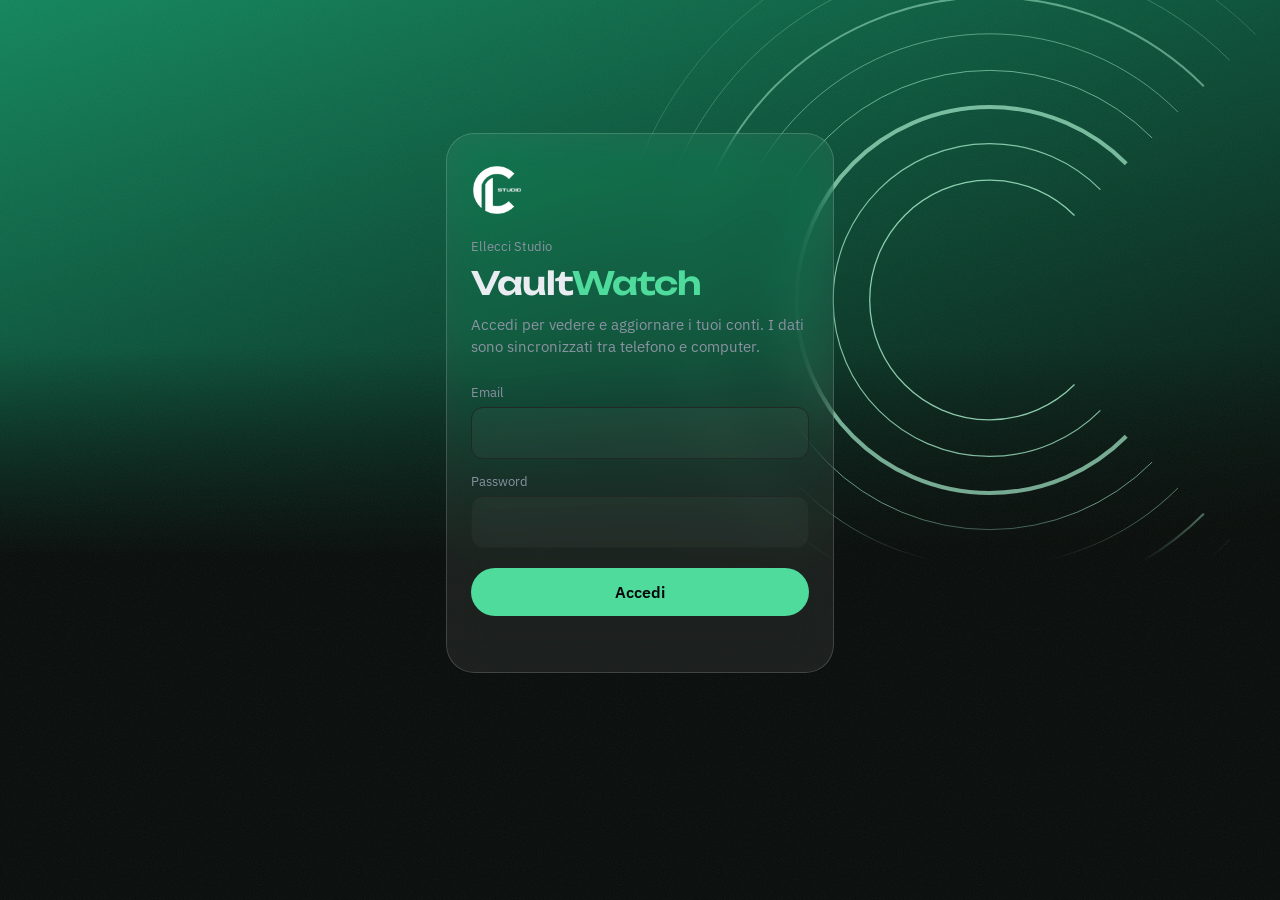
<file: index.html>
<!doctype html>
<html lang="it">
<head>
<meta charset="utf-8">
<meta name="viewport" content="width=device-width, initial-scale=1, viewport-fit=cover">
<meta name="robots" content="noindex, nofollow, noarchive">
<meta name="googlebot" content="noindex, nofollow">
<meta name="author" content="Ellecci Studio">
<meta name="theme-color" content="#000000">
<script>/* tema (20/11/2026, scelta di Luigi): due soli temi, "vetro" scuro (predefinito) e "chiaro" = vetro chiaro; il vecchio scuro non c'è più */try{var vwT=localStorage.getItem("vw_tema")==="chiaro"?"chiaro":"vetro";document.documentElement.dataset.tema=vwT;document.querySelector('meta[name="theme-color"]').content=vwT==="chiaro"?"#F3F4F6":"#000000";}catch(e){document.documentElement.dataset.tema="vetro";}</script>
<meta name="apple-mobile-web-app-capable" content="yes">
<meta name="mobile-web-app-capable" content="yes">
<meta name="apple-mobile-web-app-status-bar-style" content="black-translucent">
<meta name="apple-mobile-web-app-title" content="Finanze">
<link rel="manifest" href="manifest.webmanifest">
<link rel="apple-touch-icon" href="icona-180.png">
<link rel="icon" href="icona-192.png">
<title>VaultWatch · Ellecci Studio</title>
<link rel="preconnect" href="https://fonts.googleapis.com">
<link rel="preconnect" href="https://fonts.gstatic.com" crossorigin>
<link href="https://fonts.googleapis.com/css2?family=Unbounded:wght@400;500;600&family=IBM+Plex+Sans:wght@400;500;600&family=IBM+Plex+Mono:wght@400;500;600&display=swap" rel="stylesheet">
<style>
  :root{
    box-sizing:border-box;
    padding-top:env(safe-area-inset-top, 0px);
    padding-bottom:env(safe-area-inset-bottom, 0px);
    background:#000;
    color-scheme:dark;
  }
  html{ scroll-padding-top:env(safe-area-inset-top, 0px); background:#000; }
  body{ margin:0; padding:14px 14px 28px; background:#000; -webkit-font-smoothing:antialiased; }
  *,*::before,*::after{ box-sizing:inherit; }
  img{ max-width:100%; }
  .hidden{ display:none !important; }
  /* accesso */
  #accesso{ min-height:86vh; display:flex; flex-direction:column; justify-content:center; max-width:360px; margin:0 auto; padding:24px 6px; color:#E9ECF1; font-family:"IBM Plex Sans",system-ui,-apple-system,"Segoe UI",sans-serif; }
  #accesso .logo{ width:76px; height:76px; margin-bottom:14px; }
  #accesso .firma{ font-size:.8rem; letter-spacing:.14em; text-transform:uppercase; color:#8A93A1; margin-bottom:26px; }
  #accesso h1{ font-family:Unbounded,"IBM Plex Sans",sans-serif; font-weight:600; font-size:1.7rem; letter-spacing:-.01em; margin:0 0 8px; }
  #accesso p{ color:#8A93A1; margin:0 0 26px; font-size:.95rem; line-height:1.5; }
  #accesso label{ display:block; font-size:.8rem; color:#8A93A1; margin:0 0 6px; }
  #accesso input{ width:100%; font:inherit; font-size:1.05rem; padding:14px 16px; border-radius:14px; border:1px solid #1A1E27; background:#0B0D12; color:#E9ECF1; margin-bottom:14px; }
  #accesso input:focus{ outline:none; border-color:#4EDB9C; }
  #accesso button{ width:100%; font:inherit; font-weight:600; font-size:1rem; border:0; border-radius:14px; padding:14px; background:#E9ECF1; color:#000; cursor:pointer; margin-top:6px; }
  #accesso button:disabled{ opacity:.5; }
  #accesso-errore{ color:#FF6A5C; font-size:.9rem; min-height:1.4em; margin-top:12px; }
  :focus-visible{ outline:2px solid #8FD3FF; outline-offset:3px; }
</style>
</head>
<body>
<div class="vw-banda" aria-hidden="true"><svg viewBox="0 0 1300 1300"><path d="M784 516A190 190 0 1 0 784 784" stroke-width="2.0" style="opacity:0.8"/><path d="M825 475A248 248 0 1 0 825 825" stroke-width="1.83" style="opacity:0.74"/><path d="M866 434A306 306 0 1 0 866 866" stroke-width="6.5" style="opacity:0.68"/><path d="M907 393A364 364 0 1 0 907 907" stroke-width="1.49" style="opacity:0.62"/><path d="M948 352A422 422 0 1 0 948 948" stroke-width="1.32" style="opacity:0.56"/><path d="M989 311A480 480 0 1 0 989 989" stroke-width="3.2" style="opacity:0.5"/><path d="M1030 270A538 538 0 1 0 1030 1030" stroke-width="0.98" style="opacity:0.44"/><path d="M1071 229A596 596 0 1 0 1071 1071" stroke-width="0.81" style="opacity:0.38"/></svg></div>

<main id="accesso" class="hidden" aria-labelledby="acc-titolo">
  <div class="acc-vetro vw-vetro">
  <img class="logo" src="[data-uri]" alt="Ellecci Studio">
  <div class="firma">Ellecci Studio</div>
  <h1 id="acc-titolo">Vault<span>Watch</span></h1>
  <p>Accedi per vedere e aggiornare i tuoi conti. I dati sono sincronizzati tra telefono e computer.</p>
  <form id="form-accesso" autocomplete="on">
    <label for="acc-email">Email</label>
    <input id="acc-email" type="email" inputmode="email" autocomplete="username" required>
    <label for="acc-pwd">Password</label>
    <input id="acc-pwd" type="password" autocomplete="current-password" required>
    <button id="acc-btn" type="submit">Accedi</button>
  </form>
  <div id="accesso-errore" role="alert"></div>
  </div>
</main>

<style>
  #ft-root{
    --bg:#000000; --card:#0B0D12; --ink:#E9ECF1; --ink-soft:#8A93A1; --ink-faint:#5C6470;
    --line:#1A1E27; --teal:#4EDB9C; --teal-bg:#0E2A1F; --gold:#E8B04B; --gold-bg:#2B2210;
    --red:#FF6A5C; --red-bg:#2E1512; --blue:#8FD3FF; --blue-bg:#0F2230; --purple:#B79BEB; --purple-bg:#1F1A33;
    --neutral:#9AA1AC; --neutral-bg:#15181F;
    font-family:'IBM Plex Sans',system-ui,-apple-system,sans-serif; color:var(--ink); background:var(--bg); padding:2px; max-width:1100px; margin:0 auto;
  }
  #ft-root *{box-sizing:border-box;}
  #ft-root .num{font-family:'IBM Plex Mono',monospace; font-variant-numeric:tabular-nums;}
  #ft-root .disp{font-family:'Unbounded',sans-serif; letter-spacing:-.01em;}
  #ft-root h1,#ft-root h2,#ft-root h3{font-family:'Unbounded',sans-serif; font-weight:600; margin:0; letter-spacing:-.01em;}
  #ft-root .app-header{display:flex; align-items:flex-start; justify-content:space-between; gap:12px; margin-bottom:14px;}
  #ft-root .app-header h1{font-size:19px;}
  #ft-root .marchio{display:flex; align-items:center; gap:12px; flex:1; min-width:0;}
  #ft-root .marchio img{width:38px; height:38px;}
  #ft-root .header-destra{display:flex; flex-direction:column; align-items:flex-end; gap:6px; flex-shrink:0;}
  #ft-root .btn-esci{font-family:'IBM Plex Sans',sans-serif; font-size:12px; color:var(--ink-soft); background:none; border:1px solid var(--line); border-radius:999px; padding:6px 12px; cursor:pointer;}
  #ft-root .btn-esci:hover{color:var(--ink);}
  #ft-root .firma-piede{display:flex; align-items:center; justify-content:center; gap:8px; font-size:11px; color:var(--ink-faint); margin:28px 0 8px; letter-spacing:.04em;}
  #ft-root .firma-piede img{width:18px; height:18px; opacity:.8;}
  #ft-root .app-sub{font-size:12px; color:var(--ink-soft);}
  #ft-root .tabs{display:flex; gap:4px; overflow-x:auto; border-bottom:1px solid var(--line); margin-bottom:18px; padding-bottom:0;}
  #ft-root .tab-btn{font-family:'IBM Plex Sans',sans-serif; font-size:13px; font-weight:500; color:var(--ink-soft); background:none; border:none; padding:9px 13px; cursor:pointer; white-space:nowrap; border-bottom:2px solid transparent; margin-bottom:-1px;}
  #ft-root .tab-btn.active{color:var(--ink); border-bottom-color:var(--teal);}
  #ft-root .tab-btn:hover{color:var(--ink);}
  #ft-root .tab-panel{display:none;}
  #ft-root .tab-panel.active{display:block;}
  #ft-root .card{background:var(--card); border:1px solid var(--line); border-radius:12px; padding:16px 18px; margin-bottom:14px;}
  #ft-root .card-title{font-size:13px; font-weight:600; color:var(--ink-soft); text-transform:uppercase; letter-spacing:.03em; margin-bottom:12px; display:flex; align-items:center; justify-content:space-between;}
  #ft-root .kpi-grid{display:grid; grid-template-columns:repeat(auto-fit,minmax(140px,1fr)); gap:10px; margin-bottom:14px;}
  #ft-root .kpi{background:var(--card); border:1px solid var(--line); border-radius:12px; padding:12px 14px;}
  #ft-root .kpi-label{font-size:11px; color:var(--ink-soft); margin-bottom:6px; font-weight:500;}
  #ft-root .kpi-val{font-size:21px; font-weight:600; font-family:'Unbounded',sans-serif; letter-spacing:-.01em;}
  #ft-root .kpi-val.pos{color:var(--teal);} #ft-root .kpi-val.neg{color:var(--red);}
  #ft-root .stamp{display:inline-block; font-family:'IBM Plex Mono',monospace; font-size:10px; font-weight:600; text-transform:uppercase; letter-spacing:.05em; padding:3px 8px; border-radius:4px; border:1px solid currentColor;}
  #ft-root .stamp.teal{color:var(--teal); background:var(--teal-bg);}
  #ft-root .stamp.gold{color:var(--gold); background:var(--gold-bg);}
  #ft-root .stamp.red{color:var(--red); background:var(--red-bg);}
  #ft-root .stamp.blue{color:var(--blue); background:var(--blue-bg);}
  #ft-root .stamp.purple{color:var(--purple); background:var(--purple-bg);}
  #ft-root .rail{position:relative; height:6px; background:var(--line); border-radius:3px; margin:8px 0; overflow:hidden;}
  #ft-root .rail-fill{position:absolute; top:0; left:0; height:100%; border-radius:3px;}
  #ft-root .rail-row{display:flex; justify-content:space-between; font-size:11px; color:var(--ink-soft); margin-top:2px;}
  #ft-root label{display:block; font-size:11px; color:var(--ink-soft); margin-bottom:4px; font-weight:500;}
  #ft-root input,#ft-root select{width:100%; font-family:'IBM Plex Sans',sans-serif; font-size:13px; color:var(--ink); background:var(--bg); border:1px solid var(--line); border-radius:8px; padding:8px 10px; height:36px;}
  #ft-root input:focus,#ft-root select:focus{outline:none; border-color:var(--teal); box-shadow:0 0 0 2px var(--teal-bg);}
  #ft-root input.num-in{font-family:'IBM Plex Mono',monospace;}
  #ft-root button.btn{font-family:'IBM Plex Sans',sans-serif; font-size:13px; font-weight:500; padding:8px 14px; border-radius:8px; border:1px solid var(--line); background:var(--card); color:var(--ink); cursor:pointer;}
  #ft-root button.btn:hover{background:var(--bg);}
  #ft-root button.btn:active{transform:scale(0.98);}
  #ft-root button.btn.primary{background:var(--ink); border-color:var(--ink); color:#000; font-weight:600;}
  #ft-root button.btn.primary:hover{opacity:.9;}
  #ft-root button.btn.danger{color:var(--red);}
  #ft-root button.btn-icon{background:none; border:none; cursor:pointer; color:var(--ink-faint); font-size:14px; padding:4px 6px;}
  #ft-root button.btn-icon:hover{color:var(--red);}
  #ft-root .form-grid{display:grid; grid-template-columns:repeat(auto-fit,minmax(120px,1fr)); gap:10px; align-items:end;}
  #ft-root .card{overflow-x:auto; -webkit-overflow-scrolling:touch;}
  #ft-root table{width:100%; border-collapse:collapse; font-size:13px;}
  #ft-root th{text-align:left; font-size:11px; text-transform:uppercase; letter-spacing:.03em; color:var(--ink-soft); font-weight:600; padding:6px 8px; border-bottom:1px solid var(--line);}
  #ft-root td{padding:8px; border-bottom:1px solid var(--line); vertical-align:middle;}
  /* Portfolio altcoin: la colonna del nome resta ferma a sinistra quando scorri la tabella sul telefono */
  #ft-root .coin-col{position:sticky; left:-18px; z-index:1; background:var(--card); box-shadow:1px 0 0 var(--line); padding-left:18px;}
  #ft-root input.coin-name{font-family:'IBM Plex Mono',monospace; font-weight:600; text-transform:uppercase; letter-spacing:.02em; min-width:64px; padding:6px 8px;}
  #ft-root tr:last-child td{border-bottom:none;}
  #ft-root .row-flex{display:flex; align-items:center; gap:8px;}
  #ft-root .empty{text-align:center; color:var(--ink-faint); font-size:13px; padding:24px 0;}
  #ft-root .grid-2{display:grid; grid-template-columns:1fr 1fr; gap:14px;}
  #ft-root .grid-3{display:grid; grid-template-columns:repeat(3,1fr); gap:14px;}
  @media (max-width:640px){#ft-root .grid-2, #ft-root .grid-3{grid-template-columns:1fr;}}
  #ft-root .note{font-size:12px; color:var(--ink-soft); line-height:1.5; background:var(--gold-bg); border:1px solid var(--gold); color:var(--gold); border-radius:8px; padding:10px 12px;}
  #ft-root textarea{width:100%; font-family:'IBM Plex Mono',monospace; font-size:11px; color:var(--ink); background:var(--bg); border:1px solid var(--line); border-radius:8px; padding:10px; min-height:120px; resize:vertical;}
  #ft-root textarea:focus{outline:none; border-color:var(--teal); box-shadow:0 0 0 2px var(--teal-bg);}
  #ft-root .status-msg{font-size:12px; margin-top:8px; padding:8px 10px; border-radius:6px;}
  #ft-root .status-msg.ok{color:var(--teal); background:var(--teal-bg);}
  #ft-root .status-msg.err{color:var(--red); background:var(--red-bg);}
  #ft-root .badge-type{font-size:10px; font-weight:600; padding:3px 7px; border-radius:5px; white-space:nowrap;}
  #ft-root .sr-only{position:absolute; width:1px; height:1px; overflow:hidden; clip:rect(0,0,0,0);}
  #ft-root .save-flag{font-size:11px; color:var(--teal); opacity:0; transition:opacity .3s;}
  #ft-root .save-flag.show{opacity:1;}
  #ft-root select.type-select option{background:var(--card);}
  #ft-root .goal-head{display:flex; justify-content:space-between; align-items:flex-start; gap:10px; margin-bottom:6px;}
  #ft-root .del-row{color:var(--ink-faint); cursor:pointer; font-size:12px;}
  #ft-root .del-row:hover{color:var(--red);}
</style>

<style id="vw-kit">
/* ============================================================
   Kit Ellecci · VaultWatch
   Regole: DESIGN.md (15/11/2026) — vetro scuro, colore principale verde,
   angoli tondi, alone dietro la scheda principale, pulsante attivo bianco,
   barra in basso che galleggia sul telefono.
   ============================================================ */
:root{
  --vw-principale:#4EDB9C;
  --vw-principale-alone:rgba(78,219,156,.35);
  --vw-pannello:rgba(255,255,255,.028);
  --vw-risalto:linear-gradient(170deg, rgba(255,255,255,.055), rgba(255,255,255,.015));
  --vw-solido:#070708;
  --vw-bordo:rgba(255,255,255,.075);
  --vw-bordo-risalto:rgba(255,255,255,.07);
  --vw-luce:rgba(255,255,255,.075);
  --vw-sfoca:18px;
  --vw-ombra:0 14px 40px rgba(0,0,0,.5);
  --vw-righe:rgba(255,255,255,.05);
  --vw-curva:cubic-bezier(0.23, 1, 0.32, 1);
}
html, body{ background:#000; }
/* striscia nera sotto la barra di stato dell'iPhone */
body::after{ content:""; position:fixed; inset:0 0 auto; height:env(safe-area-inset-top, 0px); background:#000; z-index:20; }

.vw-vetro{ -webkit-backdrop-filter:blur(var(--vw-sfoca)) saturate(140%); backdrop-filter:blur(var(--vw-sfoca)) saturate(140%); }
@media (prefers-reduced-transparency:reduce){
  .vw-vetro{ -webkit-backdrop-filter:none; backdrop-filter:none; }
  #ft-root .barra-basso, #ft-root .lato{ background:#11141B !important; }
}

/* ---------- accesso ---------- */
#accesso{ max-width:400px; }
#accesso .acc-vetro{ position:relative; overflow:hidden; padding:30px 24px 24px; border-radius:28px; background:var(--vw-risalto); border:1px solid var(--vw-bordo-risalto); box-shadow:inset 0 1px 0 var(--vw-luce), var(--vw-ombra); }
#accesso .acc-vetro::before{ content:""; position:absolute; left:-30%; bottom:-60%; width:120%; height:110%; pointer-events:none; z-index:-1;
  background:radial-gradient(closest-side, var(--vw-principale-alone), transparent); filter:blur(28px); opacity:.5; }
#accesso .logo{ width:52px; height:52px; margin-bottom:18px; }
#accesso .firma{ font-family:"IBM Plex Mono",ui-monospace,monospace; font-size:.68rem; letter-spacing:.16em; margin-bottom:8px; }
#accesso h1{ font-weight:600; font-size:2rem; letter-spacing:-.03em; margin-bottom:10px; }
#accesso h1 span, #ft-root .wordmark span{ color:var(--vw-principale); }
#accesso label{ font-family:"IBM Plex Mono",ui-monospace,monospace; font-size:.66rem; letter-spacing:.12em; text-transform:uppercase; }
#accesso input{ background:rgba(255,255,255,.035); border-color:var(--vw-bordo); border-radius:12px; }
#accesso button{ border-radius:999px; background:var(--vw-principale); border-color:var(--vw-principale); color:#05070a; font-weight:600; box-shadow:0 0 22px rgba(78,219,156,.25); transition:transform .14s var(--vw-curva); }
#accesso button:active{ transform:scale(.97); }

/* ---------- impianto: telefono ---------- */
#ft-root{
  --card:var(--vw-solido); --line:var(--vw-righe);
  max-width:1320px; padding:0 0 calc(96px + env(safe-area-inset-bottom, 0px)); background:transparent;
  display:grid; grid-template-columns:minmax(0,1fr) auto; grid-template-areas:"testa piede" "main main"; column-gap:12px;
}
#ft-root:not(.hidden){ display:grid; }
#ft-root .lato{ display:contents; }
#ft-root .app-header{ grid-area:testa; margin:2px 0 12px; display:block; }
#ft-root .marchio{ align-items:center; gap:11px; }
#ft-root .marchio img{ width:34px; height:34px; }
#ft-root .wordmark{ font-family:'Unbounded',sans-serif; font-weight:600; font-size:19px; letter-spacing:-.03em; line-height:1.1; }
#ft-root .occhiello{ font-family:'IBM Plex Mono',monospace; font-size:9.5px; font-weight:500; letter-spacing:.16em; text-transform:uppercase; color:var(--ink-faint); }
#ft-root .stato-righe{ margin-top:10px; display:flex; flex-direction:column; gap:3px; }
#ft-root .app-sub{ font-size:11.5px; }
#ft-root .lato-piede{ grid-area:piede; display:flex; flex-direction:column; align-items:flex-end; gap:6px; margin-top:4px; }
#ft-root .lato-piede .bottoni{ display:flex; gap:6px; order:-1; }
#ft-root .btn-esci{ font-size:11.5px; border-color:var(--vw-bordo); background:rgba(255,255,255,.03); padding:6px 12px; border-radius:999px; white-space:nowrap; }
#ft-root .btn-esci:hover{ background:rgba(255,255,255,.07); }
#ft-root .contenuto{ grid-area:main; min-width:0; }
#ft-root .testata{ display:flex; align-items:flex-end; justify-content:space-between; gap:12px; margin:2px 2px 14px; }
#ft-root .testata h2{ font-family:'Unbounded',sans-serif; font-size:20px; font-weight:600; letter-spacing:-.03em; margin-top:4px; }
#ft-root .testata-data{ font-family:'IBM Plex Mono',monospace; font-size:10px; letter-spacing:.1em; text-transform:uppercase; color:var(--ink-soft); padding-bottom:3px; }

/* le sezioni: sul telefono diventano il pannello "Altro", aperto dalla barra in basso */
#ft-root .tabs{
  position:fixed; z-index:30; left:max(16px, env(safe-area-inset-left, 0px)); right:max(16px, env(safe-area-inset-right, 0px));
  bottom:calc(86px + env(safe-area-inset-bottom, 0px));
  display:flex; flex-wrap:wrap; gap:8px; margin:0; padding:16px; overflow:visible;
  border:1px solid var(--vw-bordo); border-radius:28px; background:rgba(14,16,21,.86); box-shadow:inset 0 1px 0 var(--vw-luce), var(--vw-ombra);
  opacity:0; transform:translateY(10px) scale(.96); transform-origin:bottom center; pointer-events:none; visibility:hidden;
  transition:opacity .2s var(--vw-curva), transform .25s var(--vw-curva), visibility 0s .25s;
}
html.vw-altro #ft-root .tabs{ opacity:1; transform:none; pointer-events:auto; visibility:visible; transition:opacity .2s var(--vw-curva), transform .25s var(--vw-curva); }
#ft-root .tab-btn{
  border:1px solid rgba(255,255,255,.08); margin:0; border-radius:999px; padding:9px 14px; font-size:13px; min-height:40px;
  transition:background .2s, color .2s, border-color .2s;
}
#ft-root .tab-btn.active{ color:#05070a; background:var(--ink); border-color:var(--ink); font-weight:600; }

/* barra in basso che galleggia */
#ft-root .barra-basso{
  position:fixed; z-index:31; left:50%; bottom:calc(16px + env(safe-area-inset-bottom, 0px)); transform:translateX(-50%);
  display:flex; gap:6px; padding:6px; border-radius:999px;
  background:rgba(20,22,28,.75); border:1px solid rgba(255,255,255,.09); box-shadow:inset 0 1px 0 var(--vw-luce), var(--vw-ombra);
}
#ft-root .barra-basso button{
  width:46px; height:46px; border-radius:50%; display:grid; place-items:center; padding:0; margin:0;
  background:transparent; border:1px solid rgba(255,255,255,.06); color:var(--ink-soft); cursor:pointer;
  transition:background .2s, color .2s, transform .14s var(--vw-curva);
}
#ft-root .barra-basso button svg{ width:19px; height:19px; }
#ft-root .barra-basso button:active{ transform:scale(.94); }
#ft-root .barra-basso button.on{ background:var(--ink); color:#05070a; border-color:var(--ink); }
#ft-root .barra-basso button.principale{ background:var(--vw-principale); color:#05070a; border-color:transparent; box-shadow:0 0 18px var(--vw-principale-alone); }
#ft-root .barra-basso button:focus-visible{ outline:2px solid var(--vw-principale); outline-offset:2px; }

/* ---------- pannelli ---------- */
#ft-root .card{ background:var(--vw-pannello); border:1px solid var(--vw-bordo); border-radius:24px; box-shadow:inset 0 1px 0 var(--vw-luce); padding:18px; }
#ft-root .card-title{ font-family:'IBM Plex Mono',monospace; font-size:10.5px; font-weight:500; letter-spacing:.12em; margin-bottom:14px; }
#ft-root .kpi-grid{ grid-template-columns:repeat(auto-fit,minmax(150px,1fr)); gap:12px; }
#ft-root .kpi{ background:var(--vw-pannello); border:1px solid var(--vw-bordo); border-radius:16px; box-shadow:inset 0 1px 0 var(--vw-luce); padding:14px 14px 13px; }
#ft-root .kpi-label{ font-family:'IBM Plex Mono',monospace; font-size:9.5px; font-weight:500; letter-spacing:.11em; text-transform:uppercase; margin-bottom:10px; line-height:1.35; }
#ft-root .kpi-val{ font-size:19px; font-weight:500; letter-spacing:-.02em; }

/* scheda principale: vetro sfumato + alone di luce verde in basso a sinistra (una sola per schermata) */
#ft-root .hero{
  position:relative; isolation:isolate; overflow:hidden; border-radius:24px; padding:20px 20px 18px; margin-bottom:12px;
  background:var(--vw-risalto); border:1px solid var(--vw-bordo-risalto); box-shadow:inset 0 1px 0 var(--vw-luce), var(--vw-ombra);
}
#ft-root .hero::after{ content:""; position:absolute; left:-25%; bottom:-70%; width:110%; height:130%; pointer-events:none; z-index:-1;
  background:radial-gradient(closest-side, var(--vw-principale-alone), transparent); filter:blur(28px); opacity:.5; }
#ft-root .hero.neg::after{ background:radial-gradient(closest-side, rgba(255,106,92,.3), transparent); }
#ft-root .hero-testa{ display:flex; align-items:center; justify-content:space-between; gap:10px; }
#ft-root .hero-val{ font-family:'Unbounded',sans-serif; font-weight:600; font-size:clamp(30px, 9vw, 48px); letter-spacing:-.035em; line-height:1.05; margin:12px 0 16px; white-space:nowrap; }
#ft-root .hero-val .dec{ font-size:.48em; color:var(--ink-soft); letter-spacing:-.01em; }
#ft-root .hero-righe{ display:grid; grid-template-columns:repeat(2, minmax(0,1fr)); gap:10px 18px; font-family:'IBM Plex Mono',monospace; font-size:12.5px; }
#ft-root .delta{ display:flex; flex-direction:column; gap:3px; }
#ft-root .delta b{ font-weight:500; }
#ft-root .delta.pos b{ color:var(--teal); } #ft-root .delta.neg b{ color:var(--red); }
#ft-root .traguardo .rail{ margin:6px 0 4px; }
#ft-root .traguardo .rail-row{ gap:10px; }
#ft-root .traguardo .rail-row span:first-child{ min-width:0; overflow:hidden; text-overflow:ellipsis; white-space:nowrap; }
#ft-root .traguardo-dett{ font-family:'IBM Plex Mono',monospace; font-size:11.5px; color:var(--ink-soft); }
#ft-root .traguardo.compatto{ margin-top:16px; padding-top:14px; border-top:1px solid var(--line); }
#ft-root .delta small{ font-size:9.5px; letter-spacing:.11em; text-transform:uppercase; color:var(--ink-faint); }
#ft-root .vivo{ display:inline-flex; align-items:center; gap:7px; font-family:'IBM Plex Mono',monospace; font-size:9.5px; letter-spacing:.12em; text-transform:uppercase; color:var(--ink-soft); }
#ft-root .vivo i{ width:6px; height:6px; border-radius:50%; background:var(--teal); box-shadow:0 0 8px var(--teal); }
#ft-root .vivo.off i{ background:var(--gold); box-shadow:0 0 8px var(--gold); }

/* ---------- moduli e tabelle ---------- */
#ft-root input, #ft-root select, #ft-root textarea{ background:rgba(255,255,255,.035); border-color:var(--vw-bordo); border-radius:12px; }
#ft-root input, #ft-root select{ height:40px; }
#ft-root select option{ background:#0B0D12; }
#ft-root input:focus, #ft-root select:focus, #ft-root textarea:focus{ border-color:rgba(78,219,156,.7); box-shadow:0 0 0 3px rgba(78,219,156,.18); }
#ft-root button.btn{ background:#11141B; border-color:#262B36; border-radius:999px; min-height:40px; padding-inline:16px; transition:background .15s, transform .14s var(--vw-curva); }
#ft-root button.btn:hover{ background:#181c25; }
#ft-root button.btn:active{ transform:scale(.97); }
#ft-root button.btn.primary{ background:var(--vw-principale); border-color:var(--vw-principale); color:#05070a; font-weight:600; box-shadow:0 0 18px rgba(78,219,156,.22); }
#ft-root button.btn.primary:hover{ background:#6ae3ad; }
#ft-root th{ font-family:'IBM Plex Mono',monospace; font-size:9.5px; font-weight:500; letter-spacing:.11em; }
#ft-root td{ border-bottom-color:var(--vw-righe); }
#ft-root .rail{ background:rgba(255,255,255,.06); border-radius:999px; }
#ft-root .rail-fill{ border-radius:999px; }
#ft-root .note{ background:rgba(232,176,75,.06); border-color:rgba(232,176,75,.28); border-radius:16px; }
#ft-root .status-msg{ border-radius:12px; }
#ft-root .stamp{ border-radius:6px; }
#ft-root .coin-col{ background:var(--vw-solido); }
#ft-root .firma-piede{ font-family:'IBM Plex Mono',monospace; font-size:9.5px; letter-spacing:.14em; text-transform:uppercase; }

/* ---------- computer: barra laterale ---------- */
@media (min-width:960px){
  body{ padding:16px 20px 28px; }
  #ft-root{ grid-template-columns:244px minmax(0,1fr); grid-template-areas:none; column-gap:26px; align-items:start; padding-bottom:0; }
  #ft-root .barra-basso{ display:none; }
  #ft-root .lato{
    display:flex; flex-direction:column; gap:22px; grid-column:1; grid-row:1;
    position:sticky; top:16px; height:calc(100vh - 32px); overflow-y:auto; scrollbar-width:none;
    padding:20px 12px 14px; border-radius:24px;
    background:var(--vw-pannello); border:1px solid var(--vw-bordo); box-shadow:inset 0 1px 0 var(--vw-luce), var(--vw-ombra);
  }
  #ft-root .app-header, #ft-root .tabs, #ft-root .lato-piede{ grid-area:auto; }
  #ft-root .app-header{ margin:0; padding:0 8px; }
  #ft-root .tabs{
    position:static; flex-direction:column; flex-wrap:nowrap; overflow:visible; margin:0; padding:0; gap:2px;
    background:none; border:0; border-radius:0; box-shadow:none; counter-reset:scheda;
    opacity:1; transform:none; pointer-events:auto; visibility:visible; transition:none;
    -webkit-backdrop-filter:none; backdrop-filter:none;
  }
  #ft-root .tab-btn{ text-align:left; border-color:transparent; border-radius:999px; padding:9px 14px; min-height:0; font-size:13px; display:flex; align-items:center; }
  #ft-root .tab-btn:not(.active):hover{ background:rgba(255,255,255,.05); }
  #ft-root .tab-btn::before{ counter-increment:scheda; content:counter(scheda, decimal-leading-zero); font-family:'IBM Plex Mono',monospace; font-size:9.5px; color:var(--ink-faint); margin-right:12px; }
  #ft-root .tab-btn.active::before{ color:rgba(5,7,10,.55); }
  #ft-root .lato-piede{ margin-top:auto; align-items:stretch; padding:12px 8px 0; border-top:1px solid var(--vw-bordo); }
  #ft-root .lato-piede .bottoni{ justify-content:flex-end; order:0; }
  #ft-root .contenuto{ grid-column:2; grid-row:1; }
  #ft-root .testata{ margin:6px 2px 18px; }
  #ft-root .testata h2{ font-size:24px; }
  #ft-root .testata-data{ font-size:11px; }
  #ft-root .hero{ padding:26px 28px 22px; }
  #ft-root .hero-righe{ display:flex; gap:12px 36px; }
  #ft-root .kpi-grid{ grid-template-columns:repeat(4, minmax(0,1fr)); }
}
@media (prefers-reduced-motion:reduce){
  #ft-root .tab-btn, #ft-root .tabs, #ft-root .barra-basso button{ transition:none; }
}
/* ---------- movimento "da dashboard" (16/11/2026, DESIGN.md > Movimento) ----------
   schede a cascata ogni volta che si apre una sezione, numeri che contano, grafici che si costruiscono,
   cambio pagina a cerchio (View Transitions), schede che si sollevano col mouse */
@keyframes vw-entra{ from{ opacity:0; transform:translateY(8px); filter:blur(4px); } to{ opacity:1; transform:none; filter:none; } }
#ft-root .vw-in{ animation:vw-entra .46s cubic-bezier(0.23, 1, 0.32, 1) backwards; animation-delay:var(--vw-ritardo, 0ms); }
#ft-root .hero-val, #ft-root .kpi-val{ font-variant-numeric:tabular-nums; }
@media (hover:hover) and (pointer:fine){
  #ft-root .kpi, #ft-root .hero, #ft-root .card:has(canvas){ transition:transform .22s cubic-bezier(0.23, 1, 0.32, 1), border-color .22s; }
  #ft-root .kpi:hover, #ft-root .hero:hover, #ft-root .card:has(canvas):hover{ transform:translateY(-4px); }
}
::view-transition-old(root){ animation:none; mix-blend-mode:normal; }
::view-transition-new(root){ animation:vw-cerchio .38s cubic-bezier(0.23, 1, 0.32, 1) both; mix-blend-mode:normal; }
@keyframes vw-cerchio{ from{ clip-path:circle(0 at var(--vw-cx, 50%) var(--vw-cy, 100%)); } to{ clip-path:circle(150vmax at var(--vw-cx, 50%) var(--vw-cy, 100%)); } }
@media (prefers-reduced-motion:reduce){
  #ft-root .vw-in{ animation:none; }
  #ft-root .kpi, #ft-root .hero, #ft-root .card{ transition:none !important; transform:none !important; }
  ::view-transition-new(root){ animation:none; }
}
</style>
<style id="vw-chiaro">
/* ============================================================
   Tema chiaro (16/11/2026) — per chi non usa il tema scuro. Predefinito: scuro.
   Stessa struttura del kit: cambiano solo i colori (DESIGN.md > Tema chiaro).
   ============================================================ */
#ft-root .vw-azioni{ display:flex; gap:6px; align-items:center; }
#ft-root .vw-tema{ display:inline-flex; align-items:center; gap:6px; }
#ft-root .vw-tema svg{ width:14px; height:14px; fill:none; stroke:currentColor; stroke-width:2; stroke-linecap:round; stroke-linejoin:round; }
#ft-root .vw-tema .luna{ display:none; }
html[data-tema="chiaro"] #ft-root .vw-tema .luna{ display:inline; }
html[data-tema="chiaro"] #ft-root .vw-tema .sole{ display:none; }
@media (max-width:420px){ #ft-root .vw-tema span{ display:none; } }

html[data-tema="chiaro"]{ color-scheme:light; background:#F3F4F6; }
html[data-tema="chiaro"] body, html[data-tema="chiaro"]:root{ background:#F3F4F6; }
html[data-tema="chiaro"] body::after{ background:#F3F4F6; }
html[data-tema="chiaro"] #ft-root{
  --bg:#F3F4F6; --card:#FFFFFF; --ink:#0E1116; --ink-soft:#5B6472; --ink-faint:#8A93A1;
  --line:#E2E5EA; --teal:#0E9F63; --teal-bg:#E2F5EC; --gold:#A8700F; --gold-bg:#FBF1DE;
  --red:#D93A2B; --red-bg:#FDE8E5; --blue:#1F78B4; --blue-bg:#E3F0FA; --purple:#6E4FC0; --purple-bg:#EEE8FA;
  --neutral:#6B7280; --neutral-bg:#EEF0F3;
}
html[data-tema="chiaro"]{
  --vw-principale:#0E9F63; --vw-principale-alone:rgba(14,159,99,.20);
  --vw-pannello:#FFFFFF; --vw-risalto:linear-gradient(170deg, #FFFFFF, #FAFBFC);
  --vw-solido:#FFFFFF; --vw-bordo:rgba(15,23,42,.08); --vw-bordo-risalto:rgba(15,23,42,.08);
  --vw-luce:rgba(255,255,255,.9); --vw-ombra:0 10px 30px rgba(15,23,42,.08); --vw-righe:rgba(15,23,42,.06);
}
/* accesso */
html[data-tema="chiaro"] #accesso{ color:#0E1116; }
html[data-tema="chiaro"] #accesso .firma, html[data-tema="chiaro"] #accesso p, html[data-tema="chiaro"] #accesso label{ color:#5B6472; }
html[data-tema="chiaro"] #accesso input{ background:#FFFFFF; border-color:rgba(15,23,42,.12); color:#0E1116; }
html[data-tema="chiaro"] #accesso input:focus{ border-color:#0E9F63; }
html[data-tema="chiaro"] #accesso button{ color:#FFFFFF; box-shadow:0 8px 20px rgba(14,159,99,.25); }
html[data-tema="chiaro"] #accesso-errore{ color:#D93A2B; }
/* pulsanti, schede, barre */
html[data-tema="chiaro"] #ft-root .btn-esci{ background:#FFFFFF; }
html[data-tema="chiaro"] #ft-root .btn-esci:hover{ background:#F0F2F5; }
html[data-tema="chiaro"] #ft-root .lato{ background:rgba(255,255,255,.88) !important; }
html[data-tema="chiaro"] #ft-root .tab-btn{ border-color:rgba(15,23,42,.08); }
html[data-tema="chiaro"] #ft-root .tab-btn.active{ color:#FFFFFF; }
html[data-tema="chiaro"] #ft-root .tab-btn.active::before{ color:rgba(255,255,255,.7); }
html[data-tema="chiaro"] #ft-root .tab-btn:not(.active):hover{ background:rgba(15,23,42,.05); }
html[data-tema="chiaro"] #ft-root .barra-basso{ background:rgba(255,255,255,.82) !important; border-color:rgba(15,23,42,.08); }
html[data-tema="chiaro"] #ft-root .barra-basso button{ border-color:rgba(15,23,42,.06); }
html[data-tema="chiaro"] #ft-root .barra-basso button.on{ color:#FFFFFF; }
html[data-tema="chiaro"] #ft-root .barra-basso button.principale{ color:#FFFFFF; }
html[data-tema="chiaro"] #ft-root input, html[data-tema="chiaro"] #ft-root select, html[data-tema="chiaro"] #ft-root textarea{ background-color:#FFFFFF; border-color:rgba(15,23,42,.12); }
html[data-tema="chiaro"] #ft-root select option{ background:#FFFFFF; color:#0E1116; }
html[data-tema="chiaro"] #ft-root input:focus, html[data-tema="chiaro"] #ft-root select:focus, html[data-tema="chiaro"] #ft-root textarea:focus{ border-color:#0E9F63; box-shadow:0 0 0 3px rgba(14,159,99,.15); }
html[data-tema="chiaro"] #ft-root button.btn:not(.primary){ background:#FFFFFF; border-color:rgba(15,23,42,.12); color:#0E1116; }
html[data-tema="chiaro"] #ft-root button.btn:not(.primary):hover{ background:#F0F2F5; }
html[data-tema="chiaro"] #ft-root button.btn.primary{ color:#FFFFFF; box-shadow:0 8px 18px rgba(14,159,99,.22); }
html[data-tema="chiaro"] #ft-root button.btn.primary:hover{ background:#0B8A55; }
html[data-tema="chiaro"] #ft-root .rail{ background:rgba(15,23,42,.07); }
html[data-tema="chiaro"] #ft-root .note{ background:#FBF1DE; border-color:rgba(168,112,15,.3); color:#7A5208; }
html[data-tema="chiaro"] #ft-root .hero.neg::after{ background:radial-gradient(closest-side, rgba(217,58,43,.18), transparent); }
html[data-tema="chiaro"] #ft-root .card, html[data-tema="chiaro"] #ft-root .kpi, html[data-tema="chiaro"] #ft-root .hero{ box-shadow:0 1px 2px rgba(15,23,42,.04), 0 8px 24px rgba(15,23,42,.05); }
html[data-tema="chiaro"] #vw-nuova{ background:rgba(255,255,255,.92); color:#0E1116; border-color:rgba(15,23,42,.1); box-shadow:0 12px 40px rgba(15,23,42,.15); }
html[data-tema="chiaro"] #vw-nuova button{ background:#0E9F63; color:#FFFFFF; }
/* il logo Ellecci è bianco: sul chiaro diventa nero */
html[data-tema="chiaro"] #accesso .logo, html[data-tema="chiaro"] #ft-root .marchio img, html[data-tema="chiaro"] #ft-root .firma-piede img{ filter:invert(1); }
@media (max-width:959px){ html[data-tema="chiaro"] #ft-root .tabs{ background:rgba(255,255,255,.94); } }
@media (prefers-reduced-transparency:reduce){ html[data-tema="chiaro"] #ft-root .barra-basso, html[data-tema="chiaro"] #ft-root .lato{ background:#FFFFFF !important; } }
</style>
<style id="vw-vetro">
/* ============================================================
   Tema "vetro" (19/11/2026, seconda versione chiesta da Luigi: "un misto tra il design di ora e quello di prima", diverso per ogni app).
   VaultWatch = "aurora": il fondo resta nero come nel tema scuro, ma dall'alto scende una luce verde e oro sfocata che si muove piano.
   Solo la scheda del patrimonio è vetro colorato; le altre schede restano scure come prima, smerigliate dove passa la luce
   e con un filo di luce verde sul bordo alto. Scelta dal pulsante del tema (scuro → vetro → chiaro).
   ============================================================ */
html[data-tema="vetro"]{ color-scheme:dark;
  --vw-pannello:rgba(255,255,255,.03);
  --vw-risalto:linear-gradient(165deg, rgba(150,255,210,.15), rgba(255,255,255,.04) 48%, rgba(232,176,75,.08));
  --vw-bordo:rgba(255,255,255,.085); --vw-bordo-risalto:rgba(255,255,255,.16); --vw-luce:rgba(170,255,215,.16);
  --vw-sfoca:22px; --vw-ombra:0 18px 44px rgba(0,0,0,.55);
}
html[data-tema="vetro"] body{ background:transparent; }
html[data-tema="vetro"] body::before{ content:""; position:fixed; left:-25%; right:-25%; top:-12vh; height:72vh; z-index:-1; pointer-events:none;
  background:
    radial-gradient(42% 60% at 30% 22%, rgba(78,219,156,.42), transparent 70%),
    radial-gradient(34% 50% at 72% 12%, rgba(232,176,75,.30), transparent 70%),
    radial-gradient(30% 45% at 52% 40%, rgba(43,179,163,.22), transparent 70%);
  filter:blur(46px) saturate(125%); animation:vwAurora 30s ease-in-out infinite alternate; }
@keyframes vwAurora{ 0%{ transform:translate3d(-4%,0,0) scaleY(1); } 50%{ transform:translate3d(3%,-2%,0) scaleY(1.12); } 100%{ transform:translate3d(6%,1%,0) scaleY(.94); } }
html[data-tema="vetro"] #ft-root .card, html[data-tema="vetro"] #ft-root .kpi, html[data-tema="vetro"] #ft-root .hero, html[data-tema="vetro"] #accesso .acc-vetro{
  -webkit-backdrop-filter:blur(var(--vw-sfoca)) saturate(150%); backdrop-filter:blur(var(--vw-sfoca)) saturate(150%); }
html[data-tema="vetro"] #ft-root .hero{ border-radius:28px; }
html[data-tema="vetro"] #ft-root .hero-val{ font-weight:400; letter-spacing:-.045em; }
html[data-tema="vetro"] #ft-root .hero::after{ opacity:.8; }
html[data-tema="vetro"] #ft-root .barra-basso{ box-shadow:inset 0 1px 0 rgba(170,255,215,.18), 0 14px 40px rgba(0,0,0,.6); }
html[data-tema="vetro"] #ft-root .lato{ background:linear-gradient(180deg, rgba(10,26,20,.55), rgba(0,0,0,.2) 40%) !important; }
/* l'icona mostra il tema che si sceglie col prossimo tocco: scuro -> goccia (vetro), vetro -> sole (chiaro), chiaro -> luna (scuro) */
html:not([data-tema]) #ft-root .vw-tema .sole{ display:none; }
html[data-tema] #ft-root .vw-tema .goccia{ display:none; }
@media (prefers-reduced-motion:reduce){ html[data-tema="vetro"] body::before{ animation:none; } }
@media (prefers-reduced-transparency:reduce){
  html[data-tema="vetro"] #ft-root .card, html[data-tema="vetro"] #ft-root .kpi, html[data-tema="vetro"] #ft-root .hero{ -webkit-backdrop-filter:none; backdrop-filter:none; }
  html[data-tema="vetro"] #ft-root .card, html[data-tema="vetro"] #ft-root .kpi{ background:#0B0D12; }
}
/* ============================================================
   Vetro chiaro (20/11/2026, scelta di Luigi: il vetro diventa il tema scuro e il chiaro è la sua versione chiara).
   Stessa "aurora" verde e oro che scende dall'alto, più tenue, su fondo chiaro; la scheda del patrimonio è vetro colorato chiaro,
   le altre schede bianche smerigliate con un filo di luce sul bordo alto.
   ============================================================ */
html[data-tema="chiaro"]{
  --vw-pannello:rgba(255,255,255,.6);
  --vw-risalto:linear-gradient(165deg, rgba(14,159,99,.30), rgba(255,255,255,.55) 48%, rgba(212,150,30,.22));
  --vw-bordo:rgba(14,159,99,.14); --vw-bordo-risalto:rgba(14,159,99,.40); --vw-luce:rgba(255,255,255,.95);
  --vw-sfoca:22px; --vw-ombra:0 14px 40px rgba(15,23,42,.10);
}
html[data-tema="chiaro"] body{ background:transparent; }
html[data-tema="chiaro"], html[data-tema="chiaro"]:root{ background:#ECF3EF; }
html[data-tema="chiaro"] body::before{ content:""; position:fixed; left:-25%; right:-25%; top:-12vh; height:80vh; z-index:-1; pointer-events:none;
  background:
    radial-gradient(42% 60% at 30% 22%, rgba(14,159,99,.50), transparent 70%),
    radial-gradient(34% 50% at 72% 12%, rgba(232,176,75,.46), transparent 70%),
    radial-gradient(30% 45% at 52% 40%, rgba(43,179,163,.34), transparent 70%);
  filter:blur(46px) saturate(125%); animation:vwAurora 30s ease-in-out infinite alternate; }
html[data-tema="chiaro"] #ft-root .card, html[data-tema="chiaro"] #ft-root .kpi, html[data-tema="chiaro"] #ft-root .hero, html[data-tema="chiaro"] #accesso .acc-vetro{
  -webkit-backdrop-filter:blur(var(--vw-sfoca)) saturate(160%); backdrop-filter:blur(var(--vw-sfoca)) saturate(160%); }
html[data-tema="chiaro"] #ft-root .hero{ border-radius:28px; box-shadow:inset 0 1px 0 rgba(255,255,255,.95), 0 18px 44px rgba(14,90,60,.22); }
html[data-tema="chiaro"] #ft-root .hero-val{ font-weight:400; letter-spacing:-.045em; }
html[data-tema="chiaro"] #ft-root .hero::after{ opacity:.9; }
@media (prefers-reduced-motion:reduce){ html[data-tema="chiaro"] body::before{ animation:none; } }
@media (prefers-reduced-transparency:reduce){
  html[data-tema="chiaro"] #ft-root .card, html[data-tema="chiaro"] #ft-root .kpi, html[data-tema="chiaro"] #ft-root .hero{ -webkit-backdrop-filter:none; backdrop-filter:none; }
  html[data-tema="chiaro"] #ft-root .card, html[data-tema="chiaro"] #ft-root .kpi{ background:#FFFFFF; }
}
</style>
<style id="vw-rifiniture">
/* ============================================================
   Rifiniture (17/11/2026, revisione da designer chiesta da Luigi)
   ============================================================ */
/* 1) iPhone: Safari ingrandisce la pagina quando tocchi un campo con testo sotto i 16 px, e poi non torna indietro.
      Con 16 px non ingrandisce mai. */
@media (hover:none) and (pointer:coarse){
  #ft-root input, #ft-root select, #ft-root textarea, #accesso input{ font-size:16px !important; }
}
/* 2) campi dei moduli: tutti alti uguali, nessuno esce dalla sua casella (la data di iOS era più larga e copriva "Tipo") */
#ft-root .form-grid{ grid-template-columns:repeat(auto-fit, minmax(min(140px, 100%), 1fr)); align-items:end; gap:12px; }
#ft-root .form-grid > *{ min-width:0; }
#ft-root input, #ft-root select{ height:44px; min-width:0; max-width:100%; padding:0 14px; -webkit-appearance:none; appearance:none; }
#ft-root input[type="date"]{ display:block; text-align:left; }
#ft-root input[type="date"]::-webkit-date-and-time-value{ text-align:left; margin:0; }
#ft-root input[type="checkbox"], #ft-root input[type="radio"]{ height:auto; width:auto; padding:0; -webkit-appearance:auto; appearance:auto; accent-color:var(--vw-principale); }
#ft-root td input, #ft-root td select{ height:36px; padding:0 10px; }
#ft-root button.btn{ min-height:44px; }
#ft-root td button.btn{ min-height:36px; }
@media (max-width:480px){ #ft-root .form-grid{ grid-template-columns:repeat(2, minmax(0,1fr)); } }
/* 3) tendine nello stile dell'app (al posto di quella grigia del telefono) */
#ft-root select{ pointer-events:none; padding-right:38px;
  background-image:url("data:image/svg+xml,%3Csvg xmlns='http://www.w3.org/2000/svg' viewBox='0 0 24 24' fill='none' stroke='%238A93A1' stroke-width='2.2' stroke-linecap='round' stroke-linejoin='round'%3E%3Cpath d='M6 9l6 6 6-6'/%3E%3C/svg%3E");
  background-repeat:no-repeat; background-position:right 12px center; background-size:16px; }
#ft-root .card-title select{ width:auto; height:38px; padding:0 36px 0 14px; font-size:13px !important; text-transform:none; letter-spacing:0; }
#ft-root select.vw-aperta{ border-color:var(--vw-principale); }
.vw-menu-velo{ position:fixed; inset:0; z-index:70; }
.vw-menu{ position:fixed; z-index:71; min-width:200px; max-width:calc(100vw - 24px); max-height:min(60vh, 420px); overflow-y:auto; overscroll-behavior:contain; padding:6px;
  border-radius:20px; background:rgba(16,18,24,.92); border:1px solid rgba(255,255,255,.09); box-shadow:inset 0 1px 0 rgba(255,255,255,.075), 0 18px 50px rgba(0,0,0,.6);
  -webkit-backdrop-filter:blur(18px) saturate(140%); backdrop-filter:blur(18px) saturate(140%);
  font-family:'IBM Plex Sans',system-ui,sans-serif; transform-origin:top center; animation:vw-menu .16s cubic-bezier(0.23,1,0.32,1); }
.vw-menu.su{ transform-origin:bottom center; }
@keyframes vw-menu{ from{ opacity:0; transform:scale(.96); } }
.vw-menu button{ display:flex; align-items:center; justify-content:space-between; gap:14px; width:100%; min-height:42px; padding:8px 14px; border:0; border-radius:14px;
  background:transparent; color:#E9ECF1; font:500 14.5px 'IBM Plex Sans',system-ui,sans-serif; text-align:left; cursor:pointer; }
.vw-menu button:hover, .vw-menu button:focus-visible{ background:rgba(255,255,255,.06); outline:none; }
.vw-menu button[aria-selected="true"]{ background:rgba(78,219,156,.12); color:#4EDB9C; font-weight:600; }
.vw-menu button[aria-selected="true"]::after{ content:""; width:14px; height:8px; border-left:2px solid currentColor; border-bottom:2px solid currentColor; transform:rotate(-45deg) translateY(-2px); flex:none; }
html[data-tema="chiaro"] .vw-menu{ background:rgba(255,255,255,.96); border-color:rgba(15,23,42,.1); box-shadow:0 18px 50px rgba(15,23,42,.18); }
html[data-tema="chiaro"] .vw-menu button{ color:#0E1116; }
html[data-tema="chiaro"] .vw-menu button:hover{ background:rgba(15,23,42,.05); }
html[data-tema="chiaro"] .vw-menu button[aria-selected="true"]{ background:rgba(14,159,99,.1); color:#0E9F63; }
@media (prefers-reduced-motion:reduce){ .vw-menu{ animation:none; } }
/* 4) computer: l'app riempie la finestra (prima restava una colonna stretta al centro) */
@media (min-width:960px){
  #ft-root{ max-width:none; }
  body{ padding:16px 24px 28px; }
  #ft-root .kpi-grid{ grid-template-columns:repeat(auto-fit, minmax(210px, 1fr)); }
}
@media (min-width:1500px){
  #ft-root{ grid-template-columns:264px minmax(0,1fr); column-gap:32px; }
  #ft-root .hero-val{ font-size:56px; }
  #ft-root .kpi-val{ font-size:22px; }
  #ft-root .card canvas{ max-height:none; }
  #ft-root .card > div[style*="height:220px"], #ft-root .card > div[style*="height:240px"]{ height:320px !important; }
}
/* 7) movimento "dal vivo": lampo sul riquadro che cambia, riga nuova che si illumina, puntini verso la Dashboard */
@keyframes vw-lampo-su{ 0%{ box-shadow:0 0 0 1px rgba(78,219,156,.75), 0 0 34px rgba(78,219,156,.35); } 100%{ box-shadow:0 0 0 1px rgba(78,219,156,0), 0 0 0 rgba(78,219,156,0); } }
@keyframes vw-lampo-giu{ 0%{ box-shadow:0 0 0 1px rgba(255,106,92,.75), 0 0 34px rgba(255,106,92,.3); } 100%{ box-shadow:0 0 0 1px rgba(255,106,92,0), 0 0 0 rgba(255,106,92,0); } }
#ft-root .vw-lampo-su{ animation:vw-lampo-su 1.1s cubic-bezier(0.23,1,0.32,1); }
#ft-root .vw-lampo-giu{ animation:vw-lampo-giu 1.1s cubic-bezier(0.23,1,0.32,1); }
@keyframes vw-riga-nuova{ 0%{ background:rgba(78,219,156,.22); transform:translateX(-10px); opacity:0; } 30%{ transform:none; opacity:1; } 100%{ background:transparent; } }
#ft-root tr.vw-riga-nuova td{ animation:vw-riga-nuova 1.6s cubic-bezier(0.23,1,0.32,1); }
.vw-puntino{ position:fixed; z-index:80; width:8px; height:8px; border-radius:50%; pointer-events:none; }
@keyframes vw-arrivo{ 0%{ transform:scale(1); } 40%{ transform:scale(1.18); } 100%{ transform:scale(1); } }
#ft-root .vw-arrivo{ animation:vw-arrivo .45s cubic-bezier(0.23,1,0.32,1); }
@media (prefers-reduced-motion:reduce){ #ft-root .vw-lampo-su, #ft-root .vw-lampo-giu, #ft-root tr.vw-riga-nuova td, #ft-root .vw-arrivo{ animation:none; } .vw-puntino{ display:none; } }
/* 8) testata: se il messaggio di stato è lungo (es. errore di salvataggio) va a capo intero, non stringe il marchio */
#ft-root .app-header{ flex-wrap:wrap; } #ft-root .marchio{ min-width:min(100%, 230px); }
/* 6) ritmo uguale tra i blocchi: le note non toccano più la scheda sotto */
#ft-root .note{ margin-bottom:14px; }
#ft-root .tab-panel > :last-child{ margin-bottom:0; }
/* 5) telefono: l'ultima riga non resta sotto la barra che galleggia; la tabella scorre dentro la sua scheda senza allargare la pagina */
@media (max-width:959px){ html, body{ overflow-x:hidden; } #ft-root .contenuto{ padding-bottom:12px; } }

/* ---------- revisione del 17/11/2026 (telefono e computer) ---------- */
#ft-root .form-grid > .riga-intera{ grid-column:1 / -1; }
#ft-root input[style*="width:95px"], #ft-root input[style*="width:105px"]{ width:100% !important; min-width:80px; }
@media (min-width:1200px){ #ft-root .kpi-grid{ grid-template-columns:repeat(4, minmax(0,1fr)); } }
@media (max-width:700px){
  /* transazioni come schede: tipo e categoria a sinistra, importo a destra, sotto data, conto, nota e azioni (prima l'importo era tagliato) */
  #tx-list-wrap table, #tx-list-wrap tbody{ display:block; width:100%; }
  #tx-list-wrap thead{ display:none; }
  #tx-list-wrap tr{ display:grid; grid-template-columns:auto minmax(0,1fr) auto; grid-template-areas:"tipo cat imp" "meta meta az"; align-items:center; gap:4px 10px; padding:12px 4px; border-bottom:1px solid var(--line); }
  #tx-list-wrap td{ display:block; padding:0 !important; border:0 !important; min-width:0; }
  #tx-list-wrap .c-tipo{ grid-area:tipo; } #tx-list-wrap .c-cat{ grid-area:cat; font-weight:600; overflow:hidden; text-overflow:ellipsis; white-space:nowrap; }
  #tx-list-wrap .c-imp{ grid-area:imp; font-weight:600; white-space:nowrap; }
  #tx-list-wrap .c-data, #tx-list-wrap .c-conto, #tx-list-wrap .c-note{ grid-row:2; font-size:12px; color:var(--ink-soft); white-space:nowrap; overflow:hidden; text-overflow:ellipsis; }
  #tx-list-wrap .c-data{ grid-column:1; } #tx-list-wrap .c-conto{ grid-column:2; } #tx-list-wrap .c-note{ display:none; }
  #tx-list-wrap .c-az{ grid-area:az; white-space:nowrap; }
  #tx-list-wrap .c-note:not(:empty){ display:block; grid-column:1 / -1; grid-row:3; font-style:italic; }
  /* patrimonio: un anno = una scheda con le voci in due colonne */
  #ft-root .tab-patr, #ft-root .tab-patr tbody{ display:block; width:100%; }
  #ft-root .tab-patr thead{ display:none; }
  #ft-root .tab-patr tr{ display:grid; grid-template-columns:1fr 1fr; gap:8px 12px; padding:12px 0; border-bottom:1px solid var(--line); }
  #ft-root .tab-patr td{ display:flex; flex-direction:column; gap:4px; padding:0 !important; border:0 !important; min-width:0; }
  #ft-root .tab-patr td[data-l]::before{ content:attr(data-l); font-family:'IBM Plex Sans', system-ui, sans-serif; font-size:11px; font-weight:500; letter-spacing:0; color:var(--ink-soft); }
  #ft-root .tab-patr .p-anno{ font-family:'Unbounded', system-ui, sans-serif; font-weight:600; font-size:18px; }
  #ft-root .tab-patr .p-eta{ align-self:center; text-align:right; color:var(--ink-soft); }
  #ft-root .tab-patr .p-netto{ grid-column:1 / -1; font-size:18px; }
  #ft-root .tab-patr .p-az{ grid-column:1 / -1; align-items:flex-end; }
  #ft-root .tab-patr input{ height:40px !important; width:100% !important; }
}
</style>



<style id="vw-kit2">
/* ============================================================
   Kit Ellecci 2 (21/11/2026, confermato da Luigi su CycleDial; DESIGN.md > Kit Ellecci 2) · VaultWatch in verde.
   Niente aurora né aloni: fondo quasi nero tinto di verde con grana fine, fascia verde in cima con la C fatta di archi,
   vetro solo sopra la fascia (prima scheda della sezione e barra laterale) e sulla barra del telefono, schede piene,
   etichette in testo normale, niente numeri davanti alle sezioni, nessuna scheda che si solleva se non si clicca.
   ============================================================ */
html, html[data-tema="vetro"]{ background:#080C0A; }
html[data-tema="chiaro"], html[data-tema="chiaro"]:root{ background:#F1F5F3; }
html body, html[data-tema] body{ background:transparent; }
:root, html[data-tema="vetro"]{ --vw-pannello:#101512; --vw-solido:#101512; --vw-risalto:#101512; --vw-bordo:#222824; --vw-bordo-risalto:#222824; --vw-luce:transparent; --vw-righe:#222824; }
html[data-tema="chiaro"]{ --vw-pannello:#FFFFFF; --vw-solido:#FFFFFF; --vw-risalto:#FFFFFF; --vw-bordo:#DCE4E0; --vw-bordo-risalto:#DCE4E0; --vw-luce:transparent; --vw-righe:#E3EAE6; --vw-ombra:0 1px 2px rgba(15,23,42,.05); }
body::after{ background:#080C0A; }
html[data-tema="chiaro"] body::after{ background:#F1F5F3; }
/* grana finissima e ferma al posto dell'aurora */
html[data-tema] body::before, body::before{ content:""; position:fixed; inset:0; left:0; right:0; top:0; height:auto; z-index:-1; pointer-events:none;
  background:none; background-image:url("data:image/svg+xml,%3Csvg xmlns='http://www.w3.org/2000/svg' width='180' height='180'%3E%3Cfilter id='n'%3E%3CfeTurbulence type='fractalNoise' baseFrequency='.85' numOctaves='3' stitchTiles='stitch'/%3E%3CfeColorMatrix values='0 0 0 0 1 0 0 0 0 1 0 0 0 0 1 0 0 0 1 0'/%3E%3C/filter%3E%3Crect width='100%25' height='100%25' filter='url(%23n)'/%3E%3C/svg%3E"); filter:none; opacity:.05; animation:none; transform:none; }
html[data-tema="chiaro"] body::before{ opacity:.06; filter:invert(1); }
/* fascia in cima con la C */
.vw-banda{ position:absolute; z-index:-2; left:0; right:0; top:0; height:560px; overflow:hidden; pointer-events:none;
  background:linear-gradient(180deg, transparent 62%, #080C0A 100%), linear-gradient(162deg, #12855C 0%, #0B5139 42%, #080C0A 100%); }
html[data-tema="chiaro"] .vw-banda{ background:linear-gradient(180deg, transparent 62%, #F1F5F3 100%), linear-gradient(162deg, #8FDDBA 0%, #CBEEDD 42%, #F1F5F3 100%); }
.vw-banda svg{ position:absolute; right:-120px; top:-110px; width:820px; height:820px; fill:none; stroke:#A9F0CF; stroke-linecap:butt;
  -webkit-mask-image:linear-gradient(180deg, #000 75%, transparent 82%); mask-image:linear-gradient(180deg, #000 75%, transparent 82%); }
html[data-tema="chiaro"] .vw-banda svg{ stroke:#0E9F63; }
@media (max-width:959px){ .vw-banda{ height:430px; } .vw-banda svg{ right:-160px; top:-130px; width:600px; height:600px; opacity:.8;
  -webkit-mask-image:linear-gradient(180deg, #000 70%, transparent 88%); mask-image:linear-gradient(180deg, #000 70%, transparent 88%); } }
/* schede piene; vetro solo sulla prima scheda della sezione, che sta sopra la fascia */
#ft-root .card, #ft-root .kpi, #ft-root .hero, html[data-tema] #ft-root .card, html[data-tema] #ft-root .kpi, html[data-tema] #ft-root .hero{
  background:var(--vw-pannello); border-color:var(--vw-bordo); box-shadow:none; -webkit-backdrop-filter:none; backdrop-filter:none; }
#ft-root .hero::after, html[data-tema] #ft-root .hero::after{ display:none; }
#ft-root .hero-val, html[data-tema] #ft-root .hero-val{ font-weight:600; font-size:clamp(34px, 10vw, 60px); letter-spacing:-.035em; }
html #ft-root .tab-panel > .hero:first-child, html #ft-root .tab-panel > .card:first-child, html #ft-root .tab-panel > .kpi-grid:first-child .kpi{
  background:rgba(255,255,255,.07); border-color:rgba(255,255,255,.16);
  -webkit-backdrop-filter:blur(8px) saturate(140%); backdrop-filter:blur(8px) saturate(140%);
  --ink-soft:rgba(238,244,240,.82); --ink-faint:rgba(238,244,240,.62); --line:rgba(255,255,255,.16); }
html[data-tema="chiaro"] #ft-root .tab-panel > .hero:first-child, html[data-tema="chiaro"] #ft-root .tab-panel > .card:first-child, html[data-tema="chiaro"] #ft-root .tab-panel > .kpi-grid:first-child .kpi{
  background:rgba(255,255,255,.36); border-color:rgba(255,255,255,.85); --ink-soft:#3E4A45; --ink-faint:#5E6B65; --line:rgba(15,23,42,.10); }
/* barra laterale del computer: vetro sopra la fascia */
@media (min-width:960px){
  html #ft-root .lato, html[data-tema="vetro"] #ft-root .lato{ background:rgba(16,21,18,.55) !important; border-color:rgba(255,255,255,.12); box-shadow:none;
    -webkit-backdrop-filter:blur(16px) saturate(140%); backdrop-filter:blur(16px) saturate(140%); }
  html[data-tema="chiaro"] #ft-root .lato{ background:rgba(255,255,255,.55) !important; border-color:rgba(15,23,42,.08); }
  #ft-root .tab-btn::before{ content:none; }
}
/* etichette in testo normale (niente maiuscole spaziate, niente carattere da codice sulle scritte) */
#ft-root .kpi-label, #ft-root .card-title, #ft-root th, #ft-root .occhiello, #ft-root .testata-data, #ft-root .delta small, #ft-root .vivo, #ft-root .firma-piede,
#ft-root .stamp, #accesso label, #accesso .firma{
  text-transform:none; letter-spacing:0; font-family:'IBM Plex Sans', system-ui, sans-serif; }
#ft-root .kpi-label, #ft-root .card-title, #ft-root th, #ft-root .delta small, #ft-root .vivo{ font-size:12.5px; font-weight:500; }
#ft-root .card-title{ font-size:13px; }
#ft-root .occhiello, #ft-root .firma-piede, #ft-root .testata-data{ font-size:12px; }
#accesso label, #accesso .firma{ font-size:.8rem; }
#ft-root .testata .occhiello{ display:none; }
#ft-root .stamp{ font-size:11.5px; }
/* niente bagliori */
#ft-root .vivo i, #ft-root .vivo.off i{ box-shadow:none; }
#ft-root button.btn.primary, #accesso button, #ft-root .barra-basso button.principale{ box-shadow:none; }
#accesso .acc-vetro{ background:rgba(255,255,255,.07); border-color:rgba(255,255,255,.16); box-shadow:none; }
html[data-tema="chiaro"] #accesso .acc-vetro{ background:rgba(255,255,255,.5); border-color:rgba(255,255,255,.85); }
#accesso .acc-vetro::before{ display:none; }
/* solo ciò che si clicca reagisce al mouse */
@media (hover:hover) and (pointer:fine){ #ft-root .kpi:hover, #ft-root .hero:hover, #ft-root .card:has(canvas):hover{ transform:none; } }
/* cambio sezione: il cerchio parte dal centro della C ed è lento */
::view-transition-new(root){ animation:vw-cerchio 1.1s cubic-bezier(0.45, 0, 0.25, 1) both; }
</style>
<div id="ft-root" class="hidden">
  <h2 class="sr-only">Tracker finanziario personale con log transazioni, debiti, investimenti, fondo emergenza, obiettivi e patrimonio netto</h2>

  <aside class="lato vw-vetro">
    <div class="app-header">
      <div class="marchio">
        <img src="[data-uri]" alt="Ellecci Studio">
        <div>
          <h1 class="wordmark">Vault<span>Watch</span></h1>
          <div class="occhiello">Ellecci Studio</div>
        </div>
      </div>
      <div class="stato-righe">
        <div class="app-sub" id="ft-lastupdate">Caricamento...</div>
        <div class="app-sub" id="ft-syncstatus"></div>
      </div>
    </div>

    <nav class="tabs vw-vetro" id="ft-tabs" aria-label="Sezioni">
    <button class="tab-btn active" data-tab="dashboard">Dashboard</button>
    <button class="tab-btn" data-tab="conti">Conti</button>
    <button class="tab-btn" data-tab="log">Transazioni</button>
    <button class="tab-btn" data-tab="debiti">Debiti</button>
    <button class="tab-btn" data-tab="crediti">Crediti</button>
    <button class="tab-btn" data-tab="investimenti">Investimenti</button>
    <button class="tab-btn" data-tab="fondo">Fondo e obiettivi</button>
    <button class="tab-btn" data-tab="patrimonio">Patrimonio</button>
    <button class="tab-btn" data-tab="previsione">Previsione</button>
    <button class="tab-btn" data-tab="etf">ETF</button>
    <button class="tab-btn" data-tab="backup">Backup</button>
  </nav>

    <div class="lato-piede">
      <span class="save-flag" id="ft-saveflag" role="status" aria-live="polite">Salvato</span>
      <div class="bottoni">
        <span class="vw-azioni"><button class="btn-esci vw-tema" id="vw-tema" type="button" aria-label="Cambia tema" title="Tema: scuro o chiaro"><svg viewBox="0 0 24 24" aria-hidden="true"><path class="luna" d="M20 14.5A8 8 0 0 1 9.5 4a8 8 0 1 0 10.5 10.5z"/><path class="goccia" d="M12 3c3.5 4.3 6 7.6 6 10.6A6 6 0 0 1 6 13.6C6 10.6 8.5 7.3 12 3z"/><g class="sole"><circle cx="12" cy="12" r="4"/><path d="M12 2v2M12 20v2M4.9 4.9l1.4 1.4M17.7 17.7l1.4 1.4M2 12h2M20 12h2M4.9 19.1l1.4-1.4M17.7 6.3l1.4-1.4"/></g></svg><span>Chiaro</span></button><button class="btn-esci" id="ft-esci" type="button">Esci</button></span>
      </div>
    </div>
  </aside>

  <div class="contenuto">
  <div class="testata">
    <div><div class="occhiello">VaultWatch</div><h2 id="vw-titolo">Dashboard</h2></div>
    <div class="testata-data num" id="vw-data"></div>
  </div>
  <div class="tab-panel active" id="panel-dashboard"></div>
  <div class="tab-panel" id="panel-conti"></div>
  <div class="tab-panel" id="panel-log"></div>
  <div class="tab-panel" id="panel-debiti"></div>
  <div class="tab-panel" id="panel-crediti"></div>
  <div class="tab-panel" id="panel-investimenti"></div>
  <div class="tab-panel" id="panel-fondo"></div>
  <div class="tab-panel" id="panel-patrimonio"></div>
  <div class="tab-panel" id="panel-previsione"></div>
  <div class="tab-panel" id="panel-etf"></div>
  <div class="tab-panel" id="panel-backup"></div>
  <div class="firma-piede"><img src="[data-uri]" alt="">Realizzato da Ellecci Studio, © 2026</div>
  </div>
  <nav class="barra-basso vw-vetro" id="vw-barra" aria-label="Sezioni principali">
    <button type="button" data-vai="dashboard" aria-label="Dashboard" title="Dashboard"><svg viewBox="0 0 24 24" aria-hidden="true" fill="none" stroke="currentColor" stroke-width="1.8" stroke-linecap="round" stroke-linejoin="round"><path d="M3 11l9-7 9 7v9a1 1 0 0 1-1 1h-5v-6H9v6H4a1 1 0 0 1-1-1z"/></svg></button>
    <button type="button" data-vai="log" aria-label="Transazioni" title="Transazioni"><svg viewBox="0 0 24 24" aria-hidden="true" fill="none" stroke="currentColor" stroke-width="1.8" stroke-linecap="round" stroke-linejoin="round"><path d="M8 6h13M8 12h13M8 18h13"/><circle cx="3.5" cy="6" r="1"/><circle cx="3.5" cy="12" r="1"/><circle cx="3.5" cy="18" r="1"/></svg></button>
    <button type="button" class="principale" data-vai="nuova" aria-label="Aggiungi una transazione" title="Aggiungi una transazione"><svg viewBox="0 0 24 24" aria-hidden="true" fill="none" stroke="currentColor" stroke-width="1.8" stroke-linecap="round" stroke-linejoin="round"><path d="M12 5v14M5 12h14"/></svg></button>
    <button type="button" data-vai="conti" aria-label="Conti" title="Conti"><svg viewBox="0 0 24 24" aria-hidden="true" fill="none" stroke="currentColor" stroke-width="1.8" stroke-linecap="round" stroke-linejoin="round"><rect x="3" y="6" width="18" height="13" rx="2"/><path d="M3 10h18M7 15h3"/></svg></button>
    <button type="button" data-vai="altro" aria-label="Altre sezioni" title="Altre sezioni" aria-expanded="false" aria-controls="ft-tabs"><svg viewBox="0 0 24 24" aria-hidden="true" fill="none" stroke="currentColor" stroke-width="1.8" stroke-linecap="round" stroke-linejoin="round"><rect x="4" y="4" width="6" height="6" rx="1.5"/><rect x="14" y="4" width="6" height="6" rx="1.5"/><rect x="4" y="14" width="6" height="6" rx="1.5"/><rect x="14" y="14" width="6" height="6" rx="1.5"/></svg></button>
  </nav>
</div>

<script src="lib/chart.umd.js"></script>
<script src="lib/supabase.js"></script>
<script>
(function(){

var TX = [];
var CFG = {};
var chartMonthly = null;
var chartSaldo = null;
var chartPatrimonio = null;
var chartDebiti = null;
var chartCrediti = null;
var chartFondo = null;
var chartAlloc = null;
var chartOwner = null;
var chartConti = null;
var chartPrevisione = null;
var chartEtf = null;

var COLORS_SCURO = {
  teal:'#4EDB9C', tealBg:'rgba(78,219,156,0.14)',
  red:'#FF6A5C', redBg:'rgba(255,106,92,0.14)',
  gold:'#E8B04B', goldBg:'rgba(232,176,75,0.14)',
  blue:'#8FD3FF', blueBg:'rgba(143,211,255,0.14)',
  purple:'#B79BEB', purpleBg:'rgba(183,155,235,0.15)',
  neutral:'#9AA1AC', neutralBg:'rgba(154,161,172,0.15)'
};
var COLORS_CHIARO = {
  teal:'#0E9F63', tealBg:'rgba(14,159,99,0.12)',
  red:'#D93A2B', redBg:'rgba(217,58,43,0.12)',
  gold:'#B7811C', goldBg:'rgba(183,129,28,0.12)',
  blue:'#1F78B4', blueBg:'rgba(31,120,180,0.12)',
  purple:'#6E4FC0', purpleBg:'rgba(110,79,192,0.12)',
  neutral:'#6B7280', neutralBg:'rgba(107,114,128,0.12)'
};
var COLORS = {};
/* colori dei grafici secondo il tema (scuro predefinito, chiaro a scelta) */
var VW_TEMA = {};
function vwTemaChiaro(){ return document.documentElement.dataset.tema === 'chiaro'; }
function vwApplicaTemaGrafici(){
  var chiaro = vwTemaChiaro(), src = chiaro ? COLORS_CHIARO : COLORS_SCURO;
  Object.keys(src).forEach(function(k){ COLORS[k] = src[k]; });
  VW_TEMA = chiaro
    ? { testo:'#5B6472', griglia:'rgba(15,23,42,0.07)', fumetto:'#0E1116', fumettoTesto:'#FFFFFF', centro:'#FFFFFF' }
    : { testo:'#8A93A1', griglia:'rgba(255,255,255,0.045)', fumetto:'#E9ECF1', fumettoTesto:'#05070a', centro:'#000' };
  if(typeof Chart === 'undefined') return;
  try{
    Chart.defaults.color = VW_TEMA.testo;
    Chart.defaults.borderColor = chiaro ? 'rgba(15,23,42,0.08)' : 'rgba(255,255,255,0.05)';
    Chart.defaults.set('scale', { grid:{ color:VW_TEMA.griglia } });
    var t = Chart.defaults.plugins.tooltip;
    t.backgroundColor = VW_TEMA.fumetto; t.titleColor = VW_TEMA.fumettoTesto; t.bodyColor = VW_TEMA.fumettoTesto;
  }catch(e){ console.error('tema grafici', e); }
}
vwApplicaTemaGrafici();

if(typeof Chart !== 'undefined'){
  Chart.defaults.color = '#8A93A1';
  Chart.defaults.borderColor = 'rgba(255,255,255,0.05)';
  Chart.defaults.font.family = "'IBM Plex Mono', monospace";
  Chart.defaults.font.size = 10.5;
  try{
    Chart.defaults.set('scale', { grid:{ color:'rgba(255,255,255,0.045)' }, border:{ display:false } });
    Chart.defaults.set('scales.category', { grid:{ display:false }, ticks:{ maxRotation:0, autoSkip:true, autoSkipPadding:14 } }); /* etichette dei mesi dritte: se non ci stanno se ne salta qualcuna, non si inclinano */
    Chart.defaults.elements.line.borderWidth = 2;
    Chart.defaults.elements.point.hoverRadius = 5;
    Chart.defaults.elements.point.borderWidth = 0;
    Chart.defaults.interaction.mode = 'index';
    Chart.defaults.interaction.intersect = false;
    var tt = Chart.defaults.plugins.tooltip;
    tt.backgroundColor = '#E9ECF1'; tt.borderWidth = 0; tt.titleColor = '#05070a'; tt.bodyColor = '#05070a';
    tt.padding = { x:12, y:8 }; tt.cornerRadius = 14; tt.boxPadding = 4; tt.usePointStyle = true; tt.caretSize = 0;
    Chart.defaults.elements.bar.borderRadius = 6;
    Chart.defaults.datasets.bar.maxBarThickness = 18;
    tt.titleFont = { family:"'IBM Plex Sans', sans-serif", weight:'600', size:12 };
    tt.bodyFont = { family:"'IBM Plex Mono', monospace", size:11.5 };
    var lg = Chart.defaults.plugins.legend.labels;
    lg.usePointStyle = true; lg.pointStyle = 'circle'; lg.boxHeight = 6; lg.boxWidth = 6;
  }catch(e){ console.error('stile grafici', e); }
  vwApplicaTemaGrafici();
  function vwRgba(hex, a){
    if(typeof hex !== 'string' || hex.charAt(0) !== '#' || hex.length !== 7) return hex;
    return 'rgba(' + parseInt(hex.slice(1,3),16) + ',' + parseInt(hex.slice(3,5),16) + ',' + parseInt(hex.slice(5,7),16) + ',' + a + ')';
  }
  Chart.register({
    id:'vwKit',
    beforeUpdate:function(chart){
      if(chart.config.type !== 'line') return;
      chart.data.datasets.forEach(function(ds){
        if(ds._vw) return; ds._vw = true;
        var col = ds.borderColor;
        if(ds.data && ds.data.length > 8 && ds.pointRadius) ds.pointRadius = 0;
        if(ds.fill && typeof col === 'string'){
          ds.backgroundColor = function(c){
            var a = c.chart.chartArea; if(!a) return vwRgba(col, 0.12);
            var g = c.chart.ctx.createLinearGradient(0, a.top, 0, a.bottom);
            g.addColorStop(0, vwRgba(col, 0.28)); g.addColorStop(1, vwRgba(col, 0));
            return g;
          };
        }
      });
    },
    beforeDatasetDraw:function(chart, args){
      if(args.meta.type !== 'line') return;
      var ds = chart.data.datasets[args.index];
      chart.ctx.save(); chart.ctx.shadowColor = ds.borderColor; chart.ctx.shadowBlur = 12;
    },
    afterDatasetDraw:function(chart, args){ if(args.meta.type === 'line') chart.ctx.restore(); }
  });
  /* punto evidenziato: l'ultimo valore (o quello toccato) con linea tratteggiata e fumetto chiaro */
  function vwTesto(chart, v){
    var cb = chart.scales.y && chart.scales.y.options.ticks && chart.scales.y.options.ticks.callback;
    var t = (typeof cb === 'function') ? String(cb.call(chart.scales.y, v, 0, [])) : String(v);
    if(t.charAt(0) === '\u20ac' && typeof fmt === 'function') return fmt(v, Math.abs(v) >= 1000 ? 0 : 2);
    return t;
  }
  Chart.register({
    id:'vwPunto',
    afterDatasetsDraw:function(chart){
      if(chart.config.type !== 'line' || !chart.chartArea) return;
      if(chart.$vwRivela !== undefined && chart.$vwRivela < 1) return;
      var attivi = chart.getActiveElements ? chart.getActiveElements() : [];
      var di = 0, i;
      if(attivi.length){ di = attivi[0].datasetIndex; i = attivi[0].index; }
      var meta = chart.getDatasetMeta(di); if(!meta || meta.hidden || !meta.data.length) return;
      var ds = chart.data.datasets[di];
      if(i === undefined){
        if(chart.data.datasets.length > 2) return;
        for(i = meta.data.length - 1; i >= 0 && (ds.data[i] === null || ds.data[i] === undefined); i--);
        if(i < 0) return;
      }
      var p = meta.data[i]; if(!p || isNaN(p.x) || isNaN(p.y)) return;
      var col = typeof ds.borderColor === 'string' ? ds.borderColor : '#4EDB9C';
      var a = chart.chartArea, ctx = chart.ctx;
      ctx.save();
      ctx.strokeStyle = col; ctx.globalAlpha = .7; ctx.lineWidth = 1; ctx.setLineDash([2, 4]);
      ctx.beginPath(); ctx.moveTo(p.x, p.y); ctx.lineTo(p.x, a.bottom); ctx.stroke();
      ctx.setLineDash([]); ctx.globalAlpha = .25; ctx.fillStyle = col;
      ctx.beginPath(); ctx.arc(p.x, p.y, 8, 0, Math.PI * 2); ctx.fill();
      ctx.globalAlpha = 1; ctx.fillStyle = VW_TEMA.centro; ctx.lineWidth = 2; ctx.strokeStyle = col;
      ctx.beginPath(); ctx.arc(p.x, p.y, 4, 0, Math.PI * 2); ctx.fill(); ctx.stroke();
      if(!attivi.length){
        var v = typeof ds.data[i] === 'object' && ds.data[i] !== null ? ds.data[i].y : ds.data[i];
        var testo = vwTesto(chart, v);
        ctx.font = "500 11px 'IBM Plex Mono', monospace";
        var w = ctx.measureText(testo).width + 20, hh = 22;
        var x = Math.min(Math.max(p.x - w / 2, a.left), a.right - w), y = p.y - hh - 12;
        if(y < a.top - 6) y = p.y + 12;
        ctx.fillStyle = VW_TEMA.fumetto;
        ctx.beginPath(); if(ctx.roundRect) ctx.roundRect(x, y, w, hh, hh / 2); else ctx.rect(x, y, w, hh); ctx.fill();
        ctx.fillStyle = VW_TEMA.fumettoTesto; ctx.textAlign = 'center'; ctx.textBaseline = 'middle';
        ctx.fillText(testo, x + w / 2, y + hh / 2 + .5);
      }
      ctx.restore();
    }
  });
}

function safeChart(ctx, config){
  if(typeof Chart === 'undefined' || !ctx){ return null; }
  try{
    return new Chart(ctx, config);
  }catch(e){
    console.error('Errore creazione grafico', e);
    return null;
  }
}

var TYPE_META = {
  'Entrata':          {color:'teal',   bg:'var(--teal-bg)',   fg:'var(--teal)'},
  'Uscita Fissa':     {color:'red',    bg:'var(--red-bg)',    fg:'var(--red)'},
  'Uscita Variabile': {color:'gold',   bg:'var(--gold-bg)',   fg:'var(--gold)'},
  'Risparmio':        {color:'blue',   bg:'var(--blue-bg)',   fg:'var(--blue)'},
  'Investimento':     {color:'purple', bg:'var(--purple-bg)', fg:'var(--purple)'},
  'Rimborso Debito':  {color:'red',    bg:'var(--red-bg)',    fg:'var(--red)'},
  'Prestito Dato':    {color:'purple', bg:'var(--purple-bg)', fg:'var(--purple)'},
  'Rimborso Credito': {color:'teal',   bg:'var(--teal-bg)',   fg:'var(--teal)'},
  'Trasferimento':    {color:'neutral',bg:'var(--neutral-bg)',fg:'var(--neutral)'}
};
var TYPES = Object.keys(TYPE_META);
var CAT_SUGGEST = ['Tirocinio','Stipendio','Extra Settimanale','Regalo Papa','Palestra','Ricarica Cellulare','Barbiere','Uscite / Svago','Acquisti Vari','Acquisti Online','Benzina / Trasporti','Regali','Fondo Emergenza','Crypto','BingX','Altro'];
var CONTI_NOMI = ['Contanti','Conto Corrente','Fondo Emergenza'];

function uid(){ return 'id' + Date.now().toString(36) + Math.random().toString(36).slice(2,8); }

function defaultTx(){
  return [
    {id:uid(), date:'2026-05-01', type:'Entrata', category:'Extra Settimanale', amount:100, account:'Contanti', note:'Pagamento settimanale datore lavoro assicurazione'},
    {id:uid(), date:'2026-05-06', type:'Uscita Variabile', category:'Acquisti Online', amount:26, account:'Conto Corrente', note:'Ultima rata Temu'},
    {id:uid(), date:'2026-05-08', type:'Entrata', category:'Extra Settimanale', amount:100, account:'Contanti', note:'Pagamento settimanale'},
    {id:uid(), date:'2026-05-10', type:'Uscita Fissa', category:'Ricarica Cellulare', amount:10, account:'Conto Corrente', note:''},
    {id:uid(), date:'2026-05-15', type:'Entrata', category:'Extra Settimanale', amount:100, account:'Contanti', note:'Pagamento settimanale'},
    {id:uid(), date:'2026-05-20', type:'Uscita Fissa', category:'Barbiere', amount:15, account:'Contanti', note:''},
    {id:uid(), date:'2026-05-22', type:'Entrata', category:'Extra Settimanale', amount:100, account:'Contanti', note:'Pagamento settimanale'},
    {id:uid(), date:'2026-05-28', type:'Uscita Fissa', category:'Palestra', amount:40, account:'Conto Corrente', note:'Rinnovo mensile'},
    {id:uid(), date:'2026-05-28', type:'Rimborso Debito', category:'Carta di Credito', amount:75, account:'Conto Corrente', note:'Rata automatica'},
    {id:uid(), date:'2026-05-29', type:'Entrata', category:'Extra Settimanale', amount:100, account:'Contanti', note:'Pagamento settimanale'},
    {id:uid(), date:'2026-06-05', type:'Entrata', category:'Extra Settimanale', amount:100, account:'Contanti', note:'Pagamento settimanale'},
    {id:uid(), date:'2026-06-10', type:'Uscita Fissa', category:'Ricarica Cellulare', amount:10, account:'Conto Corrente', note:''},
    {id:uid(), date:'2026-06-12', type:'Entrata', category:'Extra Settimanale', amount:100, account:'Contanti', note:'Pagamento settimanale'},
    {id:uid(), date:'2026-06-19', type:'Entrata', category:'Extra Settimanale', amount:100, account:'Contanti', note:'Pagamento settimanale'},
    {id:uid(), date:'2026-06-20', type:'Uscita Fissa', category:'Barbiere', amount:15, account:'Contanti', note:''},
    {id:uid(), date:'2026-06-26', type:'Entrata', category:'Extra Settimanale', amount:100, account:'Contanti', note:'Pagamento settimanale'},
    {id:uid(), date:'2026-06-28', type:'Uscita Fissa', category:'Palestra', amount:40, account:'Conto Corrente', note:'Rinnovo mensile'},
    {id:uid(), date:'2026-06-28', type:'Rimborso Debito', category:'Carta di Credito', amount:75, account:'Conto Corrente', note:'Rata automatica'},
    {id:uid(), date:'2026-07-03', type:'Entrata', category:'Extra Settimanale', amount:150, account:'Contanti', note:'Pagamento settimanale (aumentato a 150)'},
    {id:uid(), date:'2026-07-10', type:'Uscita Fissa', category:'Ricarica Cellulare', amount:10, account:'Conto Corrente', note:''},
    {id:uid(), date:'2026-07-10', type:'Entrata', category:'Extra Settimanale', amount:150, account:'Contanti', note:'Pagamento settimanale'},
    {id:uid(), date:'2026-07-10', type:'Risparmio', category:'Fondo Emergenza', amount:500, account:'Conto Corrente', note:'Risparmiato dai pagamenti extra maggio-luglio'},
    {id:uid(), date:'2026-07-10', type:'Prestito Dato', category:'Madre', amount:250, account:'Contanti', note:'Prestito dai risparmi extra maggio-luglio'},
    {id:uid(), date:'2026-07-10', type:'Prestito Dato', category:'Fratello', amount:50, account:'Contanti', note:'Prestito dai risparmi extra maggio-luglio'},
    {id:uid(), date:'2026-07-17', type:'Uscita Fissa', category:'Palestra', amount:35, account:'Conto Corrente', note:'Nuovo abbonamento estivo pagato da solo, 2 ingressi a settimana'},
    {id:uid(), date:'2026-08-14', type:'Uscita Fissa', category:'Palestra', amount:35, account:'Conto Corrente', note:'Abbonamento estivo, 2 ingressi a settimana'}
  ];
}

function nomeSocio(){ return (CFG.crypto && CFG.crypto.nomeSocio) || 'Socio 1'; }
function nomeSocio2(){ return (CFG.crypto && CFG.crypto.nomeSocio2) || 'Socio 2'; }

function defaultCfg(){
  return {
    saldoIniziale: 100,
    birthYear: 1999,
    debts: [
      {id:'carta', name:'Carta di Credito', iniziale:0}
    ],
    crypto: {
      coins: [{id:uid(), name:'Altcoin 1', qty:0, buyPrice:0, currentPrice:0}],
      usdtEurRate: 0.92,
      nomeSocio: 'Socio 1',
      nomeSocio2: 'Socio 2',
      quotaSocioEUR: 0,
      quotaSocio2EUR: 0,
      bingxIniziale: 300,
      bingxAttuale: 300
    },
    fondo: { iniziale:0, obiettivoFase1:500, obiettivoFinale:3000 },
    previsione: {
      redditoMensile: 650,
      speseFisseMensili: 65,
      speseVariabiliMensili: 60,
      contributoFondoMensile: 0,
      rimborsoSocioMensile: 0,
      includiRataCarta: true,
      dataObiettivo: '2027-03-31'
    },
    etfPrevisione: {
      capitaleIniziale: 0,
      versamentoMensile: 500,
      rendimentoAnnuo: 7,
      dataObiettivo: '2036-07-18'
    },
    conti: {
      contanti: { iniziale:80, dal:'2026-07-12' },
      corrente: { iniziale:17, dal:'2026-07-12' }
    },
    goals: [
      {id:uid(), name:'Lavoro stabile post-tirocinio', target:0, current:0, note:'Contratto stabile in agenzia assicurativa', autoLink:null},
      {id:uid(), name:'Tesla Model Y', target:45000, current:0, note:'Auto desiderata, valore da confermare', autoLink:null},
      {id:uid(), name:'Comprare casa', target:250000, current:0, note:'Con mutuo bancario', autoLink:null},
      {id:uid(), name:'Liberta finanziaria', target:500000, current:0, note:'Conto + investimenti complessivi', autoLink:'patrimonio'}
    ],
    patrimonio: [ {year:2026, saldo:100, investimenti:2500, fondo:0, crediti:0, debiti:3576} ],
    traguardi: []   /* traguardi del patrimonio con una data: {id, nome, data:'AAAA-MM-GG', importo} (dal 20/11/2026) */
  };
}

/* numeri all'italiana sempre con il punto delle migliaia (17/11/2026: Intl it-IT non raggruppa le 4 cifre, quindi 4380,00 € accanto a 45.000,00 €) */
function numIt(n, dec){
  n = Number(n) || 0; dec = (dec === undefined) ? 2 : dec;
  var s = Math.abs(n).toFixed(dec).split('.'), i = s[0].replace(/\B(?=(\d{3})+(?!\d))/g, '.');
  var neg = n < 0 && /[1-9]/.test(s[0] + (s[1] || ''));
  return (neg ? '-' : '') + i + (dec ? ',' + s[1] : '');
}
function fmt(n, dec){
  return numIt(n, (dec === undefined) ? 2 : dec) + '\u00a0\u20ac';
}
/* etichette degli assi dei grafici: 3.600 € invece di €3600 */
function fmtAsse(v){ return numIt(v, Math.abs(v) < 10 && v % 1 ? 1 : 0) + '\u00a0\u20ac'; }
function cent(n){ return Math.round((Number(n)||0)*100)/100; }
function fmtUsdt(n, dec){
  dec = (dec === undefined) ? 2 : dec;
  n = Number(n) || 0;
  return numIt(n, dec) + ' USDT';
}
function fmtPct(n){
  return new Intl.NumberFormat('it-IT', {style:'percent', minimumFractionDigits:0, maximumFractionDigits:1}).format(n || 0);
}
function fmtDate(d){
  var parts = d.split('-');
  return parts[2] + '/' + parts[1] + '/' + parts[0];
}
function monthKey(d){ return d.slice(0,7); }
function monthLabel(mk){
  var parts = mk.split('-');
  var months = ['Gen','Feb','Mar','Apr','Mag','Giu','Lug','Ago','Set','Ott','Nov','Dic'];
  return months[parseInt(parts[1],10)-1] + ' ' + parts[0];
}
function todayStr(){ return new Date().toISOString().slice(0,10); }

function sumByType(type, category, monthFilter){
  return TX.filter(function(t){
    if(t.type !== type) return false;
    if(category && t.category !== category) return false;
    if(monthFilter && monthKey(t.date) !== monthFilter) return false;
    return true;
  }).reduce(function(s,t){ return s + Number(t.amount || 0); }, 0);
}

// Somma solo le transazioni pagate con soldi liquidi (esclude quelle finanziate dal Fondo Emergenza
// e le rettifiche, che cambiano un credito o un debito senza che si muovano soldi)
function sumByTypeLiquid(type, category, monthFilter){
  return TX.filter(function(t){
    if(t.type !== type) return false;
    if(category && t.category !== category) return false;
    if(monthFilter && monthKey(t.date) !== monthFilter) return false;
    if(t.account === 'Fondo Emergenza' || t.account === 'Rettifica') return false;
    return true;
  }).reduce(function(s,t){ return s + Number(t.amount || 0); }, 0);
}

var FONDO_OUTFLOW_TYPES = ['Uscita Fissa','Uscita Variabile','Investimento','Rimborso Debito','Prestito Dato'];

function sumFondoOutflow(monthFilter){
  return TX.filter(function(t){
    if(FONDO_OUTFLOW_TYPES.indexOf(t.type) === -1) return false;
    if(t.account !== 'Fondo Emergenza') return false;
    if(monthFilter && monthKey(t.date) !== monthFilter) return false;
    return true;
  }).reduce(function(s,t){ return s + Number(t.amount || 0); }, 0);
}

function fondoOutflowUpto(uptoMonth){
  return TX.filter(function(t){
    if(FONDO_OUTFLOW_TYPES.indexOf(t.type) === -1) return false;
    if(t.account !== 'Fondo Emergenza') return false;
    return monthKey(t.date) <= uptoMonth;
  }).reduce(function(s,t){ return s + Number(t.amount || 0); }, 0);
}

// Effetto netto dei Trasferimenti sul Fondo Emergenza: positivo se sono entrati piu soldi di quanti ne sono usciti
function fondoTrasferimentiEffect(monthFilter){
  var eff = 0;
  TX.forEach(function(t){
    if(t.type !== 'Trasferimento') return;
    if(monthFilter && monthKey(t.date) !== monthFilter) return;
    if(t.category === 'Fondo Emergenza') eff += Number(t.amount)||0;
    if(t.account === 'Fondo Emergenza') eff -= Number(t.amount)||0;
  });
  return eff;
}

function fondoTrasferimentiEffectUpto(uptoMonth){
  var eff = 0;
  TX.forEach(function(t){
    if(t.type !== 'Trasferimento') return;
    if(monthKey(t.date) > uptoMonth) return;
    if(t.category === 'Fondo Emergenza') eff += Number(t.amount)||0;
    if(t.account === 'Fondo Emergenza') eff -= Number(t.amount)||0;
  });
  return eff;
}

function computeDebitiByPerson(){
  return CFG.debts.map(function(d){
    var dovuto = Math.max(0, d.iniziale - sumByType('Rimborso Debito', d.name));
    var pagato = d.iniziale - dovuto;
    return {id:d.id, name:d.name, iniziale:d.iniziale, pagato:pagato, dovuto:dovuto};
  });
}

function contoAttuale(chiave){
  var conf = CFG.conti[chiave];
  var nome = chiave === 'contanti' ? 'Contanti' : 'Conto Corrente';
  var oggi = todayStr();
  var eff = 0;
  TX.forEach(function(t){
    if(t.date < conf.dal || t.date > oggi) return;
    if(t.type === 'Trasferimento'){
      if(t.account === nome) eff -= Number(t.amount)||0;
      if(t.category === nome) eff += Number(t.amount)||0;
      return;
    }
    if(t.account !== nome) return;
    if(t.type === 'Entrata' || t.type === 'Rimborso Credito') eff += Number(t.amount)||0;
    else if(t.type === 'Uscita Fissa' || t.type === 'Uscita Variabile' || t.type === 'Risparmio' || t.type === 'Investimento' || t.type === 'Rimborso Debito' || t.type === 'Prestito Dato') eff -= Number(t.amount)||0;
  });
  return conf.iniziale + eff;
}

function computeAll(){
  var entrate = sumByType('Entrata');
  var usciteFisse = sumByTypeLiquid('Uscita Fissa');
  var usciteVar = sumByTypeLiquid('Uscita Variabile');
  var risparmio = sumByType('Risparmio');
  var investimento = sumByTypeLiquid('Investimento');
  var rimborsi = sumByTypeLiquid('Rimborso Debito');
  var prestitiDati_all = sumByType('Prestito Dato');
  var prestitiDati = sumByTypeLiquid('Prestito Dato');
  var rimborsiCredito = sumByType('Rimborso Credito');
  var fondoTrasfNet = fondoTrasferimentiEffect();
  var saldoConto = CFG.saldoIniziale + entrate - usciteFisse - usciteVar - risparmio - investimento - rimborsi - prestitiDati + rimborsiCredito - fondoTrasfNet;

  var saldoContanti = contoAttuale('contanti');
  var saldoCorrente = contoAttuale('corrente');

  var debitiList = computeDebitiByPerson();
  var debitiTotali = debitiList.reduce(function(s,d){ return s + d.dovuto; }, 0);

  var creditiTotali = Math.max(0, prestitiDati_all - rimborsiCredito);

  var fondoAccumulato = CFG.fondo.iniziale + risparmio - sumFondoOutflow() + fondoTrasfNet;

  var rate = Number(CFG.crypto.usdtEurRate) || 1;
  var cryptoInvestitoUSDT = CFG.crypto.coins.reduce(function(s,c){ return s + (Number(c.qty)||0)*(Number(c.buyPrice)||0); }, 0);
  var cryptoValoreUSDT = CFG.crypto.coins.reduce(function(s,c){ return s + (Number(c.qty)||0)*(Number(c.currentPrice)||0); }, 0);
  var cryptoInvestito = cryptoInvestitoUSDT * rate;
  var cryptoValore = cryptoValoreUSDT * rate;
  var cryptoPL = cryptoValore - cryptoInvestito;
  var cryptoPLPercent = cryptoInvestito > 0 ? cryptoPL / cryptoInvestito : 0;
  var cryptoRecuperoPct = (cryptoPL < 0 && cryptoValore > 0) ? (cryptoInvestito / cryptoValore) - 1 : null;
  var bingxPL = CFG.crypto.bingxAttuale - CFG.crypto.bingxIniziale;

  var quotaSocio = Number(CFG.crypto.quotaSocioEUR) || 0;
  var quotaSocio2 = Number(CFG.crypto.quotaSocio2EUR) || 0;
  var quotaMiaInvestita = Math.max(0, cryptoInvestito - quotaSocio - quotaSocio2);
  var pctMia = cryptoInvestito > 0 ? quotaMiaInvestita / cryptoInvestito : 0;
  var pctSocio = cryptoInvestito > 0 ? quotaSocio / cryptoInvestito : 0;
  var pctSocio2 = cryptoInvestito > 0 ? quotaSocio2 / cryptoInvestito : 0;
  var cryptoValoreMia = cryptoValore * pctMia;
  var cryptoValoreSocio = cryptoValore * pctSocio;
  var cryptoValoreSocio2 = cryptoValore * pctSocio2;

  var investimentiTotali = cryptoValoreMia + CFG.crypto.bingxAttuale;

  var patrimonioNetto = saldoConto + investimentiTotali + fondoAccumulato + creditiTotali - debitiTotali;

  return {
    entrate: entrate, usciteFisse: usciteFisse, usciteVar: usciteVar, risparmio: risparmio,
    investimento: investimento, rimborsi: rimborsi, prestitiDati: prestitiDati, rimborsiCredito: rimborsiCredito,
    saldoConto: saldoConto,
    saldoContanti: saldoContanti, saldoCorrente: saldoCorrente,
    debitiList: debitiList, debitiTotali: debitiTotali,
    creditiTotali: creditiTotali,
    fondoAccumulato: fondoAccumulato,
    cryptoInvestito: cryptoInvestito, cryptoValore: cryptoValore, cryptoPL: cryptoPL, cryptoPLPercent: cryptoPLPercent, cryptoRecuperoPct: cryptoRecuperoPct, bingxPL: bingxPL,
    quotaMiaInvestita: quotaMiaInvestita, cryptoValoreMia: cryptoValoreMia,
    cryptoValoreSocio: cryptoValoreSocio, cryptoValoreSocio2: cryptoValoreSocio2,
    pctMia: pctMia, pctSocio: pctSocio, pctSocio2: pctSocio2,
    cryptoInvestitoUSDT: cryptoInvestitoUSDT, cryptoValoreUSDT: cryptoValoreUSDT,
    investimentiTotali: investimentiTotali, patrimonioNetto: patrimonioNetto
  };
}

function sumUpto(type, category, uptoMonth){
  return TX.filter(function(t){
    if(t.type !== type) return false;
    if(category && t.category !== category) return false;
    return monthKey(t.date) <= uptoMonth;
  }).reduce(function(s,t){ return s + Number(t.amount || 0); }, 0);
}

function sumUptoLiquid(type, category, uptoMonth){
  return TX.filter(function(t){
    if(t.type !== type) return false;
    if(category && t.category !== category) return false;
    if(t.account === 'Fondo Emergenza' || t.account === 'Rettifica') return false;
    return monthKey(t.date) <= uptoMonth;
  }).reduce(function(s,t){ return s + Number(t.amount || 0); }, 0);
}

function saldoContoAlMese(uptoMonth){
  return CFG.saldoIniziale + sumUpto('Entrata', null, uptoMonth) - sumUptoLiquid('Uscita Fissa', null, uptoMonth)
    - sumUptoLiquid('Uscita Variabile', null, uptoMonth) - sumUpto('Risparmio', null, uptoMonth) - sumUptoLiquid('Investimento', null, uptoMonth)
    - sumUptoLiquid('Rimborso Debito', null, uptoMonth) - sumUptoLiquid('Prestito Dato', null, uptoMonth) + sumUpto('Rimborso Credito', null, uptoMonth)
    - fondoTrasferimentiEffectUpto(uptoMonth);
}

function debitiResiduoAlMese(uptoMonth){
  return CFG.debts.reduce(function(sum, d){
    return sum + Math.max(0, d.iniziale - sumUpto('Rimborso Debito', d.name, uptoMonth));
  }, 0);
}

function creditiResiduoAlMese(uptoMonth){
  return getCreditPersons().reduce(function(sum, p){
    var prestato = sumUpto('Prestito Dato', p, uptoMonth);
    var rimborsato = sumUpto('Rimborso Credito', p, uptoMonth);
    return sum + Math.max(0, prestato - rimborsato);
  }, 0);
}

function fondoAlMese(uptoMonth){
  return CFG.fondo.iniziale + sumUpto('Risparmio', null, uptoMonth) - fondoOutflowUpto(uptoMonth) + fondoTrasferimentiEffectUpto(uptoMonth);
}

/* ============================================================
   PREVISIONE (proiezione risparmio futuro)
   ============================================================ */
var RATA_CARTA_MENSILE = 75;

function computePrevisione(){
  var c = computeAll();
  var p = CFG.previsione;
  var liquido = c.saldoContanti + c.saldoCorrente;
  var fondo = c.fondoAccumulato;
  var cartaDebt = c.debitiList.find(function(d){ return d.name === 'Carta di Credito'; });
  var cartaRes = cartaDebt ? cartaDebt.dovuto : 0;

  var oggi = new Date();
  var target = new Date(p.dataObiettivo + 'T00:00:00');
  var rows = [{ label:'Oggi', liquido:liquido, fondo:fondo, carta:cartaRes, patrimonio:liquido+fondo+c.investimentiTotali+c.creditiTotali-c.debitiTotali }];

  var cursor = new Date(oggi.getFullYear(), oggi.getMonth()+1, 1);
  var cartaEstintaLabel = null;
  var guard = 0;

  while(cursor <= target && guard < 240){
    guard++;
    var rata = 0;
    if(p.includiRataCarta && cartaRes > 0){
      rata = Math.min(RATA_CARTA_MENSILE, cartaRes);
      cartaRes -= rata;
      if(cartaRes === 0 && !cartaEstintaLabel){
        cartaEstintaLabel = monthLabel(cursor.getFullYear() + '-' + String(cursor.getMonth()+1).padStart(2,'0'));
      }
    }
    var net = p.redditoMensile - p.speseFisseMensili - p.speseVariabiliMensili - rata - p.contributoFondoMensile - p.rimborsoSocioMensile;
    liquido += net;
    fondo += p.contributoFondoMensile;

    var mk = cursor.getFullYear() + '-' + String(cursor.getMonth()+1).padStart(2,'0');
    rows.push({ label: monthLabel(mk), liquido:liquido, fondo:fondo, carta:cartaRes, patrimonio: liquido+fondo+c.investimentiTotali+c.creditiTotali-(c.debitiTotali-(cartaDebt?cartaDebt.dovuto-cartaRes:0)) });

    cursor.setMonth(cursor.getMonth()+1);
  }

  var last = rows[rows.length-1];
  var start = rows[0];
  return {
    rows: rows,
    liquidoStart: start.liquido, fondoStart: start.fondo,
    liquidoFinal: last.liquido, fondoFinal: last.fondo, cartaFinal: last.carta,
    risparmioLiquido: last.liquido - start.liquido,
    risparmioFondo: last.fondo - start.fondo,
    risparmioTotale: (last.liquido + last.fondo) - (start.liquido + start.fondo),
    cartaEstintaLabel: cartaEstintaLabel,
    mesiProiettati: rows.length - 1
  };
}

/* ============================================================
   PREVISIONE ETF (crescita composta con versamenti mensili)
   ============================================================ */
function computeEtfPrevisione(){
  var p = CFG.etfPrevisione;
  var annualRate = p.rendimentoAnnuo / 100;
  var monthlyRate = Math.pow(1 + annualRate, 1/12) - 1;

  var oggi = new Date();
  var target = new Date(p.dataObiettivo + 'T00:00:00');

  var value = p.capitaleIniziale;
  var contributed = p.capitaleIniziale;
  var rows = [{ label:'Oggi', value:value, contributed:contributed }];

  var cursor = new Date(oggi.getFullYear(), oggi.getMonth()+1, 1);
  var guard = 0;
  while(cursor <= target && guard < 600){
    guard++;
    value = value * (1 + monthlyRate) + p.versamentoMensile;
    contributed += p.versamentoMensile;
    var mk = cursor.getFullYear() + '-' + String(cursor.getMonth()+1).padStart(2,'0');
    rows.push({ label: monthLabel(mk), value:value, contributed:contributed });
    cursor.setMonth(cursor.getMonth()+1);
  }

  var last = rows[rows.length-1];
  return {
    rows: rows,
    valoreFinale: last.value,
    totaleVersato: last.contributed,
    guadagnoStimato: last.value - last.contributed,
    mesiProiettati: rows.length - 1,
    anniProiettati: (rows.length - 1) / 12
  };
}

function getCreditPersons(){
  var seen = {};
  TX.forEach(function(t){ if(t.type === 'Prestito Dato') seen[t.category] = true; });
  return Object.keys(seen).sort();
}

function computeCreditiByPerson(){
  return getCreditPersons().map(function(persona){
    var prestato = sumByType('Prestito Dato', persona);
    var rimborsato = sumByType('Rimborso Credito', persona);
    var residuo = Math.max(0, prestato - rimborsato);
    return {persona: persona, prestato: prestato, rimborsato: rimborsato, residuo: residuo};
  });
}

function getMonthsRange(){
  if(TX.length === 0) return [monthKey(todayStr())];
  var keys = {};
  TX.forEach(function(t){ keys[monthKey(t.date)] = true; });
  keys[monthKey(todayStr())] = true;
  var arr = Object.keys(keys).sort();
  return arr.slice(-12);
}

/* ---------- persistence: Supabase (archivio sui server, sincronizzato tra dispositivi) ---------- */
var SUPABASE_URL = 'https://yzozuqfhgroajrpswatk.supabase.co';
var SUPABASE_KEY = 'sb_publishable_wLUstHB1WxYj7syc12ZDGA_tcvH81MO';
var TABELLA = 'tracker_data';

var sb = null;
var utente = null;
var loadStatus = { tx:'pending', cfg:'pending', txDetail:'', cfgDetail:'', txCount:0 };
var puoSalvare = false;          // true solo dopo una lettura riuscita dal server
var ultimoAggiornamento = null;  // updated_at dell'ultima versione vista sul server
var baseTX = {};                 // id -> JSON della transazione all'ultima sincronizzazione
var baseCFG = {};                // chiave -> JSON delle impostazioni all'ultima sincronizzazione
var salvataggioInAttesa = false;
var salvataggioInCorso = false;
var timerSalvataggio = null;

function messaggioErrore(e){
  if(!e) return 'errore sconosciuto';
  return String(e.message || e.error_description || e.code || e);
}

/* Quote crypto di altre persone (21/11/2026): nomi e chiavi generici, i nomi veri stanno solo nei dati dell'utente.
   Le chiavi delle versioni precedenti (quota<Nome>EUR, rimborso<Nome>Mensile) si spostano qui senza scriverle nel codice. */
function migraSoci(loaded){
  if(!loaded || typeof loaded !== 'object') return loaded;
  loaded = Object.assign({}, loaded);
  var cr = loaded.crypto && typeof loaded.crypto === 'object' ? Object.assign({}, loaded.crypto) : null;
  if(cr){
    var vecchiaSocio = null;
    Object.keys(cr).forEach(function(k){
      var m = /^quota(.+)EUR$/.exec(k);
      if(!m || k === 'quotaSocioEUR' || k === 'quotaSocio2EUR') return;
      var nuova = (m[1] === 'Madre') ? 'quotaSocio2EUR' : 'quotaSocioEUR';
      if(nuova === 'quotaSocioEUR') vecchiaSocio = m[1];
      if(cr[nuova] === undefined) cr[nuova] = cr[k];
      delete cr[k];
    });
    if(vecchiaSocio && !cr.nomeSocio){
      var d = Array.isArray(loaded.debts) ? loaded.debts.filter(function(x){ return x && x.id !== 'carta' && x.name; })[0] : null;
      cr.nomeSocio = d ? d.name : vecchiaSocio;
      if(!cr.nomeSocio2 && cr.quotaSocio2EUR !== undefined) cr.nomeSocio2 = 'Madre di ' + cr.nomeSocio;
    }
    loaded.crypto = cr;
  }
  if(loaded.previsione && typeof loaded.previsione === 'object'){
    var pv = Object.assign({}, loaded.previsione);
    Object.keys(pv).forEach(function(k){
      if(/^rimborso.+Mensile$/.test(k) && k !== 'rimborsoSocioMensile'){
        if(pv.rimborsoSocioMensile === undefined) pv.rimborsoSocioMensile = pv[k];
        delete pv[k];
      }
    });
    loaded.previsione = pv;
  }
  return loaded;
}

function normalizzaCfg(loaded){
  var def = defaultCfg();
  var CFGo;
  loaded = migraSoci(loaded);
  if(loaded){
    CFGo = Object.assign({}, def, loaded);
    CFGo.debts = loaded.debts || def.debts;
    if(!Array.isArray(CFGo.debts)){
      var oldDebts = CFGo.debts || {};
      var migrated = Object.keys(oldDebts).map(function(k){
        var entry = oldDebts[k] || {};
        var label = (k === 'carta') ? 'Carta di Credito' : (k.charAt(0).toUpperCase() + k.slice(1));
        return {id:k, name:label, iniziale:Number(entry.iniziale)||0};
      });
      CFGo.debts = migrated.length ? migrated : def.debts;
    }
    CFGo.crypto = Object.assign({}, def.crypto, loaded.crypto);
    if(!Array.isArray(CFGo.crypto.coins)) CFGo.crypto.coins = def.crypto.coins;
    CFGo.fondo = Object.assign({}, def.fondo, loaded.fondo);
    CFGo.conti = loaded.conti && loaded.conti.contanti && loaded.conti.corrente ? loaded.conti : def.conti;
    CFGo.previsione = Object.assign({}, def.previsione, loaded.previsione);
    CFGo.etfPrevisione = Object.assign({}, def.etfPrevisione, loaded.etfPrevisione);
    CFGo.goals = Array.isArray(loaded.goals) ? loaded.goals : def.goals;
    CFGo.patrimonio = Array.isArray(loaded.patrimonio) ? loaded.patrimonio : def.patrimonio;
    CFGo.traguardi = Array.isArray(loaded.traguardi) ? loaded.traguardi : def.traguardi;
  } else {
    CFGo = def;
  }
  return CFGo;
}

/* Fotografia dello stato appena sincronizzato: serve a capire cosa hai cambiato tu
   quando un altro dispositivo ha salvato nel frattempo. */
function fotografaBase(){
  baseTX = {};
  TX.forEach(function(t){ if(t && t.id) baseTX[t.id] = JSON.stringify(t); });
  baseCFG = {};
  Object.keys(CFG).forEach(function(k){ baseCFG[k] = JSON.stringify(CFG[k]); });
}

/* Unisce le tue modifiche locali con la versione più recente del server:
   aggiunte, modifiche e cancellazioni tue vincono; il resto viene dal server. */
function unisci(serverTX, serverCFG){
  var risultato = Array.isArray(serverTX) ? serverTX.slice() : [];
  var indice = {};
  risultato.forEach(function(t, i){ if(t && t.id) indice[t.id] = i; });
  var locali = {};
  TX.forEach(function(t){
    if(!t || !t.id) return;
    locali[t.id] = true;
    var j = JSON.stringify(t);
    if(!(t.id in baseTX)){
      if(t.id in indice) risultato[indice[t.id]] = t; else risultato.push(t);
    } else if(baseTX[t.id] !== j){
      if(t.id in indice) risultato[indice[t.id]] = t; else risultato.push(t);
    }
  });
  Object.keys(baseTX).forEach(function(id){
    if(!locali[id]) risultato = risultato.filter(function(t){ return !t || t.id !== id; });
  });
  var cfgServer = serverCFG && typeof serverCFG === 'object' ? serverCFG : {};
  var cfgUnita = Object.assign({}, cfgServer);
  Object.keys(CFG).forEach(function(k){
    if(JSON.stringify(CFG[k]) !== baseCFG[k]) cfgUnita[k] = CFG[k];
  });
  return { tx: risultato, cfg: cfgUnita };
}

function chiaveCache(){ return 'ellecci_tracker_cache_' + (utente ? utente.id : 'anon'); }
function salvaCacheLocale(){
  try{ localStorage.setItem(chiaveCache(), JSON.stringify({ tx:TX, cfg:CFG, updated_at:ultimoAggiornamento })); }catch(e){}
}
function leggiCacheLocale(){
  try{ var s = localStorage.getItem(chiaveCache()); return s ? JSON.parse(s) : null; }catch(e){ return null; }
}

async function leggiRiga(colonne){
  var r = await sb.from(TABELLA).select(colonne).eq('user_id', utente.id).maybeSingle();
  if(r.error) throw r.error;
  return r.data;
}

function applicaRiga(riga){
  if(riga){
    TX = Array.isArray(riga.transactions) ? riga.transactions : [];
    var s = (riga.settings && typeof riga.settings === 'object' && Object.keys(riga.settings).length) ? riga.settings : null;
    CFG = normalizzaCfg(s);
    ultimoAggiornamento = riga.updated_at || null;
  } else {
    TX = [];
    CFG = defaultCfg();
    ultimoAggiornamento = null;
  }
  loadStatus.tx = TX.length ? 'ok' : 'empty';
  loadStatus.txDetail = '';
  loadStatus.txCount = TX.length;
  fotografaBase();
  salvaCacheLocale();
}

async function loadData(){
  loadStatus.tx = 'pending';
  renderSyncStatus();
  try{
    var riga = await leggiRiga('transactions, settings, updated_at');
    applicaRiga(riga);
    puoSalvare = true;
  }catch(e){
    console.error('lettura archivio', e);
    puoSalvare = false;
    var cache = leggiCacheLocale();
    if(cache && Array.isArray(cache.tx)){
      TX = cache.tx;
      CFG = normalizzaCfg(cache.cfg);
      ultimoAggiornamento = cache.updated_at || null;
      loadStatus.tx = 'offline';
    } else {
      TX = [];
      CFG = defaultCfg();
      loadStatus.tx = 'error';
    }
    loadStatus.txDetail = messaggioErrore(e);
    loadStatus.txCount = TX.length;
  }
  renderAll();
  if(loadStatus.tx === 'empty') apriScheda('backup');
}

/* Quando torni sull'app (da un'altra app o da un altro dispositivo), riallinea i dati */
async function ricontrollaServer(){
  if(!sb || !utente || salvataggioInCorso) return;
  if(salvataggioInAttesa){ programmaSalvataggio(0); return; }
  try{
    var testa = await leggiRiga('updated_at');
    var remoto = testa ? testa.updated_at : null;
    if(!puoSalvare || remoto !== ultimoAggiornamento){
      var riga = await leggiRiga('transactions, settings, updated_at');
      applicaRiga(riga);
      puoSalvare = true;
      renderAll();
    }
  }catch(e){
    console.error('ricontrollo', e);
  }
}

var saveTimeout = null;
function flagSaved(testo){
  var el = document.getElementById('ft-saveflag');
  if(!el) return;
  el.textContent = testo || 'Salvato';
  el.style.color = '';
  el.classList.add('show');
  clearTimeout(saveTimeout);
  saveTimeout = setTimeout(function(){ el.classList.remove('show'); }, 1600);
}
function flagSaveError(msg){
  var el = document.getElementById('ft-saveflag');
  if(!el) return;
  el.textContent = msg || 'Non salvato';
  el.style.color = 'var(--red)';
  el.classList.add('show');
  clearTimeout(saveTimeout);
  saveTimeout = setTimeout(function(){ el.classList.remove('show'); el.style.color = ''; }, 5000);
}

function programmaSalvataggio(ritardo){
  salvataggioInAttesa = true;
  clearTimeout(timerSalvataggio);
  timerSalvataggio = setTimeout(eseguiSalvataggio, ritardo === undefined ? 350 : ritardo);
}

async function eseguiSalvataggio(){
  if(salvataggioInCorso){ programmaSalvataggio(400); return; }
  if(!puoSalvare){
    flagSaveError('Non salvato: archivio non raggiungibile');
    return;
  }
  salvataggioInCorso = true;
  try{
    var testa = await leggiRiga('transactions, settings, updated_at');
    var remoto = testa ? testa.updated_at : null;
    var daInviareTX = TX, daInviareCFG = CFG, unito = false;
    if(remoto !== ultimoAggiornamento){
      var u = unisci(testa ? testa.transactions : [], testa ? testa.settings : {});
      daInviareTX = u.tx;
      daInviareCFG = normalizzaCfg(u.cfg);
      unito = true;
    }
    var ora = new Date().toISOString();
    var r = await sb.from(TABELLA)
      .upsert({ user_id: utente.id, transactions: daInviareTX, settings: daInviareCFG, updated_at: ora })
      .select('updated_at')
      .single();
    if(r.error) throw r.error;
    TX = daInviareTX;
    CFG = daInviareCFG;
    ultimoAggiornamento = r.data.updated_at;
    fotografaBase();
    salvaCacheLocale();
    salvataggioInAttesa = false;
    loadStatus.tx = TX.length ? 'ok' : 'empty';
    loadStatus.txCount = TX.length;
    if(unito){
      renderAll();
      flagSaved('Salvato e unito con l\'altro dispositivo');
    } else {
      renderSyncStatus();
      flagSaved();
    }
  }catch(e){
    console.error('salvataggio', e);
    salvataggioInAttesa = true;
    flagSaveError(navigator.onLine === false
      ? 'Offline: salvo appena torni in linea (non chiudere l\'app)'
      : 'Non salvato: ' + messaggioErrore(e));
  }finally{
    salvataggioInCorso = false;
  }
}

/* Le funzioni che il resto del tracker chiama dopo ogni modifica */
function saveTx(){ programmaSalvataggio(); }
function saveCfg(){ programmaSalvataggio(); }

window.addEventListener('online', function(){ if(salvataggioInAttesa) programmaSalvataggio(0); else ricontrollaServer(); });
document.addEventListener('visibilitychange', function(){ if(document.visibilityState === 'visible') ricontrollaServer(); });
window.addEventListener('beforeunload', function(e){
  if(salvataggioInAttesa){ e.preventDefault(); e.returnValue = ''; }
});

/* ---------- accesso ---------- */
function mostraAccesso(){
  document.getElementById('accesso').classList.remove('hidden');
  document.getElementById('ft-root').classList.add('hidden');
}
function mostraApp(){
  document.getElementById('accesso').classList.add('hidden');
  document.getElementById('ft-root').classList.remove('hidden');
}

async function avvia(){
  if(typeof supabase === 'undefined' || !supabase.createClient){
    document.getElementById('accesso-errore').textContent = 'Libreria di accesso non caricata. Controlla la connessione e riapri l\'app.';
    mostraAccesso();
    return;
  }
  sb = supabase.createClient(SUPABASE_URL, SUPABASE_KEY, {
    auth: { persistSession: true, autoRefreshToken: true, detectSessionInUrl: false, storageKey: 'ellecci-tracker-auth' }
  });

  document.getElementById('form-accesso').addEventListener('submit', async function(ev){
    ev.preventDefault();
    var email = document.getElementById('acc-email').value.trim();
    var pwd = document.getElementById('acc-pwd').value;
    var errEl = document.getElementById('accesso-errore');
    var btn = document.getElementById('acc-btn');
    errEl.textContent = '';
    if(!email || !pwd){ errEl.textContent = 'Inserisci email e password.'; return; }
    btn.disabled = true; btn.textContent = 'Accesso in corso…';
    var r = await sb.auth.signInWithPassword({ email: email, password: pwd });
    btn.disabled = false; btn.textContent = 'Accedi';
    if(r.error){
      errEl.textContent = /invalid/i.test(r.error.message) ? 'Email o password non corretti.' : ('Accesso non riuscito: ' + r.error.message);
      return;
    }
    document.getElementById('acc-pwd').value = '';
    utente = r.data.user;
    mostraApp();
    loadData();
  });

  /* tema chiaro / scuro (16/11/2026): scelta salvata su questo dispositivo, predefinito scuro */
  (function(){
    var b = document.getElementById('vw-tema'); if(!b) return;
    var ORDINE = ['vetro','chiaro'], NOMI = { vetro:'Scuro', chiaro:'Chiaro' }; // due temi (20/11/2026): vetro scuro e vetro chiaro
    function attuale(){ return document.documentElement.dataset.tema === 'chiaro' ? 'chiaro' : 'vetro'; }
    function prossimo(){ return ORDINE[(ORDINE.indexOf(attuale()) + 1) % ORDINE.length]; }
    function etichetta(){ var p = prossimo(); b.querySelector('span').textContent = NOMI[p]; b.setAttribute('aria-label', 'Passa al tema ' + NOMI[p].toLowerCase()); }
    etichetta();
    b.addEventListener('click', function(){
      vwCambioPagina(function(){
        var t = prossimo();
        document.documentElement.dataset.tema = t;
        try{ localStorage.setItem('vw_tema', t); }catch(e){}
        var m = document.querySelector('meta[name="theme-color"]'); if(m) m.content = t === 'chiaro' ? '#F3F4F6' : '#000000';
        vwApplicaTemaGrafici(); etichetta(); renderAll();
      }, false);
    });
  })();
  document.getElementById('ft-esci').addEventListener('click', async function(){
    if(salvataggioInAttesa && !confirm('Ci sono modifiche non ancora salvate. Uscire comunque?')) return;
    await sb.auth.signOut();
    try{ localStorage.removeItem(chiaveCache()); }catch(e){}
    utente = null; TX = []; CFG = {}; puoSalvare = false;
    mostraAccesso();
  });

  var s = await sb.auth.getSession();
  if(s.data && s.data.session){
    utente = s.data.session.user;
    mostraApp();
    loadData();
  } else {
    mostraAccesso();
  }

  sb.auth.onAuthStateChange(function(evento, sessione){
    if(evento === 'SIGNED_OUT'){ utente = null; mostraAccesso(); }
    if(sessione && sessione.user) utente = sessione.user;
  });
}

function apriScheda(nome){
  var btn = document.querySelector('#ft-tabs .tab-btn[data-tab="' + nome + '"]');
  if(btn) btn.click();
}

function safeRender(panelId, fn){
  try{
    fn();
  }catch(e){
    console.error('Errore nel rendering di ' + panelId, e);
    var el = document.getElementById('panel-' + panelId);
    if(el){
      el.innerHTML = '<div class="card"><div class="card-title">Questa sezione non si e caricata</div>'
        + '<div style="font-size:12px; color:var(--ink-soft); line-height:1.6;">Si e verificato un errore tecnico: <span class="num">' + escapeHtml(String((e && e.message) || e)) + '</span><br>Copia questo messaggio e incollalo in chat cosi posso sistemarlo.</div></div>';
    }
  }
}

/* ---------- tabs ---------- */
document.getElementById('ft-tabs').addEventListener('click', function(e){
  var btn = e.target.closest('.tab-btn');
  if(!btn) return;
  function cambia(){
    document.querySelectorAll('#ft-root .tab-btn').forEach(function(b){ b.classList.remove('active'); });
    document.querySelectorAll('#ft-root .tab-panel').forEach(function(p){ p.classList.remove('active'); });
    btn.classList.add('active');
    document.getElementById('panel-' + btn.dataset.tab).classList.add('active');
    var t = document.getElementById('vw-titolo'); if(t) t.textContent = btn.textContent;
    if(window.vwBarra) window.vwBarra(btn.dataset.tab);
    if(window.scrollY > 0) window.scrollTo(0, 0);
  }
  var giaAperta = btn.classList.contains('active');
  vwCambioPagina(function(){ cambia(); vwEntra(btn.dataset.tab); }, giaAperta);
});

/* barra in basso sul telefono: 3 sezioni principali, "+" per aggiungere, "Altro" per le altre */
(function(){
  var barra = document.getElementById('vw-barra');
  if(!barra) return;
  var PRINCIPALI = ['dashboard', 'log', 'conti'];
  function apri(sez){ var b = document.querySelector('#ft-tabs .tab-btn[data-tab="' + sez + '"]'); if(b) b.click(); }
  function chiudiAltro(){ document.documentElement.classList.remove('vw-altro'); barra.querySelector('[data-vai="altro"]').setAttribute('aria-expanded', 'false'); }
  window.vwBarra = function(sez){
    barra.querySelectorAll('button').forEach(function(b){ b.classList.remove('on'); b.removeAttribute('aria-current'); });
    var chi = barra.querySelector('[data-vai="' + (PRINCIPALI.indexOf(sez) >= 0 ? sez : 'altro') + '"]');
    if(chi){ chi.classList.add('on'); chi.setAttribute('aria-current', 'page'); }
    chiudiAltro();
  };
  barra.addEventListener('click', function(e){
    var b = e.target.closest('button'); if(!b) return;
    var v = b.dataset.vai;
    if(v === 'altro'){
      var aperto = document.documentElement.classList.toggle('vw-altro');
      b.setAttribute('aria-expanded', aperto ? 'true' : 'false');
      return;
    }
    if(v === 'nuova'){
      apri('log');
      setTimeout(function(){ var f = document.getElementById('tx-amount'); if(f){ f.scrollIntoView({ block:'center' }); f.focus(); } }, 60);
      return;
    }
    apri(v);
  });
  document.addEventListener('keydown', function(e){ if(e.key === 'Escape') chiudiAltro(); });
  document.addEventListener('click', function(e){
    if(document.documentElement.classList.contains('vw-altro') && !e.target.closest('#ft-tabs') && !e.target.closest('#vw-barra')) chiudiAltro();
  });
  window.vwBarra('dashboard');
})();

/* ---------- render dispatch ---------- */
function renderAll(){
  try{
    var d = new Date();
    document.getElementById('ft-lastupdate').textContent = 'Dati aggiornati al ' + d.toLocaleDateString('it-IT');
    var vd = document.getElementById('vw-data'); if(vd) vd.textContent = d.toLocaleDateString('it-IT', { weekday:'short', day:'2-digit', month:'short', year:'numeric' });
    renderSyncStatus();
  }catch(e){ console.error('Errore header', e); }
  safeRender('dashboard', renderDashboard);
  safeRender('conti', renderConti);
  safeRender('log', renderLog);
  safeRender('debiti', renderDebiti);
  safeRender('crediti', renderCrediti);
  safeRender('investimenti', renderInvestimenti);
  safeRender('fondo', renderFondo);
  safeRender('patrimonio', renderPatrimonio);
  safeRender('previsione', renderPrevisione);
  safeRender('etf', renderEtf);
  safeRender('backup', renderBackup);
}

function renderSyncStatus(){
  var el = document.getElementById('ft-syncstatus');
  if(!el) return;
  var s = loadStatus.tx;
  if(s === 'ok'){
    el.innerHTML = '<span style="color:var(--teal);">\u2713 Sincronizzato \u2014 ' + loadStatus.txCount + ' transazioni</span>';
  } else if(s === 'pending'){
    el.innerHTML = '<span style="color:var(--ink-faint);">Caricamento dall\'archivio\u2026</span>';
  } else if(s === 'empty'){
    el.innerHTML = '<span style="color:var(--gold);">Archivio vuoto: importa il tuo backup dalla scheda Backup.</span>';
  } else if(s === 'offline'){
    el.innerHTML = '<span style="color:var(--gold);">\u26a0 Offline: stai vedendo l\'ultima copia salvata qui, in sola lettura.</span>';
  } else if(s === 'error'){
    el.innerHTML = '<span style="color:var(--red);">\u26a0 Archivio non raggiungibile. Non modificare nulla finch\u00e9 non torna verde.'
      + (loadStatus.txDetail ? ' <span style="color:var(--ink-faint);">[' + escapeHtml(loadStatus.txDetail) + ']</span>' : '') + '</span>';
  }
}

/* ============================================================
   DASHBOARD
   ============================================================ */
function renderDashboard(){
  var c = computeAll();
  var months = getMonthsRange();
  var curMonth = monthKey(todayStr());
  var entrateMese = sumByType('Entrata', null, curMonth);
  var usciteMese = sumByTypeLiquid('Uscita Fissa', null, curMonth) + sumByTypeLiquid('Uscita Variabile', null, curMonth) + sumByTypeLiquid('Rimborso Debito', null, curMonth);

  var html = '';
  var mesePrima = (function(){ var p = curMonth.split('-'); var y = +p[0], mm = +p[1] - 1; if(mm < 1){ mm = 12; y--; } return y + '-' + (mm < 10 ? '0' : '') + mm; })();
  var varSaldo = cent(saldoContoAlMese(curMonth) - saldoContoAlMese(mesePrima));
  var nettoMese = cent(entrateMese - usciteMese);
  function vwDelta(v, et){ return '<div class="delta ' + (v >= 0 ? 'pos' : 'neg') + '"><b>' + (v >= 0 ? '\u25B2 +' : '\u25BC ') + fmt(v) + '</b><small>' + et + '</small></div>'; }
  var pn = fmt(c.patrimonioNetto), pnVirg = pn.lastIndexOf(',');
  var pnHtml = pnVirg > 0 ? escapeHtml(pn.slice(0, pnVirg)) + '<span class="dec">' + escapeHtml(pn.slice(pnVirg)) + '</span>' : escapeHtml(pn);
  var vivo = (loadStatus.tx === 'ok' || loadStatus.tx === 'empty') ? '<span class="vivo"><i></i>Sincronizzato</span>' : '<span class="vivo off"><i></i>Copia locale</span>';
  html += '<div class="hero vw-vetro ' + (c.patrimonioNetto >= 0 ? 'pos' : 'neg') + '">'
    + '<div class="hero-testa"><div class="kpi-label" style="margin:0">Patrimonio netto</div>' + vivo + '</div>'
    + '<div class="hero-val">' + pnHtml + '</div>'
    + '<div class="hero-righe">' + vwDelta(varSaldo, 'Conto vs mese scorso') + vwDelta(nettoMese, 'Entrate \u2212 uscite del mese') + '</div>'
    + (prossimoTraguardo() ? bloccoTraguardo(prossimoTraguardo(), c.patrimonioNetto, true) : '')
    + '</div>';
  html += '<div class="kpi-grid">';
  html += kpiCard('Contanti', fmt(c.saldoContanti), '');
  html += kpiCard('Conto corrente', fmt(c.saldoCorrente), '');
  html += kpiCard('Entrate mese corrente', fmt(entrateMese), 'pos');
  html += kpiCard('Uscite mese corrente', fmt(usciteMese), 'neg');
  html += kpiCard('Debiti totali', fmt(c.debitiTotali), 'neg');
  html += kpiCard('Crediti (ti devono)', fmt(c.creditiTotali), 'pos');
  html += kpiCard('Fondo emergenza', fmt(c.fondoAccumulato), '');
  html += kpiCard('Investimenti totali', fmt(c.investimentiTotali), '');
  html += '</div>';

  if(c.debitiList.length > 0){
    html += '<div class="' + (c.debitiList.length >= 3 ? 'grid-3' : 'grid-2') + '">';
    c.debitiList.forEach(function(d){
      html += '<div class="card"><div class="card-title">Debito ' + escapeHtml(d.name) + '</div>' + railBlock(d.pagato, d.iniziale, 'red') + '<div class="rail-row"><span>Pagato ' + fmt(d.pagato) + '</span><span>Dovuto ' + fmt(d.dovuto) + '</span></div></div>';
    });
    html += '</div>';
  }

  html += '<div class="grid-2">';
  html += '<div class="card"><div class="card-title">Entrate vs uscite - ultimi mesi</div>';
  html += '<div style="position:relative; height:220px;"><canvas id="ft-chart-monthly" role="img" aria-label="Grafico entrate e uscite mensili"></canvas></div>';
  html += '</div>';
  html += '<div class="card"><div class="card-title">Saldo conto nel tempo</div>';
  html += '<div style="position:relative; height:220px;"><canvas id="ft-chart-saldo" role="img" aria-label="Grafico saldo conto nel tempo"></canvas></div>';
  html += '</div>';
  html += '</div>';

  html += '<div class="note">Per aggiornare questa dashboard aggiungi nuove voci nel tab Transazioni: tutto qui si calcola in automatico.</div>';

  document.getElementById('panel-dashboard').innerHTML = html;

  var ctx = document.getElementById('ft-chart-monthly');
  if(chartMonthly){ chartMonthly.destroy(); }
  var dataEntrate = months.map(function(m){ return cent(sumByType('Entrata', null, m)); });
  var dataUscite = months.map(function(m){
    return cent(sumByTypeLiquid('Uscita Fissa', null, m) + sumByTypeLiquid('Uscita Variabile', null, m) + sumByTypeLiquid('Rimborso Debito', null, m) + sumByType('Risparmio', null, m) + sumByTypeLiquid('Investimento', null, m));
  });
  chartMonthly = safeChart(ctx, {
    type: 'bar',
    data: {
      labels: months.map(monthLabel),
      datasets: [
        {label:'Entrate', data:dataEntrate, backgroundColor:COLORS.teal, borderRadius:4, maxBarThickness:24},
        {label:'Uscite', data:dataUscite, backgroundColor:COLORS.red, borderRadius:4, maxBarThickness:24}
      ]
    },
    options: {
      responsive:true, maintainAspectRatio:false,
      plugins:{ legend:{display:true, labels:{boxWidth:10, font:{size:11}}} },
      scales:{ y:{ ticks:{ callback:function(v){ return fmtAsse(v); } } } }
    }
  });

  var ctx2 = document.getElementById('ft-chart-saldo');
  if(chartSaldo){ chartSaldo.destroy(); }
  var dataSaldo = months.map(function(m){ return cent(saldoContoAlMese(m)); });
  chartSaldo = safeChart(ctx2, {
    type: 'line',
    data: { labels: months.map(monthLabel), datasets:[{label:'Saldo conto', data:dataSaldo, borderColor:COLORS.teal, backgroundColor:COLORS.tealBg, fill:true, tension:0.3, pointRadius:3, pointBackgroundColor:COLORS.teal}] },
    options: { responsive:true, maintainAspectRatio:false, plugins:{legend:{display:false}}, scales:{ y:{ ticks:{ callback:function(v){ return fmtAsse(v); } } } } }
  });
}

function kpiCard(label, val, cls){
  return '<div class="kpi"><div class="kpi-label">' + label + '</div><div class="kpi-val ' + (cls||'') + '">' + val + '</div></div>';
}
function railBlock(current, target, color){
  var pct = target > 0 ? Math.min(100, (current/target)*100) : 0;
  return '<div class="rail"><div class="rail-fill" style="width:' + pct.toFixed(1) + '%; background:var(--' + color + ');"></div></div>';
}

/* ============================================================
   LOG TRANSAZIONI
   ============================================================ */
/* ============================================================
   CONTI (Contanti + Conto Corrente)
   ============================================================ */
function renderConti(){
  var c = computeAll();
  var html = '';

  html += '<div class="note">Qui tieni traccia di dove si trovano fisicamente i tuoi soldi liquidi: contanti in tasca e saldo del conto corrente (non il fondo emergenza, quello ha la sua scheda). Sono collegati: se sposti contanti sul conto (o viceversa) usa il modulo qui sotto e si aggiornano entrambi insieme in automatico.</div>';

  html += '<div class="grid-2">';
  html += '<div class="card"><div class="card-title">Contanti</div>';
  html += '<div style="font-size:28px; font-weight:600;" class="disp">' + fmt(c.saldoContanti) + '</div>';
  html += '<div style="font-size:11px; color:var(--ink-soft); margin-bottom:12px;">checkpoint dal ' + fmtDate(CFG.conti.contanti.dal) + '</div>';
  html += '<div class="form-grid">';
  html += '<div><label>Correggi a (\u20ac)</label><input type="number" step="0.01" class="num-in" id="conti-fix-contanti" placeholder="' + c.saldoContanti.toFixed(2) + '"></div>';
  html += '<div><button class="btn" style="width:100%;" onclick="ricalibraConto(\'contanti\')">Correggi saldo</button></div>';
  html += '</div></div>';

  html += '<div class="card"><div class="card-title">Conto corrente</div>';
  html += '<div style="font-size:28px; font-weight:600;" class="disp">' + fmt(c.saldoCorrente) + '</div>';
  html += '<div style="font-size:11px; color:var(--ink-soft); margin-bottom:12px;">checkpoint dal ' + fmtDate(CFG.conti.corrente.dal) + '</div>';
  html += '<div class="form-grid">';
  html += '<div><label>Correggi a (\u20ac)</label><input type="number" step="0.01" class="num-in" id="conti-fix-corrente" placeholder="' + c.saldoCorrente.toFixed(2) + '"></div>';
  html += '<div><button class="btn" style="width:100%;" onclick="ricalibraConto(\'corrente\')">Correggi saldo</button></div>';
  html += '</div></div>';
  html += '</div>';

  html += '<div class="card">';
  html += '<div class="card-title">Sposta soldi tra contanti e conto</div>';
  html += '<div class="form-grid">';
  html += '<div><label>Direzione</label><select id="conti-trasf-dir"><option value="contanti-corrente">Contanti \u2192 Conto Corrente</option><option value="corrente-contanti">Conto Corrente \u2192 Contanti</option></select></div>';
  html += '<div><label>Importo (\u20ac)</label><input type="number" step="0.01" min="0" class="num-in" id="conti-trasf-amount" placeholder="0.00"></div>';
  html += '<div><label>Data</label><input type="date" id="conti-trasf-date" value="' + todayStr() + '"></div>';
  html += '<div><button class="btn primary" style="width:100%;" onclick="addTrasferimento()">Sposta</button></div>';
  html += '</div></div>';

  html += '<div class="card"><div class="card-title">Dove sono i tuoi soldi</div>';
  html += '<div style="position:relative; height:240px;"><canvas id="ft-chart-conti" role="img" aria-label="Grafico di dove si trovano i tuoi soldi tra contanti, conto, fondo e investimenti"></canvas></div>';
  html += '</div>';

  document.getElementById('panel-conti').innerHTML = html;

  var labels = [];
  var data = [];
  var colors = [];
  if(c.saldoContanti > 0){ labels.push('Contanti'); data.push(cent(c.saldoContanti)); colors.push(COLORS.gold); }
  if(c.saldoCorrente > 0){ labels.push('Conto Corrente'); data.push(cent(c.saldoCorrente)); colors.push(COLORS.teal); }
  if(c.fondoAccumulato > 0){ labels.push('Fondo Emergenza'); data.push(cent(c.fondoAccumulato)); colors.push(COLORS.blue); }
  if(c.investimentiTotali > 0){ labels.push('Investimenti'); data.push(cent(c.investimentiTotali)); colors.push(COLORS.purple); }

  var ctx = document.getElementById('ft-chart-conti');
  if(chartConti){ chartConti.destroy(); }
  if(data.length > 0){
    chartConti = safeChart(ctx, {
      type: 'doughnut',
      data: { labels: labels, datasets:[{ data:data, backgroundColor:colors, borderWidth:0, spacing:2, cutout:'72%' }] },
      options: { responsive:true, maintainAspectRatio:false, plugins:{ legend:{ position:'right', labels:{ boxWidth:10, font:{size:11} } } } }
    });
  }
}

function ricalibraConto(chiave){
  var input = document.getElementById('conti-fix-' + chiave);
  var trueVal = parseFloat(input.value);
  if(isNaN(trueVal) || trueVal < 0){
    alert('Inserisci un importo valido.');
    return;
  }
  var currentComputed = contoAttuale(chiave);
  var delta = trueVal - currentComputed;
  CFG.conti[chiave].iniziale = CFG.conti[chiave].iniziale + delta;
  saveCfg();
  renderAll();
}
window.ricalibraConto = ricalibraConto;

function addTrasferimento(){
  var dir = document.getElementById('conti-trasf-dir').value;
  var amount = parseFloat(document.getElementById('conti-trasf-amount').value);
  var date = document.getElementById('conti-trasf-date').value;
  if(!amount || amount <= 0 || !date){
    alert('Inserisci un importo valido e una data.');
    return;
  }
  var source = dir === 'contanti-corrente' ? 'Contanti' : 'Conto Corrente';
  var dest = dir === 'contanti-corrente' ? 'Conto Corrente' : 'Contanti';
  TX.push({id:uid(), date:date, type:'Trasferimento', category:dest, amount:amount, account:source, note:'Spostamento tra conti'});
  saveTx();
  renderAll();
}
window.addTrasferimento = addTrasferimento;

var editingTxId = null;

function accountFieldHtml(current){
  var opts = ['Conto Corrente','Contanti','Fondo Emergenza'];
  current = current || 'Conto Corrente';
  return '<label>Conto</label><select id="tx-account">' + opts.map(function(o){ return '<option value="' + o + '"' + (o===current?' selected':'') + '>' + o + '</option>'; }).join('') + '</select>';
}

function renderLog(){
  var html = '';
  html += '<div class="card">';
  html += '<div class="card-title" id="tx-form-title">Aggiungi transazione</div>';
  html += '<div class="form-grid">';
  html += '<div><label>Data</label><input type="date" id="tx-date" value="' + todayStr() + '"></div>';
  html += '<div><label>Tipo</label><select id="tx-type" class="type-select">' + TYPES.map(function(t){ return '<option value="' + t + '">' + t + '</option>'; }).join('') + '</select></div>';
  html += '<div id="tx-cat-wrap"><label>Categoria</label><input type="text" id="tx-cat" list="ft-cat-list" placeholder="es. Tirocinio"></div>';
  html += '<datalist id="ft-cat-list">' + CAT_SUGGEST.map(function(c){ return '<option value="' + c + '">'; }).join('') + '</datalist>';
  html += '<div><label>Importo (\u20ac)</label><input type="number" step="0.01" min="0" id="tx-amount" class="num-in" placeholder="0.00"></div>';
  html += '<div id="tx-account-wrap">' + accountFieldHtml() + '</div>';
  html += '<div><label>Note</label><input type="text" id="tx-note" placeholder="opzionale"></div>';
  html += '<div class="row-flex"><button class="btn primary" id="tx-add-btn" style="width:100%;">Aggiungi</button><button class="btn" id="tx-cancel-btn" style="display:none;" onclick="cancelEditTx()">Annulla</button></div>';
  html += '</div></div>';

  html += '<div class="card">';
  html += '<div class="card-title">Storico transazioni<span style="font-weight:400; text-transform:none; letter-spacing:0;"><select id="tx-filter-month" style="width:auto; height:30px; padding:4px 8px; font-size:12px;"><option value="">Tutti i mesi</option>' + getAllMonthsForFilter().map(function(m){ return '<option value="' + m + '">' + monthLabel(m) + '</option>'; }).join('') + '</select></span></div>';
  html += '<div id="tx-list-wrap"></div>';
  html += '</div>';

  document.getElementById('panel-log').innerHTML = html;
  updateCatField();
  document.getElementById('tx-type').addEventListener('change', updateCatField);
  document.getElementById('tx-add-btn').addEventListener('click', handleAddTx);
  document.getElementById('tx-filter-month').addEventListener('change', function(){ renderTxList(this.value); });
  renderTxList('');
}

function getAllMonthsForFilter(){
  var keys = {};
  TX.forEach(function(t){ keys[monthKey(t.date)] = true; });
  return Object.keys(keys).sort().reverse();
}

function updateCatField(keepAccount){
  var type = document.getElementById('tx-type').value;
  var wrap = document.getElementById('tx-cat-wrap');
  var accWrap = document.getElementById('tx-account-wrap');
  var curAccount = keepAccount ? document.getElementById('tx-account').value : null;
  if(type === 'Rimborso Debito'){
    wrap.innerHTML = '<label>Quale debito</label><select id="tx-cat">' + CFG.debts.map(function(d){ return '<option value="' + escapeHtml(d.name) + '">' + escapeHtml(d.name) + '</option>'; }).join('') + '</select>';
    accWrap.innerHTML = accountFieldHtml(curAccount);
  } else if(type === 'Prestito Dato'){
    wrap.innerHTML = '<label>A chi presti</label><input type="text" id="tx-cat" placeholder="es. Madre, Fratello">';
    accWrap.innerHTML = accountFieldHtml(curAccount);
  } else if(type === 'Rimborso Credito'){
    var persons = getCreditPersons();
    if(persons.length === 0){
      wrap.innerHTML = '<label>Da chi</label><input type="text" id="tx-cat" placeholder="Nessun prestito registrato">';
    } else {
      wrap.innerHTML = '<label>Da chi</label><select id="tx-cat">' + persons.map(function(p){ return '<option value="' + escapeHtml(p) + '">' + escapeHtml(p) + '</option>'; }).join('') + '</select>';
    }
    accWrap.innerHTML = accountFieldHtml(curAccount);
  } else if(type === 'Trasferimento'){
    wrap.innerHTML = '<label>Verso (destinazione)</label><select id="tx-cat">' + CONTI_NOMI.map(function(n){ return '<option value="' + n + '"' + (n==='Conto Corrente'?' selected':'') + '>' + n + '</option>'; }).join('') + '</select>';
    accWrap.innerHTML = '<label>Da (origine)</label><select id="tx-account">' + CONTI_NOMI.map(function(n){ return '<option value="' + n + '"' + (n==='Contanti'?' selected':'') + '>' + n + '</option>'; }).join('') + '</select>';
  } else {
    wrap.innerHTML = '<label>Categoria</label><input type="text" id="tx-cat" list="ft-cat-list" placeholder="es. Tirocinio">';
    accWrap.innerHTML = accountFieldHtml(curAccount);
  }
}

function handleAddTx(){
  var date = document.getElementById('tx-date').value;
  var type = document.getElementById('tx-type').value;
  var cat = document.getElementById('tx-cat').value.trim();
  var amount = parseFloat(document.getElementById('tx-amount').value);
  var account = document.getElementById('tx-account').value.trim();
  var note = document.getElementById('tx-note').value.trim();

  if(!date || !cat || !amount || amount <= 0){
    alert('Compila almeno data, categoria e un importo maggiore di zero.');
    return;
  }

  if(editingTxId){
    var idx = TX.findIndex(function(t){ return t.id === editingTxId; });
    if(idx !== -1){
      TX[idx] = {id:editingTxId, date:date, type:type, category:cat, amount:amount, account:account, note:note};
    }
    cancelEditTx();
  } else {
    TX.push({id:uid(), date:date, type:type, category:cat, amount:amount, account:account, note:note});
  }
  saveTx();
  renderAll();
  var monthSel = document.getElementById('tx-filter-month');
  if(monthSel) monthSel.value = '';
}

function editTx(id){
  var t = TX.find(function(t){ return t.id === id; });
  if(!t) return;
  editingTxId = id;
  document.getElementById('tx-date').value = t.date;
  document.getElementById('tx-type').value = t.type;
  updateCatField(true);
  document.getElementById('tx-cat').value = t.category;
  document.getElementById('tx-amount').value = t.amount;
  var accEl = document.getElementById('tx-account');
  if(accEl) accEl.value = t.account || '';
  document.getElementById('tx-note').value = t.note || '';
  document.getElementById('tx-form-title').textContent = 'Modifica transazione';
  document.getElementById('tx-add-btn').textContent = 'Salva modifiche';
  document.getElementById('tx-cancel-btn').style.display = '';
  document.getElementById('panel-log').scrollIntoView({behavior:'smooth', block:'start'});
}
window.editTx = editTx;

function cancelEditTx(){
  editingTxId = null;
  var titleEl = document.getElementById('tx-form-title');
  var btnEl = document.getElementById('tx-add-btn');
  var cancelEl = document.getElementById('tx-cancel-btn');
  if(titleEl) titleEl.textContent = 'Aggiungi transazione';
  if(btnEl) btnEl.textContent = 'Aggiungi';
  if(cancelEl) cancelEl.style.display = 'none';
  var dateEl = document.getElementById('tx-date');
  if(dateEl) dateEl.value = todayStr();
  var amtEl = document.getElementById('tx-amount');
  if(amtEl) amtEl.value = '';
  var noteEl = document.getElementById('tx-note');
  if(noteEl) noteEl.value = '';
}
window.cancelEditTx = cancelEditTx;

function deleteTx(id){
  TX = TX.filter(function(t){ return t.id !== id; });
  saveTx();
  renderAll();
}
window.deleteTx = deleteTx;

function renderTxList(filterMonth){
  var wrap = document.getElementById('tx-list-wrap');
  var list = TX.slice().sort(function(a,b){ return b.date.localeCompare(a.date); });
  if(filterMonth){ list = list.filter(function(t){ return monthKey(t.date) === filterMonth; }); }
  if(list.length === 0){
    wrap.innerHTML = '<div class="empty">Nessuna transazione. Aggiungine una qui sopra.</div>';
    return;
  }
  var html = '<table><thead><tr><th>Data</th><th>Tipo</th><th>Categoria</th><th>Importo</th><th>Conto</th><th>Note</th><th></th></tr></thead><tbody>';
  list.forEach(function(t){
    var meta = TYPE_META[t.type] || {};
    html += '<tr data-tx="' + escapeHtml(String(t.id)) + '" data-tipo="' + escapeHtml(t.type) + '">';
    html += '<td class="num c-data">' + fmtDate(t.date) + '</td>';
    html += '<td class="c-tipo"><span class="badge-type" style="background:' + meta.bg + '; color:' + meta.fg + ';">' + t.type + '</span></td>';
    html += '<td class="c-cat">' + escapeHtml(t.category) + '</td>';
    html += '<td class="num c-imp">' + fmt(t.amount) + '</td>';
    html += '<td class="c-conto">' + escapeHtml(t.account||'') + '</td>';
    html += '<td class="c-note" style="color:var(--ink-soft); font-size:12px;">' + escapeHtml(t.note||'') + '</td>';
    html += '<td class="c-az"><span class="del-row" style="margin-right:8px;" onclick="editTx(\'' + t.id + '\')">Modifica</span><span class="del-row" onclick="deleteTx(\'' + t.id + '\')">Elimina</span></td>';
    html += '</tr>';
  });
  html += '</tbody></table>';
  wrap.innerHTML = html;
}

function escapeHtml(s){
  return String(s).replace(/&/g,'&amp;').replace(/</g,'&lt;').replace(/>/g,'&gt;').replace(/"/g,'&quot;');
}

/* ============================================================
   DEBITI
   ============================================================ */
function renderDebiti(){
  var c = computeAll();
  var months = getMonthsRange();
  var html = '';

  html += '<div class="card"><div class="card-title">Totale debiti residui</div><div style="font-size:26px; font-weight:600;" class="disp">' + fmt(c.debitiTotali) + '</div></div>';

  html += '<div class="card"><div class="card-title">Andamento debiti nel tempo</div>';
  html += '<div style="position:relative; height:220px;"><canvas id="ft-chart-debiti" role="img" aria-label="Grafico andamento del debito residuo nel tempo"></canvas></div>';
  html += '</div>';

  html += '<div class="card">';
  html += '<div class="card-title">Aggiungi nuovo debito</div>';
  html += '<div class="form-grid">';
  html += '<div><label>Nome (es. Prestito auto)</label><input type="text" id="debt-new-name" placeholder="es. Prestito auto"></div>';
  html += '<div><label>Importo iniziale (\u20ac)</label><input type="number" step="any" min="0" class="num-in" id="debt-new-amount" placeholder="0"></div>';
  html += '<div><button class="btn primary" style="width:100%;" onclick="addDebtNamed()">Aggiungi debito</button></div>';
  html += '</div></div>';

  if(c.debitiList.length === 0){
    html += '<div class="card"><div class="empty">Nessun debito registrato.</div></div>';
  } else {
    c.debitiList.forEach(function(d){
      var sid = safeId(d.id);
      html += '<div class="card">';
      html += '<div class="goal-head">';
      html += '<input type="text" value="' + escapeHtml(d.name) + '" style="height:32px; font-weight:600; font-family:Unbounded,sans-serif; border:none; background:none; padding:0;" onchange="updateDebtField(\'' + d.id + '\',\'name\',this.value)">';
      html += '<span class="del-row" onclick="deleteDebt(\'' + d.id + '\')">Elimina</span>';
      html += '</div>';
      html += '<div class="form-grid" style="margin-bottom:10px;"><div><label>Importo iniziale (\u20ac)</label><input type="number" step="any" class="num-in" value="' + d.iniziale + '" onchange="updateDebtField(\'' + d.id + '\',\'iniziale\',this.value)"></div></div>';
      html += railBlock(d.pagato, d.iniziale, 'red');
      html += '<div class="rail-row"><span>Pagato ' + fmt(d.pagato) + '</span><span>' + fmtPct(d.iniziale>0?d.pagato/d.iniziale:0) + '</span></div>';
      html += '<div style="margin-top:14px; font-size:22px; font-weight:600;" class="disp">' + fmt(d.dovuto) + '</div>';
      html += '<div style="font-size:12px; color:var(--ink-soft); margin-bottom:12px;">ancora dovuto</div>';
      if(d.dovuto > 0){
        html += '<div class="form-grid">';
        html += '<div><label>Nuovo pagamento (\u20ac)</label><input type="number" step="0.01" min="0" class="num-in" id="debt-pay-amount-' + sid + '" placeholder="0.00"></div>';
        html += '<div><label>Data</label><input type="date" id="debt-pay-date-' + sid + '" value="' + todayStr() + '"></div>';
        html += '<div><button class="btn primary" style="width:100%;" onclick="addDebtPaymentGeneric(\'' + escapeJs(d.name) + '\',\'debt-pay-amount-' + sid + '\',\'debt-pay-date-' + sid + '\')">Registra pagamento</button></div>';
        html += '</div>';
      }
      html += '</div>';
    });
  }

  document.getElementById('panel-debiti').innerHTML = html;

  var ctx = document.getElementById('ft-chart-debiti');
  if(chartDebiti){ chartDebiti.destroy(); }
  var data = months.map(function(m){ return cent(debitiResiduoAlMese(m)); });
  chartDebiti = safeChart(ctx, {
    type: 'line',
    data: { labels: months.map(monthLabel), datasets:[{label:'Debito residuo', data:data, borderColor:COLORS.red, backgroundColor:COLORS.redBg, fill:true, tension:0.3, pointRadius:3, pointBackgroundColor:COLORS.red}] },
    options: { responsive:true, maintainAspectRatio:false, plugins:{legend:{display:false}}, scales:{ y:{ ticks:{ callback:function(v){ return fmtAsse(v); } } } } }
  });
}

function addDebtNamed(){
  var name = document.getElementById('debt-new-name').value.trim();
  var amount = parseFloat(document.getElementById('debt-new-amount').value);
  if(!name || !amount || amount <= 0){
    alert('Inserisci un nome e un importo iniziale valido.');
    return;
  }
  CFG.debts.push({id:uid(), name:name, iniziale:amount});
  saveCfg();
  renderAll();
}
window.addDebtNamed = addDebtNamed;

function deleteDebt(id){
  CFG.debts = CFG.debts.filter(function(d){ return d.id !== id; });
  saveCfg();
  renderAll();
}
window.deleteDebt = deleteDebt;

function updateDebtField(id, field, value){
  var d = CFG.debts.find(function(d){ return d.id === id; });
  if(!d) return;
  if(field === 'name') d.name = value;
  else d.iniziale = parseFloat(value) || 0;
  saveCfg();
  renderAll();
}
window.updateDebtField = updateDebtField;

function addDebtPaymentGeneric(debtName, amountElId, dateElId){
  var amount = parseFloat(document.getElementById(amountElId).value);
  var date = document.getElementById(dateElId).value;
  if(!amount || amount <= 0 || !date){
    alert('Inserisci un importo valido e una data.');
    return;
  }
  TX.push({id:uid(), date:date, type:'Rimborso Debito', category:debtName, amount:amount, account:'Conto Corrente', note:''});
  saveTx();
  renderAll();
}
window.addDebtPaymentGeneric = addDebtPaymentGeneric;

/* ============================================================
   CREDITI (soldi che altri devono a te)
   ============================================================ */
function renderCrediti(){
  var c = computeAll();
  var lista = computeCreditiByPerson();
  var months = getMonthsRange();

  var html = '';
  html += '<div class="card"><div class="card-title">Totale che ti devono</div><div style="font-size:26px; font-weight:600;" class="disp">' + fmt(c.creditiTotali) + '</div></div>';

  html += '<div class="card"><div class="card-title">Andamento crediti nel tempo</div>';
  html += '<div style="position:relative; height:220px;"><canvas id="ft-chart-crediti" role="img" aria-label="Grafico andamento dei crediti residui nel tempo"></canvas></div>';
  html += '</div>';

  html += '<div class="card">';
  html += '<div class="card-title">Nuovo prestito dato</div>';
  html += '<div class="form-grid">';
  html += '<div><label>A chi</label><input type="text" id="cred-persona" placeholder="es. Madre, Fratello"></div>';
  html += '<div><label>Importo (\u20ac)</label><input type="number" step="0.01" min="0" class="num-in" id="cred-amount" placeholder="0.00"></div>';
  html += '<div><label>Data</label><input type="date" id="cred-date" value="' + todayStr() + '"></div>';
  html += '<div><label>Note</label><input type="text" id="cred-note" placeholder="opzionale"></div>';
  html += '<div><button class="btn primary" style="width:100%;" onclick="addPrestitoDato()">Registra prestito</button></div>';
  html += '</div></div>';

  if(lista.length === 0){
    html += '<div class="card"><div class="empty">Nessun prestito registrato ancora.</div></div>';
  } else {
    lista.forEach(function(p){
      html += '<div class="card">';
      html += '<div class="card-title">' + escapeHtml(p.persona) + '</div>';
      html += railBlock(p.rimborsato, p.prestato, 'purple');
      html += '<div class="rail-row"><span>Rimborsato ' + fmt(p.rimborsato) + '</span><span>Prestato ' + fmt(p.prestato) + '</span></div>';
      html += '<div style="margin-top:12px; font-size:20px; font-weight:600;" class="disp">' + fmt(p.residuo) + '</div>';
      html += '<div style="font-size:12px; color:var(--ink-soft); margin-bottom:10px;">ancora da restituire</div>';
      if(p.residuo > 0){
        html += '<div class="form-grid">';
        html += '<div><label>Rimborso ricevuto (\u20ac)</label><input type="number" step="0.01" min="0" class="num-in" id="cred-rec-amount-' + safeId(p.persona) + '" placeholder="0.00"></div>';
        html += '<div><label>Data</label><input type="date" id="cred-rec-date-' + safeId(p.persona) + '" value="' + todayStr() + '"></div>';
        html += '<div><button class="btn primary" style="width:100%;" onclick="addRimborsoCredito(\'' + escapeJs(p.persona) + '\',\'' + safeId(p.persona) + '\')">Registra rimborso</button></div>';
        html += '</div>';
      }
      html += '</div>';
    });
  }

  document.getElementById('panel-crediti').innerHTML = html;

  var ctx = document.getElementById('ft-chart-crediti');
  if(chartCrediti){ chartCrediti.destroy(); }
  var data = months.map(function(m){ return cent(creditiResiduoAlMese(m)); });
  chartCrediti = safeChart(ctx, {
    type: 'line',
    data: { labels: months.map(monthLabel), datasets:[{label:'Crediti residui', data:data, borderColor:COLORS.purple, backgroundColor:COLORS.purpleBg, fill:true, tension:0.3, pointRadius:3, pointBackgroundColor:COLORS.purple}] },
    options: { responsive:true, maintainAspectRatio:false, plugins:{legend:{display:false}}, scales:{ y:{ ticks:{ callback:function(v){ return fmtAsse(v); } } } } }
  });
}

function safeId(s){ return String(s).replace(/[^a-zA-Z0-9]/g, ''); }
function escapeJs(s){ return String(s).replace(/\\/g,'\\\\').replace(/'/g,"\\'"); }

function addPrestitoDato(){
  var persona = document.getElementById('cred-persona').value.trim();
  var amount = parseFloat(document.getElementById('cred-amount').value);
  var date = document.getElementById('cred-date').value;
  var note = document.getElementById('cred-note').value.trim();
  if(!persona || !amount || amount <= 0 || !date){
    alert('Inserisci nome, importo valido e data.');
    return;
  }
  // Se la persona esiste gia (anche scritta con maiuscole diverse) uso lo stesso nome, cosi non si creano doppioni
  var esistente = getCreditPersons().filter(function(p){ return p.toLowerCase() === persona.toLowerCase(); })[0];
  if(esistente) persona = esistente;
  TX.push({id:uid(), date:date, type:'Prestito Dato', category:persona, amount:amount, account:'Contanti', note:note});
  saveTx();
  renderAll();
}
window.addPrestitoDato = addPrestitoDato;

function addRimborsoCredito(persona, safeIdVal){
  var amountEl = document.getElementById('cred-rec-amount-' + safeIdVal);
  var dateEl = document.getElementById('cred-rec-date-' + safeIdVal);
  var amount = parseFloat(amountEl.value);
  var date = dateEl.value;
  if(!amount || amount <= 0 || !date){
    alert('Inserisci un importo valido e una data.');
    return;
  }
  TX.push({id:uid(), date:date, type:'Rimborso Credito', category:persona, amount:amount, account:'Contanti', note:''});
  saveTx();
  renderAll();
}
window.addRimborsoCredito = addRimborsoCredito;

/* ============================================================
   INVESTIMENTI
   ============================================================ */
function renderInvestimenti(){
  var c = computeAll();
  var rate = Number(CFG.crypto.usdtEurRate) || 1;
  var html = '';

  html += '<div class="kpi-grid">';
  html += kpiCard('Investito totale (EUR)', fmt(c.cryptoInvestito));
  html += kpiCard('Valore attuale (EUR)', fmt(c.cryptoValore));
  html += kpiCard('P&amp;L crypto (EUR)', fmt(c.cryptoPL), c.cryptoPL>=0?'pos':'neg');
  html += kpiCard('P&amp;L crypto (%)', fmtPct(c.cryptoPLPercent), c.cryptoPL>=0?'pos':'neg');
  if(c.cryptoRecuperoPct !== null){
    html += kpiCard('Serve per pareggiare', fmtPct(c.cryptoRecuperoPct), '');
  }
  html += '</div>';

  html += '<div class="note">Strategia: aspettare la ripresa o l\'altcoin season, poi vendere senza aspettare grandi profitti. Non vendere in perdita. Priorità: rimborsare prima ' + escapeHtml(nomeSocio2()) + ' e poi ' + escapeHtml(nomeSocio()) + '.</div>';

  html += '<div class="card">';
  html += '<div class="card-title">Di chi sono questi soldi</div>';
  html += '<div class="form-grid" style="margin-bottom:12px;">';
  html += '<div><label>Nome (prima quota)</label><input type="text" id="nome-socio" value="' + escapeHtml(nomeSocio()) + '"></div>';
  html += '<div><label>Quota di ' + escapeHtml(nomeSocio()) + ' (\u20ac investiti)</label><input type="number" step="any" class="num-in" id="quota-socio" value="' + CFG.crypto.quotaSocioEUR + '"></div>';
  html += '<div><label>Nome (seconda quota)</label><input type="text" id="nome-socio2" value="' + escapeHtml(nomeSocio2()) + '"></div>';
  html += '<div><label>Quota di ' + escapeHtml(nomeSocio2()) + ' (\u20ac investiti)</label><input type="number" step="any" class="num-in" id="quota-socio2" value="' + CFG.crypto.quotaSocio2EUR + '"></div>';
  html += '<div><span class="kpi-label">Quota mia (\u20ac investiti)</span><div class="kpi-val">' + fmt(c.quotaMiaInvestita) + '</div></div>';
  html += '</div>';
  html += '<table><thead><tr><th></th><th>% del totale</th><th>Investito (EUR)</th><th>Valore attuale (EUR)</th></tr></thead><tbody>';
  html += '<tr><td style="font-weight:600;">Mia</td><td class="num">' + fmtPct(c.pctMia) + '</td><td class="num">' + fmt(c.quotaMiaInvestita) + '</td><td class="num" style="font-weight:600; color:var(--teal);">' + fmt(c.cryptoValoreMia) + '</td></tr>';
  html += '<tr><td style="font-weight:600;">' + escapeHtml(nomeSocio()) + '</td><td class="num">' + fmtPct(c.pctSocio) + '</td><td class="num">' + fmt(CFG.crypto.quotaSocioEUR) + '</td><td class="num">' + fmt(c.cryptoValoreSocio) + '</td></tr>';
  html += '<tr><td style="font-weight:600;">' + escapeHtml(nomeSocio2()) + '</td><td class="num">' + fmtPct(c.pctSocio2) + '</td><td class="num">' + fmt(CFG.crypto.quotaSocio2EUR) + '</td><td class="num">' + fmt(c.cryptoValoreSocio2) + '</td></tr>';
  html += '</tbody></table>';
  html += '<div style="font-size:11px; color:var(--ink-soft); margin-top:10px;">Il valore attuale si ripartisce nelle stesse proporzioni dell\'investito: se il portafoglio sale o scende, ogni quota si aggiorna da sola. Solo la quota mia entra nel calcolo del mio patrimonio netto: le quote delle altre persone non gravano né a favore né contro il mio patrimonio.</div>';
  html += '</div>';

  html += '<div class="card">';
  html += '<div class="card-title">Cambio USDT \u2192 EUR</div>';
  html += '<div class="form-grid">';
  html += '<div><label>1 USDT = quanti EUR</label><input type="number" step="0.001" class="num-in" id="usdt-rate" value="' + rate + '"></div>';
  html += '<div><span class="kpi-label">Investito totale (USDT)</span><div class="kpi-val">' + fmtUsdt(c.cryptoInvestitoUSDT) + '</div></div>';
  html += '<div><span class="kpi-label">Valore attuale (USDT)</span><div class="kpi-val">' + fmtUsdt(c.cryptoValoreUSDT) + '</div></div>';
  html += '</div>';
  html += '<div style="font-size:11px; color:var(--ink-soft); margin-top:8px;">Le altcoin sono comprate spot in coppia con USDT (es. ETH/USDT), quindi prezzo di acquisto e prezzo attuale nella tabella sotto vanno inseriti in USDT. Qui sopra il tasso serve solo per convertire i totali in euro nelle card in alto.</div>';
  html += '</div>';

  html += '<div class="grid-2">';
  html += '<div class="card"><div class="card-title">Allocazione portfolio (EUR)</div>';
  html += '<div style="position:relative; height:240px;"><canvas id="ft-chart-alloc" role="img" aria-label="Grafico allocazione portfolio investimenti"></canvas></div>';
  html += '</div>';
  html += '<div class="card"><div class="card-title">Valore attuale per proprietario</div>';
  html += '<div style="position:relative; height:240px;"><canvas id="ft-chart-owner" role="img" aria-label="Grafico ripartizione valore attuale tra i proprietari"></canvas></div>';
  html += '</div>';
  html += '</div>';

  html += '<div class="card">';
  html += '<div class="card-title">Portfolio altcoin (prezzi in USDT)<button class="btn" onclick="addCoin()">+ Aggiungi coin</button></div>';
  html += '<table><thead><tr><th class="coin-col">Coin</th><th>Quantita</th><th>Prezzo acquisto (USDT)</th><th>Investito (USDT)</th><th>Prezzo attuale (USDT)</th><th>Valore attuale (USDT)</th><th>P&amp;L (USDT)</th><th>P&amp;L %</th><th>Serve per pareggiare</th><th></th></tr></thead><tbody>';
  CFG.crypto.coins.forEach(function(coin){
    var qty = Number(coin.qty)||0;
    var buyPrice = Number(coin.buyPrice)||0;
    var invested = qty*buyPrice;
    var value = qty*(Number(coin.currentPrice)||0);
    var pl = value - invested;
    var plPct = buyPrice > 0 ? (pl/invested) : null;
    var recuperoPct = (buyPrice > 0 && pl < 0 && value > 0) ? (invested/value) - 1 : null;
    html += '<tr>';
    var larghezzaNome = Math.max(4, String(coin.name||'').length) + 3;
    html += '<td class="coin-col"><input type="text" class="coin-name" value="' + escapeHtml(coin.name) + '" style="height:30px; width:' + larghezzaNome + 'ch;" title="' + escapeHtml(coin.name) + '" onchange="updateCoin(\'' + coin.id + '\',\'name\',this.value)"></td>';
    html += '<td><input type="number" step="any" class="num-in" value="' + coin.qty + '" style="height:30px; width:90px;" onchange="updateCoin(\'' + coin.id + '\',\'qty\',this.value)"></td>';
    html += '<td><input type="number" step="any" class="num-in" value="' + coin.buyPrice + '" style="height:30px; width:100px;" onchange="updateCoin(\'' + coin.id + '\',\'buyPrice\',this.value)"></td>';
    html += '<td class="num">' + invested.toFixed(2) + '</td>';
    html += '<td><input type="number" step="any" class="num-in" value="' + coin.currentPrice + '" style="height:30px; width:100px;" onchange="updateCoin(\'' + coin.id + '\',\'currentPrice\',this.value)"></td>';
    html += '<td class="num">' + value.toFixed(2) + '</td>';
    html += '<td class="num" style="color:' + (pl>=0?'var(--teal)':'var(--red)') + ';">' + pl.toFixed(2) + '</td>';
    html += '<td class="num" style="color:' + (plPct===null?'var(--ink-faint)':(plPct>=0?'var(--teal)':'var(--red)')) + ';">' + (plPct===null ? 'N/D' : fmtPct(plPct)) + '</td>';
    html += '<td class="num" style="color:var(--gold);">' + (recuperoPct===null ? '\u2014' : '+' + fmtPct(recuperoPct)) + '</td>';
    html += '<td><span class="del-row" onclick="deleteCoin(\'' + coin.id + '\')">Elimina</span></td>';
    html += '</tr>';
  });
  html += '</tbody></table>';
  html += '<div style="font-size:11px; color:var(--ink-soft); margin-top:8px;">N/D = manca il prezzo di acquisto. "Serve per pareggiare" mostra la percentuale di risalita necessaria per tornare al prezzo di acquisto, visibile solo per le coin attualmente in perdita.</div>';
  html += '</div>';

  html += '<div class="card"><div class="card-title">BingX - trading</div>';
  html += '<div class="form-grid">';
  html += '<div><label>Deposito iniziale (\u20ac)</label><input type="number" step="0.01" class="num-in" id="bingx-iniziale" value="' + CFG.crypto.bingxIniziale + '"></div>';
  html += '<div><label>Saldo attuale (\u20ac)</label><input type="number" step="0.01" class="num-in" id="bingx-attuale" value="' + CFG.crypto.bingxAttuale + '"></div>';
  html += '<div><span class="kpi-label">P&amp;L</span><div class="kpi-val ' + (c.bingxPL>=0?'pos':'neg') + '">' + fmt(c.bingxPL) + '</div></div>';
  html += '</div><div style="font-size:11px; color:var(--ink-soft); margin-top:8px;">Il saldo BingX e interamente tuo, non entra nella ripartizione delle quote.</div></div>';

  document.getElementById('panel-investimenti').innerHTML = html;

  document.getElementById('quota-socio').addEventListener('change', function(){
    CFG.crypto.quotaSocioEUR = parseFloat(this.value) || 0; saveCfg(); renderAll();
  });
  document.getElementById('quota-socio2').addEventListener('change', function(){
    CFG.crypto.quotaSocio2EUR = parseFloat(this.value) || 0; saveCfg(); renderAll();
  });
  document.getElementById('nome-socio').addEventListener('change', function(){
    CFG.crypto.nomeSocio = this.value.trim() || 'Socio 1'; saveCfg(); renderAll();
  });
  document.getElementById('nome-socio2').addEventListener('change', function(){
    CFG.crypto.nomeSocio2 = this.value.trim() || 'Socio 2'; saveCfg(); renderAll();
  });
  document.getElementById('usdt-rate').addEventListener('change', function(){
    CFG.crypto.usdtEurRate = parseFloat(this.value) || 1; saveCfg(); renderAll();
  });
  document.getElementById('bingx-iniziale').addEventListener('change', function(){
    CFG.crypto.bingxIniziale = parseFloat(this.value) || 0; saveCfg(); renderAll();
  });
  document.getElementById('bingx-attuale').addEventListener('change', function(){
    CFG.crypto.bingxAttuale = parseFloat(this.value) || 0; saveCfg(); renderAll();
  });

  var allocLabels = [];
  var allocData = [];
  var allocColors = [COLORS.purple, COLORS.teal, COLORS.gold, COLORS.blue, COLORS.red, '#8CC7B5', '#D9A6E0', '#E0C56A'];
  CFG.crypto.coins.forEach(function(coin){
    var valueUSDT = (Number(coin.qty)||0)*(Number(coin.currentPrice)||0);
    var valueEUR = valueUSDT * rate;
    if(valueEUR > 0){ allocLabels.push(coin.name); allocData.push(cent(valueEUR)); }
  });
  if(CFG.crypto.bingxAttuale > 0){ allocLabels.push('BingX'); allocData.push(cent(CFG.crypto.bingxAttuale)); }

  var ctxAlloc = document.getElementById('ft-chart-alloc');
  if(chartAlloc){ chartAlloc.destroy(); }
  if(allocData.length === 0){
    ctxAlloc.getContext('2d').clearRect(0,0,ctxAlloc.width,ctxAlloc.height);
  } else {
    chartAlloc = safeChart(ctxAlloc, {
      type: 'doughnut',
      data: { labels: allocLabels, datasets:[{ data:allocData, backgroundColor: allocColors.slice(0, allocData.length), borderWidth:0, spacing:2, cutout:'72%' }] },
      options: { responsive:true, maintainAspectRatio:false, plugins:{ legend:{ position:'right', labels:{ boxWidth:10, font:{size:11} } } } }
    });
  }

  var ownerLabels = ['Mia', nomeSocio(), nomeSocio2()];
  var ownerData = [cent(c.cryptoValoreMia), cent(c.cryptoValoreSocio), cent(c.cryptoValoreSocio2)];
  var ownerColors = [COLORS.teal, COLORS.gold, COLORS.purple];
  var ctxOwner = document.getElementById('ft-chart-owner');
  if(chartOwner){ chartOwner.destroy(); }
  if(ownerData.every(function(v){ return v===0; })){
    ctxOwner.getContext('2d').clearRect(0,0,ctxOwner.width,ctxOwner.height);
  } else {
    chartOwner = safeChart(ctxOwner, {
      type: 'doughnut',
      data: { labels: ownerLabels, datasets:[{ data:ownerData, backgroundColor: ownerColors, borderWidth:0, spacing:2, cutout:'72%' }] },
      options: { responsive:true, maintainAspectRatio:false, plugins:{ legend:{ position:'right', labels:{ boxWidth:10, font:{size:11} } } } }
    });
  }
}

function addCoin(){
  CFG.crypto.coins.push({id:uid(), name:'Nuova coin', qty:0, buyPrice:0, currentPrice:0});
  saveCfg(); renderAll();
}
window.addCoin = addCoin;
function deleteCoin(id){
  CFG.crypto.coins = CFG.crypto.coins.filter(function(c){ return c.id !== id; });
  saveCfg(); renderAll();
}
window.deleteCoin = deleteCoin;
function updateCoin(id, field, value){
  var coin = CFG.crypto.coins.find(function(c){ return c.id === id; });
  if(!coin) return;
  coin[field] = (field === 'name') ? value : (parseFloat(value) || 0);
  saveCfg(); renderAll();
}
window.updateCoin = updateCoin;

/* ============================================================
   FONDO EMERGENZA + OBIETTIVI
   ============================================================ */
function renderFondo(){
  var c = computeAll();
  var html = '';

  html += '<div class="card">';
  html += '<div class="card-title">Fondo emergenza</div>';
  html += '<div class="form-grid" style="margin-bottom:10px;">';
  html += '<div><label>Obiettivo fase 1 (\u20ac)</label><input type="number" step="any" class="num-in" id="fondo-f1" value="' + CFG.fondo.obiettivoFase1 + '"></div>';
  html += '<div><label>Obiettivo finale (\u20ac)</label><input type="number" step="any" class="num-in" id="fondo-f2" value="' + CFG.fondo.obiettivoFinale + '"></div>';
  html += '</div>';
  html += '<div style="font-size:22px; font-weight:600;" class="disp">' + fmt(c.fondoAccumulato) + '</div>';
  html += '<div style="font-size:12px; color:var(--ink-soft); margin-bottom:8px;">accumulato</div>';
  html += railBlock(c.fondoAccumulato, CFG.fondo.obiettivoFase1, 'blue');
  html += '<div class="rail-row"><span>Fase 1</span><span>' + fmtPct(CFG.fondo.obiettivoFase1>0?c.fondoAccumulato/CFG.fondo.obiettivoFase1:0) + '</span></div>';
  html += railBlock(c.fondoAccumulato, CFG.fondo.obiettivoFinale, 'teal');
  html += '<div class="rail-row"><span>Obiettivo finale</span><span>' + fmtPct(CFG.fondo.obiettivoFinale>0?c.fondoAccumulato/CFG.fondo.obiettivoFinale:0) + '</span></div>';
  html += '<div class="form-grid" style="margin-top:14px;">';
  html += '<div><label>Correggi saldo a (\u20ac)</label><input type="number" step="0.01" class="num-in" id="fondo-fix-amount" placeholder="' + c.fondoAccumulato.toFixed(2) + '"></div>';
  html += '<div><button class="btn" style="width:100%;" onclick="ricalibraFondo()">Correggi saldo</button></div>';
  html += '</div>';
  html += '<div class="form-grid" style="margin-top:14px;">';
  html += '<div><label>Nuovo versamento (\u20ac)</label><input type="number" step="0.01" min="0" class="num-in" id="fondo-add-amount" placeholder="50.00"></div>';
  html += '<div><label>Data</label><input type="date" id="fondo-add-date" value="' + todayStr() + '"></div>';
  html += '<div><button class="btn primary" style="width:100%;" onclick="addFondoContribution()">Versa nel fondo</button></div>';
  html += '</div>';
  html += '<div class="form-grid" style="margin-top:10px;">';
  html += '<div><label>Prelievo dal fondo (\u20ac)</label><input type="number" step="0.01" min="0" class="num-in" id="fondo-out-amount" placeholder="0.00"></div>';
  html += '<div><label>Per cosa</label><input type="text" id="fondo-out-note" placeholder="es. Spesa imprevista"></div>';
  html += '<div><label>Data</label><input type="date" id="fondo-out-date" value="' + todayStr() + '"></div>';
  html += '<div><button class="btn" style="width:100%;" onclick="addFondoWithdrawal()">Preleva dal fondo</button></div>';
  html += '</div></div>';

  html += '<div class="card"><div class="card-title">Fondo accumulato nel tempo</div>';
  html += '<div style="position:relative; height:220px;"><canvas id="ft-chart-fondo" role="img" aria-label="Grafico fondo emergenza accumulato nel tempo"></canvas></div>';
  html += '</div>';

  html += '<div class="card"><div class="card-title">Obiettivi di vita<button class="btn" onclick="addGoal()">+ Aggiungi obiettivo</button></div>';
  CFG.goals.forEach(function(g){
    var current = g.autoLink === 'patrimonio' ? c.patrimonioNetto : Number(g.current)||0;
    var pct = g.target > 0 ? Math.min(100, (current/g.target)*100) : 0;
    html += '<div style="padding:12px 0; border-bottom:1px solid var(--line);">';
    html += '<div class="goal-head">';
    html += '<input type="text" value="' + escapeHtml(g.name) + '" style="height:32px; font-weight:600; font-family:Unbounded,sans-serif; border:none; background:none; padding:0;" onchange="updateGoal(\'' + g.id + '\',\'name\',this.value)">';
    html += '<span class="del-row" onclick="deleteGoal(\'' + g.id + '\')">Elimina</span>';
    html += '</div>';
    if(g.target > 0){
      html += railBlock(current, g.target, 'teal');
      html += '<div class="rail-row"><span>' + fmt(current) + (g.autoLink?' (automatico)':'') + '</span><span>Target ' + fmt(g.target) + '</span></div>';
      html += '<div class="form-grid" style="margin-top:8px;">';
      html += '<div><label>Target (\u20ac)</label><input type="number" step="any" class="num-in" value="' + g.target + '" onchange="updateGoal(\'' + g.id + '\',\'target\',this.value)"></div>';
      if(!g.autoLink){
        html += '<div><label>Attuale (\u20ac)</label><input type="number" step="any" class="num-in" value="' + g.current + '" onchange="updateGoal(\'' + g.id + '\',\'current\',this.value)"></div>';
      }
      html += '<div class="riga-intera"><label>Note</label><input type="text" value="' + escapeHtml(g.note||'') + '" onchange="updateGoal(\'' + g.id + '\',\'note\',this.value)"></div>';
      html += '</div>';
    } else {
      html += '<div class="form-grid" style="margin-top:4px;">';
      html += '<div class="riga-intera"><label>Note</label><input type="text" value="' + escapeHtml(g.note||'') + '" onchange="updateGoal(\'' + g.id + '\',\'note\',this.value)"></div>';
      html += '</div>';
    }
    html += '</div>';
  });
  html += '</div>';

  document.getElementById('panel-fondo').innerHTML = html;

  document.getElementById('fondo-f1').addEventListener('change', function(){ CFG.fondo.obiettivoFase1 = parseFloat(this.value)||0; saveCfg(); renderAll(); });
  document.getElementById('fondo-f2').addEventListener('change', function(){ CFG.fondo.obiettivoFinale = parseFloat(this.value)||0; saveCfg(); renderAll(); });

  var months = getMonthsRange();
  var ctx = document.getElementById('ft-chart-fondo');
  if(chartFondo){ chartFondo.destroy(); }
  var data = months.map(function(m){ return cent(fondoAlMese(m)); });
  chartFondo = safeChart(ctx, {
    type: 'bar',
    data: { labels: months.map(monthLabel), datasets:[{label:'Fondo accumulato', data:data, backgroundColor:COLORS.blue, borderRadius:4, maxBarThickness:28}] },
    options: { responsive:true, maintainAspectRatio:false, plugins:{legend:{display:false}}, scales:{ y:{ ticks:{ callback:function(v){ return fmtAsse(v); } } } } }
  });
}

function addFondoContribution(){
  var amount = parseFloat(document.getElementById('fondo-add-amount').value);
  var date = document.getElementById('fondo-add-date').value;
  if(!amount || amount <= 0 || !date){ alert('Inserisci un importo valido e una data.'); return; }
  TX.push({id:uid(), date:date, type:'Risparmio', category:'Fondo Emergenza', amount:amount, account:'Conto Corrente', note:''});
  saveTx(); renderAll();
}
window.addFondoContribution = addFondoContribution;

function addFondoWithdrawal(){
  var amount = parseFloat(document.getElementById('fondo-out-amount').value);
  var date = document.getElementById('fondo-out-date').value;
  var note = document.getElementById('fondo-out-note').value.trim();
  if(!amount || amount <= 0 || !date){ alert('Inserisci un importo valido e una data.'); return; }
  TX.push({id:uid(), date:date, type:'Uscita Variabile', category: note || 'Prelievo fondo emergenza', amount:amount, account:'Fondo Emergenza', note:note});
  saveTx(); renderAll();
}
window.addFondoWithdrawal = addFondoWithdrawal;

function ricalibraFondo(){
  var input = document.getElementById('fondo-fix-amount');
  var trueVal = parseFloat(input.value);
  if(isNaN(trueVal) || trueVal < 0){
    alert('Inserisci un importo valido.');
    return;
  }
  var c = computeAll();
  var delta = trueVal - c.fondoAccumulato;
  CFG.fondo.iniziale = CFG.fondo.iniziale + delta;
  saveCfg();
  renderAll();
}
window.ricalibraFondo = ricalibraFondo;

function addGoal(){
  CFG.goals.push({id:uid(), name:'Nuovo obiettivo', target:1000, current:0, note:'', autoLink:null});
  saveCfg(); renderAll();
}
window.addGoal = addGoal;
function deleteGoal(id){
  CFG.goals = CFG.goals.filter(function(g){ return g.id !== id; });
  saveCfg(); renderAll();
}
window.deleteGoal = deleteGoal;
function updateGoal(id, field, value){
  var g = CFG.goals.find(function(g){ return g.id === id; });
  if(!g) return;
  if(field === 'name' || field === 'note') g[field] = value;
  else g[field] = parseFloat(value) || 0;
  saveCfg(); renderAll();
}
window.updateGoal = updateGoal;

/* ============================================================
   TRAGUARDI DEL PATRIMONIO (20/11/2026): importo da raggiungere entro una data
   ============================================================ */
function traguardiOrdinati(){
  return (CFG.traguardi || []).filter(function(t){ return t && t.data; }).slice().sort(function(a,b){ return a.data < b.data ? -1 : 1; });
}
function prossimoTraguardo(){
  var oggi = todayStr();
  return traguardiOrdinati().filter(function(t){ return t.data >= oggi; })[0] || null;
}
function mesiFino(dataIso){
  var a = new Date(todayStr() + 'T00:00:00'), b = new Date(dataIso + 'T00:00:00');
  return Math.max(0, (b - a) / (1000*60*60*24*30.4375));
}
function dataIt(d){ var p = String(d||'').split('-'); return p.length === 3 ? p[2] + '/' + p[1] + '/' + p[0] : d; }
/* riga di avanzamento verso un traguardo: percentuale, quanto manca, mesi e quanto servirebbe al mese senza rendimenti */
function statoTraguardo(t, pn){
  var imp = Number(t.importo) || 0, mesi = mesiFino(t.data), manca = Math.max(0, imp - pn);
  return { importo:imp, pct: imp > 0 ? Math.max(0, Math.min(100, pn / imp * 100)) : 0, manca:manca, mesi:mesi,
           alMese: mesi >= 1 ? manca / mesi : manca, raggiunto: pn >= imp && imp > 0 };
}
function bloccoTraguardo(t, pn, compatto){
  var st = statoTraguardo(t, pn);
  var titolo = escapeHtml(t.nome || 'Traguardo') + ' \u00b7 ' + dataIt(t.data);
  var dett = st.raggiunto ? 'Raggiunto!' : 'Mancano ' + fmt(st.manca) + ' \u00b7 ' + Math.round(st.mesi) + ' mesi \u00b7 circa ' + fmt(st.alMese) + ' al mese';
  return '<div class="traguardo' + (compatto ? ' compatto' : '') + '">'
    + '<div class="rail-row"><span>' + titolo + '</span><span>' + numIt(st.pct, st.pct < 10 ? 1 : 0) + '% di ' + fmt(st.importo) + '</span></div>'
    + railBlock(Math.max(0, pn), st.importo, 'gold')
    + '<div class="traguardo-dett">' + dett + '</div></div>';
}
function addTraguardo(){
  CFG.traguardi = CFG.traguardi || [];
  CFG.traguardi.push({ id:uid(), nome:'Nuovo traguardo', data:(new Date().getFullYear() + 3) + '-01-01', importo:100000 });
  saveCfg(); renderAll();
}
window.addTraguardo = addTraguardo;
function updateTraguardo(id, campo, valore){
  var t = (CFG.traguardi || []).find(function(x){ return x.id === id; });
  if(!t) return;
  if(campo === 'importo') t.importo = parseFloat(valore) || 0; else t[campo] = valore;
  saveCfg(); renderAll();
}
window.updateTraguardo = updateTraguardo;
function deleteTraguardo(id){
  CFG.traguardi = (CFG.traguardi || []).filter(function(x){ return x.id !== id; });
  saveCfg(); renderAll();
}
window.deleteTraguardo = deleteTraguardo;

/* ============================================================
   PATRIMONIO NETTO
   ============================================================ */
function renderPatrimonio(){
  var c = computeAll();
  var html = '';

  html += '<div class="note">Qui tieni traccia del tuo patrimonio netto una volta all\'anno (o quando vuoi tu), per vedere la crescita nel corso di anni e decenni. Patrimonio netto = Saldo conto + Investimenti + Fondo emergenza + Crediti (soldi che ti devono) - Debiti. Premi il pulsante qui sotto e l\'anno corrente si compila da solo con i valori gia calcolati nelle altre schede: non serve ricopiare nulla a mano.</div>';

  var trg = traguardiOrdinati();
  html += '<div class="card"><div class="card-title">Traguardi<button class="btn" onclick="addTraguardo()">+ Aggiungi traguardo</button></div>';
  if(!trg.length) html += '<div style="font-size:12.5px; color:var(--ink-soft);">Un traguardo \u00e8 un patrimonio da raggiungere entro una data (per esempio un compleanno). Compare qui, sul grafico qui sotto e in Dashboard.</div>';
  trg.forEach(function(t){
    html += '<div style="padding:12px 0; border-bottom:1px solid var(--line);">' + bloccoTraguardo(t, c.patrimonioNetto, false);
    html += '<div class="form-grid" style="margin-top:8px;">';
    html += '<div><label>Nome</label><input type="text" value="' + escapeHtml(t.nome || '') + '" onchange="updateTraguardo(\'' + t.id + '\',\'nome\',this.value)"></div>';
    html += '<div><label>Entro il</label><input type="date" value="' + escapeHtml(t.data) + '" onchange="updateTraguardo(\'' + t.id + '\',\'data\',this.value)"></div>';
    html += '<div><label>Patrimonio (\u20ac)</label><input type="number" step="any" class="num-in" value="' + (Number(t.importo)||0) + '" onchange="updateTraguardo(\'' + t.id + '\',\'importo\',this.value)"></div>';
    html += '<div style="display:flex; align-items:flex-end;"><span class="del-row" onclick="deleteTraguardo(\'' + t.id + '\')">Elimina</span></div>';
    html += '</div></div>';
  });
  if(trg.length) html += '<div style="font-size:11px; color:var(--ink-soft); margin-top:10px;">\u00abAl mese\u00bb \u00e8 una divisione semplice (quanto manca \u00f7 mesi rimasti), senza rendimenti: serve a dare la misura dello sforzo, non \u00e8 una previsione.</div>';
  html += '</div>';

  html += '<div class="card">';
  html += '<div class="card-title">Snapshot annuale<span><button class="btn primary" onclick="updatePatrimonioWithCurrent()">Aggiorna anno corrente con dati di oggi</button> <button class="btn" onclick="addPatrimonioYear()">+ Aggiungi anno</button></span></div>';
  html += '<table class="tab-patr"><thead><tr><th>Anno</th><th>Eta</th><th>Saldo</th><th>Investimenti</th><th>Fondo</th><th>Crediti</th><th>Debiti</th><th>Patrimonio netto</th><th></th></tr></thead><tbody>';
  var sorted = CFG.patrimonio.slice().sort(function(a,b){ return a.year - b.year; });
  sorted.forEach(function(p){
    var netto = (Number(p.saldo)||0) + (Number(p.investimenti)||0) + (Number(p.fondo)||0) + (Number(p.crediti)||0) - (Number(p.debiti)||0);
    var age = p.year - CFG.birthYear;
    html += '<tr>';
    html += '<td class="num p-anno">' + p.year + '</td>';
    html += '<td class="num p-eta">' + age + ' anni</td>';
    html += '<td data-l="Saldo"><input type="number" step="any" class="num-in" value="' + p.saldo + '" style="height:30px; width:95px;" onchange="updatePatrimonio(' + p.year + ',\'saldo\',this.value)"></td>';
    html += '<td data-l="Investimenti"><input type="number" step="any" class="num-in" value="' + p.investimenti + '" style="height:30px; width:105px;" onchange="updatePatrimonio(' + p.year + ',\'investimenti\',this.value)"></td>';
    html += '<td data-l="Fondo"><input type="number" step="any" class="num-in" value="' + p.fondo + '" style="height:30px; width:95px;" onchange="updatePatrimonio(' + p.year + ',\'fondo\',this.value)"></td>';
    html += '<td data-l="Crediti"><input type="number" step="any" class="num-in" value="' + (p.crediti||0) + '" style="height:30px; width:95px;" onchange="updatePatrimonio(' + p.year + ',\'crediti\',this.value)"></td>';
    html += '<td data-l="Debiti"><input type="number" step="any" class="num-in" value="' + p.debiti + '" style="height:30px; width:95px;" onchange="updatePatrimonio(' + p.year + ',\'debiti\',this.value)"></td>';
    html += '<td class="num p-netto" data-l="Patrimonio netto" style="font-weight:600;">' + fmt(netto) + '</td>';
    html += '<td class="p-az"><span class="del-row" onclick="deletePatrimonioYear(' + p.year + ')">Elimina</span></td>';
    html += '</tr>';
  });
  html += '</tbody></table></div>';

  html += '<div class="card"><div class="card-title">Crescita nel tempo</div>';
  html += '<div style="position:relative; height:280px;"><canvas id="ft-chart-patrimonio" role="img" aria-label="Grafico crescita patrimonio netto per anno"></canvas></div>';
  html += '</div>';

  document.getElementById('panel-patrimonio').innerHTML = html;

  var ctx = document.getElementById('ft-chart-patrimonio');
  if(chartPatrimonio){ chartPatrimonio.destroy(); }
  var labels = sorted.map(function(p){ return p.year; });
  var data = sorted.map(function(p){ return cent((Number(p.saldo)||0)+(Number(p.investimenti)||0)+(Number(p.fondo)||0)+(Number(p.crediti)||0)-(Number(p.debiti)||0)); });
  /* traguardi: gli anni arrivano fino all'ultimo traguardo; linea tratteggiata oro dall'ultimo anno salvato ai traguardi */
  var obiettivo = null;
  if(trg.length){
    var annoMax = Math.max.apply(null, trg.map(function(t){ return +t.data.slice(0,4); }));
    var annoMin = labels.length ? labels[0] : new Date().getFullYear();
    var tutti = [];
    for(var a = annoMin; a <= Math.max(annoMax, labels.length ? labels[labels.length-1] : annoMin); a++) tutti.push(a);
    data = tutti.map(function(a){ var i = labels.indexOf(a); return i >= 0 ? data[i] : null; });
    obiettivo = tutti.map(function(){ return null; });
    var ultimo = null;
    data.forEach(function(v, i){ if(v != null) ultimo = i; });
    if(ultimo != null) obiettivo[ultimo] = data[ultimo];
    trg.forEach(function(t){ var i = tutti.indexOf(+t.data.slice(0,4)); if(i >= 0) obiettivo[i] = Number(t.importo) || 0; });
    labels = tutti;
  }
  var dsP = [{ label:'Patrimonio netto', data:data, borderColor:COLORS.teal, backgroundColor:COLORS.tealBg, fill:true, tension:0.25, pointRadius:4, pointBackgroundColor:COLORS.teal, spanGaps:false }];
  if(obiettivo) dsP.push({ label:'Traguardi', data:obiettivo, borderColor:COLORS.gold, backgroundColor:COLORS.gold, borderDash:[6,5], borderWidth:2, fill:false, tension:0, spanGaps:true, pointRadius:obiettivo.map(function(v, i){ return v == null ? 0 : (data[i] != null ? 0 : 6); }), pointStyle:'rectRot' });
  chartPatrimonio = safeChart(ctx, {
    type: 'line',
    data: { labels: labels, datasets: dsP },
    options: { responsive:true, maintainAspectRatio:false, plugins:{legend:{display: !!obiettivo, labels:{ boxWidth:12 }},
      tooltip:{ callbacks:{ label:function(it){ return ' ' + it.dataset.label + ': ' + fmt(it.raw); }, title:function(it){ var a = +it[0].label; var t = trg.filter(function(x){ return +x.data.slice(0,4) === a; })[0]; return a + (t ? ' \u00b7 ' + (t.nome || 'traguardo') + ' (' + dataIt(t.data) + ')' : ''); } } } },
      scales:{ y:{ ticks:{ callback:function(v){ return fmtAsse(v); } } } } }
  });
}

function updatePatrimonioWithCurrent(){
  var year = new Date().getFullYear();
  var c = computeAll();
  var existing = CFG.patrimonio.find(function(p){ return p.year === year; });
  var vals = {
    saldo: cent(c.saldoConto),
    investimenti: cent(c.investimentiTotali),
    fondo: cent(c.fondoAccumulato),
    crediti: cent(c.creditiTotali),
    debiti: cent(c.debitiTotali)
  };
  if(existing){
    Object.assign(existing, vals);
  } else {
    CFG.patrimonio.push(Object.assign({year:year}, vals));
  }
  saveCfg();
  renderAll();
}
window.updatePatrimonioWithCurrent = updatePatrimonioWithCurrent;

/* ============================================================
   PREVISIONE - render
   ============================================================ */
function renderPrevisione(){
  var prev = computePrevisione();
  var p = CFG.previsione;
  var c = computeAll();
  var html = '';

  html += '<div class="note">Proiezione basata sui tuoi dati attuali (saldo liquido, fondo, debito carta) e sulle ipotesi qui sotto, che puoi modificare liberamente. Non tiene conto di eventuali extra imprevisti: e una stima, non una certezza.</div>';

  html += '<div class="card">';
  html += '<div class="card-title">Ipotesi della proiezione</div>';
  html += '<div class="form-grid">';
  html += '<div><label>Reddito mensile (\u20ac)</label><input type="number" step="any" class="num-in" id="prev-reddito" value="' + p.redditoMensile + '"></div>';
  html += '<div><label>Spese fisse mensili (\u20ac)</label><input type="number" step="any" class="num-in" id="prev-fisse" value="' + p.speseFisseMensili + '"></div>';
  html += '<div><label>Spese variabili mensili (\u20ac)</label><input type="number" step="any" class="num-in" id="prev-variabili" value="' + p.speseVariabiliMensili + '"></div>';
  html += '<div><label>Versamento fondo mensile (\u20ac)</label><input type="number" step="any" class="num-in" id="prev-fondo" value="' + p.contributoFondoMensile + '"></div>';
  html += '<div><label>Rimborso a ' + escapeHtml(nomeSocio()) + ' al mese (\u20ac)</label><input type="number" step="any" class="num-in" id="prev-socio" value="' + p.rimborsoSocioMensile + '"></div>';
  html += '<div><label>Fino a</label><input type="date" id="prev-target" value="' + p.dataObiettivo + '"></div>';
  html += '</div>';
  html += '<div style="margin-top:10px; display:flex; align-items:center; gap:8px;"><input type="checkbox" id="prev-carta" style="width:auto; height:auto;" ' + (p.includiRataCarta ? 'checked' : '') + '><label style="margin:0;" for="prev-carta">Continua a pagare la rata carta di credito (\u20ac75/mese) finche non e estinta</label></div>';
  html += '<div style="margin-top:14px;"><button class="btn primary" onclick="updatePrevisioneAssumptions()">Aggiorna proiezione</button></div>';
  html += '</div>';

  html += '<div class="kpi-grid">';
  html += kpiCard('Mesi proiettati', prev.mesiProiettati, '');
  html += kpiCard('Risparmio liquido stimato', fmt(prev.risparmioLiquido,0), prev.risparmioLiquido>=0?'pos':'neg');
  html += kpiCard('Fondo a fine periodo', fmt(prev.fondoFinal,0), '');
  html += kpiCard('Risparmio totale stimato', fmt(prev.risparmioTotale,0), prev.risparmioTotale>=0?'pos':'neg');
  html += '</div>';

  html += '<div class="card"><div class="card-title">A ' + fmtDate(p.dataObiettivo) + '</div>';
  html += '<table><tbody>';
  html += '<tr><td>Saldo liquido (conto + contanti)</td><td class="num" style="font-weight:600;">' + fmt(prev.liquidoFinal,0) + '</td></tr>';
  html += '<tr><td>Fondo emergenza</td><td class="num" style="font-weight:600;">' + fmt(prev.fondoFinal,0) + '</td></tr>';
  html += '<tr><td>Debito carta di credito residuo</td><td class="num" style="font-weight:600; color:' + (prev.cartaFinal>0?'var(--red)':'var(--teal)') + ';">' + (prev.cartaFinal>0?fmt(prev.cartaFinal,0):'Estinta \u2713') + '</td></tr>';
  if(prev.cartaEstintaLabel){
    html += '<tr><td>Carta estinta a</td><td class="num" style="font-weight:600; color:var(--teal);">' + prev.cartaEstintaLabel + '</td></tr>';
  }
  html += '</tbody></table></div>';

  html += '<div class="card"><div class="card-title">Andamento proiettato</div>';
  html += '<div style="position:relative; height:260px;"><canvas id="ft-chart-previsione" role="img" aria-label="Grafico proiezione risparmio futuro"></canvas></div>';
  html += '</div>';

  document.getElementById('panel-previsione').innerHTML = html;

  var ctx = document.getElementById('ft-chart-previsione');
  if(chartPrevisione){ chartPrevisione.destroy(); }
  chartPrevisione = safeChart(ctx, {
    type: 'line',
    data: {
      labels: prev.rows.map(function(r){ return r.label; }),
      datasets: [
        {label:'Liquido (conto+contanti)', data:prev.rows.map(function(r){ return Math.round(r.liquido); }), borderColor:COLORS.teal, backgroundColor:COLORS.tealBg, fill:false, tension:0.25, pointRadius:3},
        {label:'Fondo emergenza', data:prev.rows.map(function(r){ return Math.round(r.fondo); }), borderColor:COLORS.blue, backgroundColor:COLORS.blueBg, fill:false, tension:0.25, pointRadius:3},
        {label:'Debito carta residuo', data:prev.rows.map(function(r){ return Math.round(r.carta); }), borderColor:COLORS.red, backgroundColor:COLORS.redBg, fill:false, tension:0.25, pointRadius:3}
      ]
    },
    options: {
      responsive:true, maintainAspectRatio:false,
      plugins:{ legend:{display:true, labels:{boxWidth:10, font:{size:10}}} },
      scales:{ y:{ ticks:{ callback:function(v){ return fmtAsse(v); } } } }
    }
  });
}

function updatePrevisioneAssumptions(){
  CFG.previsione.redditoMensile = parseFloat(document.getElementById('prev-reddito').value) || 0;
  CFG.previsione.speseFisseMensili = parseFloat(document.getElementById('prev-fisse').value) || 0;
  CFG.previsione.speseVariabiliMensili = parseFloat(document.getElementById('prev-variabili').value) || 0;
  CFG.previsione.contributoFondoMensile = parseFloat(document.getElementById('prev-fondo').value) || 0;
  CFG.previsione.rimborsoSocioMensile = parseFloat(document.getElementById('prev-socio').value) || 0;
  CFG.previsione.includiRataCarta = document.getElementById('prev-carta').checked;
  var targetVal = document.getElementById('prev-target').value;
  if(targetVal) CFG.previsione.dataObiettivo = targetVal;
  saveCfg();
  renderAll();
}
window.updatePrevisioneAssumptions = updatePrevisioneAssumptions;

/* ============================================================
   ETF - render
   ============================================================ */
function renderEtf(){
  var etf = computeEtfPrevisione();
  var p = CFG.etfPrevisione;
  var html = '';

  html += '<div class="note">Simulazione di crescita composta per un investimento passivo (es. ETF su indice globale/S&amp;P 500). Il 7% annuo e una media storica di lungo periodo, non una garanzia: i rendimenti reali variano di anno in anno e possono anche essere negativi per periodi prolungati. Questa e una stima illustrativa, non un consiglio di investimento.</div>';

  html += '<div class="card">';
  html += '<div class="card-title">Ipotesi della simulazione</div>';
  html += '<div class="form-grid">';
  html += '<div><label>Capitale iniziale (\u20ac)</label><input type="number" step="any" class="num-in" id="etf-capitale" value="' + p.capitaleIniziale + '"></div>';
  html += '<div><label>Versamento mensile (\u20ac)</label><input type="number" step="any" class="num-in" id="etf-versamento" value="' + p.versamentoMensile + '"></div>';
  html += '<div><label>Rendimento annuo atteso (%)</label><input type="number" step="0.1" class="num-in" id="etf-rendimento" value="' + p.rendimentoAnnuo + '"></div>';
  html += '<div><label>Fino a</label><input type="date" id="etf-target" value="' + p.dataObiettivo + '"></div>';
  html += '</div>';
  html += '<div style="margin-top:14px;"><button class="btn primary" onclick="updateEtfAssumptions()">Aggiorna simulazione</button></div>';
  html += '</div>';

  html += '<div class="kpi-grid">';
  html += kpiCard('Anni proiettati', numIt(etf.anniProiettati, 1), '');
  html += kpiCard('Totale versato', fmt(etf.totaleVersato,0), '');
  html += kpiCard('Guadagno stimato', fmt(etf.guadagnoStimato,0), 'pos');
  html += kpiCard('Valore finale stimato', fmt(etf.valoreFinale,0), 'pos');
  html += '</div>';

  html += '<div class="card"><div class="card-title">Crescita del portafoglio nel tempo</div>';
  html += '<div style="position:relative; height:280px;"><canvas id="ft-chart-etf" role="img" aria-label="Grafico crescita composta investimento ETF nel tempo"></canvas></div>';
  html += '</div>';

  document.getElementById('panel-etf').innerHTML = html;

  var ctx = document.getElementById('ft-chart-etf');
  if(chartEtf){ chartEtf.destroy(); }
  chartEtf = safeChart(ctx, {
    type: 'line',
    data: {
      labels: etf.rows.map(function(r){ return r.label; }),
      datasets: [
        {label:'Valore portafoglio', data:etf.rows.map(function(r){ return Math.round(r.value); }), borderColor:COLORS.teal, backgroundColor:COLORS.tealBg, fill:true, tension:0.25, pointRadius:0},
        {label:'Totale versato', data:etf.rows.map(function(r){ return Math.round(r.contributed); }), borderColor:COLORS.neutral, backgroundColor:'transparent', borderDash:[5,4], fill:false, tension:0, pointRadius:0}
      ]
    },
    options: {
      responsive:true, maintainAspectRatio:false,
      plugins:{ legend:{display:true, labels:{boxWidth:10, font:{size:10}}} },
      scales:{ y:{ ticks:{ callback:function(v){ return fmtAsse(v); } } }, x:{ ticks:{ maxTicksLimit:12 } } }
    }
  });
}

function updateEtfAssumptions(){
  CFG.etfPrevisione.capitaleIniziale = parseFloat(document.getElementById('etf-capitale').value) || 0;
  CFG.etfPrevisione.versamentoMensile = parseFloat(document.getElementById('etf-versamento').value) || 0;
  CFG.etfPrevisione.rendimentoAnnuo = parseFloat(document.getElementById('etf-rendimento').value) || 0;
  var targetVal = document.getElementById('etf-target').value;
  if(targetVal) CFG.etfPrevisione.dataObiettivo = targetVal;
  saveCfg();
  renderAll();
}
window.updateEtfAssumptions = updateEtfAssumptions;

/* ============================================================
   BACKUP - esporta e importa i dati manualmente
   ============================================================ */
function renderBackup(){
  var html = '';

  html += '<div class="card">';
  html += '<div class="card-title">Esporta per l\'analisi in chat</div>';
  html += '<div style="font-size:12px; color:var(--ink-soft); margin-bottom:10px;">Genera un riepilogo completo dei tuoi dati da incollare in chat, cosi posso analizzarli davvero invece di basarmi solo su quello che mi racconti. Oppure scarica il file CSV da aprire in Excel o allegare direttamente.</div>';
  html += '<button class="btn primary" onclick="generaRiepilogo()">Genera riepilogo per la chat</button>';
  html += '<button class="btn" style="margin-left:8px;" onclick="copiaRiepilogo()">Copia</button>';
  html += '<button class="btn" style="margin-left:8px;" onclick="scaricaCSV()">Scarica CSV</button>';
  html += '<textarea id="analisi-export" placeholder="Il riepilogo comparira qui..." style="margin-top:10px; min-height:200px;"></textarea>';
  html += '<div id="analisi-status"></div>';
  html += '</div>';

  html += '<div class="note">Il backup serve per avere una copia di sicurezza dei tuoi dati o per importarli la prima volta dal vecchio tracker. Il salvataggio normale \u00e8 automatico.</div>';

  html += '<div class="card">';
  html += '<div class="card-title">1. Esporta i tuoi dati (backup completo)</div>';
  html += '<div style="font-size:12px; color:var(--ink-soft); margin-bottom:10px;">Premi il pulsante: nel riquadro comparira tutto il contenuto del tracker. Copialo e mandatelo dove ti serve (email, note, WhatsApp a te stesso).</div>';
  html += '<button class="btn primary" onclick="esportaDati()">Genera backup</button>';
  html += '<button class="btn" style="margin-left:8px;" onclick="copiaBackup()">Copia negli appunti</button>';
  html += '<textarea id="backup-export" placeholder="Il backup comparira qui..." readonly style="margin-top:10px;"></textarea>';
  html += '<div id="backup-export-status"></div>';
  html += '</div>';

  html += '<div class="card">';
  html += '<div class="card-title">2. Importa dati da un backup</div>';
  html += '<div style="font-size:12px; color:var(--ink-soft); margin-bottom:10px;">Incolla qui il backup generato dall\'altro dispositivo e premi Importa. Attenzione: sostituisce completamente i dati presenti su questo dispositivo.</div>';
  html += '<textarea id="backup-import" placeholder="Incolla qui il testo del backup..."></textarea>';
  html += '<div style="margin-top:10px;"><button class="btn primary" onclick="importaDati()">Importa e sostituisci</button></div>';
  html += '<div id="backup-import-status"></div>';
  html += '</div>';

  html += '<div class="card">';
  html += '<div class="card-title">Stato dell\'archivio</div>';
  var statoTxt = '';
  if(loadStatus.tx === 'ok') statoTxt = '<span style="color:var(--teal);">Sincronizzato. I dati stanno nel tuo archivio privato, protetto dal tuo login: li ritrovi identici da telefono e computer.</span>';
  else if(loadStatus.tx === 'empty') statoTxt = '<span style="color:var(--gold);">Archivio vuoto. Incolla qui sopra il backup del vecchio tracker e premi "Importa e sostituisci".</span>';
  else if(loadStatus.tx === 'offline') statoTxt = '<span style="color:var(--gold);">Sei offline: vedi l\'ultima copia salvata su questo dispositivo, ma le modifiche non si salvano finch\u00e9 non torni in linea.</span>';
  else statoTxt = '<span style="color:var(--red);">Archivio non raggiungibile in questo momento. Non modificare nulla: riapri l\'app e controlla che la riga in alto torni verde.</span>';
  html += '<div style="font-size:13px;">' + statoTxt + '</div>';
  if(utente && utente.email) html += '<div style="font-size:12px; color:var(--ink-faint); margin-top:8px;">Account: ' + escapeHtml(utente.email) + '</div>';
  html += '</div>';

  document.getElementById('panel-backup').innerHTML = html;
}

function esportaDati(){
  try{
    var payload = { versione:1, esportatoIl: new Date().toISOString(), transazioni: TX, impostazioni: CFG };
    document.getElementById('backup-export').value = JSON.stringify(payload);
    document.getElementById('backup-export-status').innerHTML = '<div class="status-msg ok">Backup generato: ' + TX.length + ' transazioni. Ora copialo.</div>';
  }catch(e){
    document.getElementById('backup-export-status').innerHTML = '<div class="status-msg err">Errore nella generazione: ' + escapeHtml(String(e && e.message || e)) + '</div>';
  }
}
window.esportaDati = esportaDati;

function copiaBackup(){
  var ta = document.getElementById('backup-export');
  if(!ta.value){
    document.getElementById('backup-export-status').innerHTML = '<div class="status-msg err">Prima premi "Genera backup".</div>';
    return;
  }
  var done = false;
  try{
    ta.removeAttribute('readonly');
    ta.select();
    ta.setSelectionRange(0, 999999);
    done = document.execCommand('copy');
    ta.setAttribute('readonly','readonly');
  }catch(e){ done = false; }
  if(!done && navigator.clipboard){
    navigator.clipboard.writeText(ta.value).then(function(){
      document.getElementById('backup-export-status').innerHTML = '<div class="status-msg ok">Copiato negli appunti.</div>';
    }).catch(function(){
      document.getElementById('backup-export-status').innerHTML = '<div class="status-msg err">Copia automatica non riuscita: seleziona il testo a mano e copialo.</div>';
    });
    return;
  }
  document.getElementById('backup-export-status').innerHTML = done
    ? '<div class="status-msg ok">Copiato negli appunti.</div>'
    : '<div class="status-msg err">Copia automatica non riuscita: seleziona il testo a mano e copialo.</div>';
}
window.copiaBackup = copiaBackup;

function importaDati(){
  var raw = document.getElementById('backup-import').value.trim();
  var statusEl = document.getElementById('backup-import-status');
  if(!raw){
    statusEl.innerHTML = '<div class="status-msg err">Incolla prima il testo del backup.</div>';
    return;
  }
  var parsed;
  try{
    parsed = JSON.parse(raw);
  }catch(e){
    statusEl.innerHTML = '<div class="status-msg err">Il testo incollato non e un backup valido. Assicurati di aver copiato tutto, dall\'inizio alla fine.</div>';
    return;
  }
  if(!parsed || !Array.isArray(parsed.transazioni) || !parsed.impostazioni){
    statusEl.innerHTML = '<div class="status-msg err">Backup incompleto o in un formato non riconosciuto.</div>';
    return;
  }
  TX = parsed.transazioni;
  var def = defaultCfg();
  var loaded = migraSoci(parsed.impostazioni);
  CFG = Object.assign({}, def, loaded);
  CFG.debts = Array.isArray(loaded.debts) ? loaded.debts : def.debts;
  CFG.crypto = Object.assign({}, def.crypto, loaded.crypto);
  if(!Array.isArray(CFG.crypto.coins)) CFG.crypto.coins = def.crypto.coins;
  CFG.fondo = Object.assign({}, def.fondo, loaded.fondo);
  CFG.conti = loaded.conti && loaded.conti.contanti && loaded.conti.corrente ? loaded.conti : def.conti;
  CFG.previsione = Object.assign({}, def.previsione, loaded.previsione);
  CFG.etfPrevisione = Object.assign({}, def.etfPrevisione, loaded.etfPrevisione);
  CFG.goals = Array.isArray(loaded.goals) ? loaded.goals : def.goals;
  CFG.patrimonio = Array.isArray(loaded.patrimonio) ? loaded.patrimonio : def.patrimonio;

  loadStatus.tx = 'ok';
  loadStatus.txCount = TX.length;

  saveTx();
  saveCfg();
  renderAll();

  var el = document.getElementById('backup-import-status');
  if(el) el.innerHTML = '<div class="status-msg ok">Importate ' + TX.length + ' transazioni. Il tracker e ora aggiornato.</div>';
}
window.importaDati = importaDati;

/* ============================================================
   ESPORTAZIONE PER ANALISI
   ============================================================ */
function generaRiepilogo(){
  try{
    var c = computeAll();
    var L = [];
    var oggi = new Date().toLocaleDateString('it-IT');

    L.push('=== RIEPILOGO TRACKER FINANZIARIO ===');
    L.push('Generato il: ' + oggi);
    L.push('');
    L.push('--- SITUAZIONE ATTUALE ---');
    L.push('Contanti: ' + c.saldoContanti.toFixed(2) + ' EUR');
    L.push('Conto corrente: ' + c.saldoCorrente.toFixed(2) + ' EUR');
    L.push('Fondo emergenza: ' + c.fondoAccumulato.toFixed(2) + ' EUR');
    L.push('Crediti (soldi che mi devono): ' + c.creditiTotali.toFixed(2) + ' EUR');
    L.push('Debiti totali: ' + c.debitiTotali.toFixed(2) + ' EUR');
    L.push('Patrimonio netto: ' + c.patrimonioNetto.toFixed(2) + ' EUR');
    L.push('');

    L.push('--- DEBITI ---');
    c.debitiList.forEach(function(d){
      L.push(d.name + ': iniziale ' + d.iniziale.toFixed(2) + ', pagato ' + d.pagato.toFixed(2) + ', ancora dovuto ' + d.dovuto.toFixed(2) + ' EUR');
    });
    L.push('');

    L.push('--- CREDITI ---');
    var crediti = computeCreditiByPerson();
    if(crediti.length === 0){ L.push('Nessuno'); }
    crediti.forEach(function(p){
      L.push(p.persona + ': prestato ' + p.prestato.toFixed(2) + ', rimborsato ' + p.rimborsato.toFixed(2) + ', residuo ' + p.residuo.toFixed(2) + ' EUR');
    });
    L.push('');

    L.push('--- INVESTIMENTI CRYPTO ---');
    L.push('Cambio USDT/EUR usato: ' + (CFG.crypto.usdtEurRate));
    L.push('Investito totale: ' + c.cryptoInvestito.toFixed(2) + ' EUR (' + c.cryptoInvestitoUSDT.toFixed(2) + ' USDT)');
    L.push('Valore attuale: ' + c.cryptoValore.toFixed(2) + ' EUR (' + c.cryptoValoreUSDT.toFixed(2) + ' USDT)');
    L.push('P&L: ' + c.cryptoPL.toFixed(2) + ' EUR (' + (c.cryptoPLPercent*100).toFixed(2) + '%)');
    if(c.cryptoRecuperoPct !== null){
      L.push('Serve per pareggiare: +' + (c.cryptoRecuperoPct*100).toFixed(2) + '%');
    }
    L.push('Quota mia investita: ' + c.quotaMiaInvestita.toFixed(2) + ' EUR -> vale ora ' + c.cryptoValoreMia.toFixed(2) + ' EUR');
    L.push('Quota ' + nomeSocio() + ' investita: ' + Number(CFG.crypto.quotaSocioEUR || 0).toFixed(2) + ' EUR -> vale ora ' + c.cryptoValoreSocio.toFixed(2) + ' EUR');
    L.push('Quota ' + nomeSocio2() + ' investita: ' + Number(CFG.crypto.quotaSocio2EUR || 0).toFixed(2) + ' EUR -> vale ora ' + c.cryptoValoreSocio2.toFixed(2) + ' EUR');
    L.push('BingX: depositato ' + CFG.crypto.bingxIniziale.toFixed(2) + ', saldo attuale ' + CFG.crypto.bingxAttuale.toFixed(2) + ' EUR');
    L.push('');
    L.push('Dettaglio coin (prezzi in USDT):');
    CFG.crypto.coins.forEach(function(coin){
      var qty = Number(coin.qty)||0, bp = Number(coin.buyPrice)||0, cp = Number(coin.currentPrice)||0;
      var inv = qty*bp, val = qty*cp, pl = val-inv;
      var pct = bp > 0 ? ((pl/inv)*100).toFixed(2)+'%' : 'N/D';
      L.push('  ' + coin.name + ': qty ' + qty + ', acquisto ' + bp + ', attuale ' + cp + ', investito ' + inv.toFixed(2) + ', valore ' + val.toFixed(2) + ', P&L ' + pl.toFixed(2) + ' (' + pct + ')');
    });
    L.push('');

    L.push('--- FONDO EMERGENZA ---');
    L.push('Accumulato: ' + c.fondoAccumulato.toFixed(2) + ' EUR');
    L.push('Obiettivo fase 1: ' + CFG.fondo.obiettivoFase1 + ' EUR');
    L.push('Obiettivo finale: ' + CFG.fondo.obiettivoFinale + ' EUR');
    L.push('');

    L.push('--- OBIETTIVI ---');
    CFG.goals.forEach(function(g){
      var cur = g.autoLink === 'patrimonio' ? c.patrimonioNetto : (Number(g.current)||0);
      L.push(g.name + (g.target > 0 ? ': ' + cur.toFixed(0) + ' / ' + g.target + ' EUR' : ': (senza target)') + (g.note ? ' — ' + g.note : ''));
    });
    L.push('');

    L.push('--- RIEPILOGO PER MESE ---');
    var mesi = {};
    TX.forEach(function(t){ mesi[monthKey(t.date)] = true; });
    Object.keys(mesi).sort().forEach(function(m){
      var e = sumByType('Entrata', null, m);
      var uf = sumByTypeLiquid('Uscita Fissa', null, m);
      var uv = sumByTypeLiquid('Uscita Variabile', null, m);
      var rd = sumByTypeLiquid('Rimborso Debito', null, m);
      var ri = sumByType('Risparmio', null, m);
      L.push(monthLabel(m) + ': entrate ' + e.toFixed(2) + ', uscite fisse ' + uf.toFixed(2) + ', uscite variabili ' + uv.toFixed(2) + ', rimborsi debito ' + rd.toFixed(2) + ', risparmio ' + ri.toFixed(2));
    });
    L.push('');

    L.push('--- TUTTE LE TRANSAZIONI (' + TX.length + ') ---');
    L.push('Data | Tipo | Categoria | Importo EUR | Conto | Note');
    TX.slice().sort(function(a,b){ return a.date.localeCompare(b.date); }).forEach(function(t){
      L.push(fmtDate(t.date) + ' | ' + t.type + ' | ' + t.category + ' | ' + Number(t.amount).toFixed(2) + ' | ' + (t.account||'') + ' | ' + (t.note||''));
    });

    document.getElementById('analisi-export').value = L.join('\n');
    document.getElementById('analisi-status').innerHTML = '<div class="status-msg ok">Riepilogo generato con ' + TX.length + ' transazioni. Copialo e incollalo in chat.</div>';
  }catch(e){
    document.getElementById('analisi-status').innerHTML = '<div class="status-msg err">Errore: ' + escapeHtml(String(e && e.message || e)) + '</div>';
  }
}
window.generaRiepilogo = generaRiepilogo;

function copiaRiepilogo(){
  var ta = document.getElementById('analisi-export');
  if(!ta.value){
    document.getElementById('analisi-status').innerHTML = '<div class="status-msg err">Prima premi "Genera riepilogo per la chat".</div>';
    return;
  }
  var done = false;
  try{
    ta.select();
    ta.setSelectionRange(0, 999999);
    done = document.execCommand('copy');
  }catch(e){ done = false; }
  if(!done && navigator.clipboard){
    navigator.clipboard.writeText(ta.value).then(function(){
      document.getElementById('analisi-status').innerHTML = '<div class="status-msg ok">Copiato. Ora incollalo in chat.</div>';
    }).catch(function(){
      document.getElementById('analisi-status').innerHTML = '<div class="status-msg err">Copia automatica non riuscita: seleziona il testo a mano e copialo.</div>';
    });
    return;
  }
  document.getElementById('analisi-status').innerHTML = done
    ? '<div class="status-msg ok">Copiato. Ora incollalo in chat.</div>'
    : '<div class="status-msg err">Copia automatica non riuscita: seleziona il testo a mano e copialo.</div>';
}
window.copiaRiepilogo = copiaRiepilogo;

function csvCell(v){
  var s = String(v === undefined || v === null ? '' : v);
  if(s.indexOf('"') !== -1 || s.indexOf(';') !== -1 || s.indexOf('\n') !== -1){
    return '"' + s.replace(/"/g, '""') + '"';
  }
  return s;
}

function scaricaCSV(){
  try{
    var righe = [];
    righe.push(['Data','Tipo','Categoria','Importo EUR','Conto','Note'].join(';'));
    TX.slice().sort(function(a,b){ return a.date.localeCompare(b.date); }).forEach(function(t){
      righe.push([
        csvCell(fmtDate(t.date)),
        csvCell(t.type),
        csvCell(t.category),
        csvCell(Number(t.amount).toFixed(2).replace('.', ',')),
        csvCell(t.account || ''),
        csvCell(t.note || '')
      ].join(';'));
    });
    var csv = '\ufeff' + righe.join('\r\n');
    var blob = new Blob([csv], {type:'text/csv;charset=utf-8;'});
    var url = URL.createObjectURL(blob);
    var a = document.createElement('a');
    a.href = url;
    a.download = 'transazioni_' + new Date().toISOString().slice(0,10) + '.csv';
    document.body.appendChild(a);
    a.click();
    document.body.removeChild(a);
    setTimeout(function(){ URL.revokeObjectURL(url); }, 1000);
    document.getElementById('analisi-status').innerHTML = '<div class="status-msg ok">File CSV scaricato con ' + TX.length + ' transazioni. Puoi aprirlo in Excel o allegarlo in chat.</div>';
  }catch(e){
    document.getElementById('analisi-status').innerHTML = '<div class="status-msg err">Download non riuscito su questo dispositivo: usa il riepilogo testuale qui sopra. [' + escapeHtml(String(e && e.message || e)) + ']</div>';
  }
}
window.scaricaCSV = scaricaCSV;

function addPatrimonioYear(){
  var maxYear = CFG.patrimonio.reduce(function(m,p){ return Math.max(m,p.year); }, CFG.birthYear);
  var last = CFG.patrimonio.find(function(p){ return p.year === maxYear; });
  CFG.patrimonio.push({ year: maxYear+1, saldo: last?last.saldo:0, investimenti: last?last.investimenti:0, fondo: last?last.fondo:0, crediti: last?(last.crediti||0):0, debiti: last?last.debiti:0 });
  saveCfg(); renderAll();
}
window.addPatrimonioYear = addPatrimonioYear;
function deletePatrimonioYear(year){
  CFG.patrimonio = CFG.patrimonio.filter(function(p){ return p.year !== year; });
  saveCfg(); renderAll();
}
window.deletePatrimonioYear = deletePatrimonioYear;
function updatePatrimonio(year, field, value){
  var p = CFG.patrimonio.find(function(p){ return p.year === year; });
  if(!p) return;
  p[field] = parseFloat(value) || 0;
  saveCfg(); renderAll();
}
window.updatePatrimonio = updatePatrimonio;

/* ============================================================
   MOVIMENTO "da dashboard" (16/11/2026, DESIGN.md > Movimento)
   Ogni volta che si apre una sezione (scelta di Luigi, 16/11/2026): schede a cascata, numeri che contano da 0, grafici che si costruiscono.
   Non quando i dati si aggiornano dentro la sezione gia aperta. Con "riduci movimento" niente di tutto questo.
   ============================================================ */
var VW_FERMO = !!(window.matchMedia && window.matchMedia('(prefers-reduced-motion: reduce)').matches);
var VW_PASSO = 50, VW_MAX = 12, VW_CONTA = 1150, VW_DISEGNA = 900, VW_FINESTRA = 1600;
var vwAvviata = false, vwInCorso = null, vwPuntatore = null;
function vwEase(t){ return 1 - Math.pow(1 - t, 3); }
document.addEventListener('pointerdown', function(e){ vwPuntatore = { x:e.clientX, y:e.clientY, t:Date.now() }; }, true);

function vwCambioPagina(cambia, giaAperta){
  if(VW_FERMO || giaAperta || !document.startViewTransition){ cambia(); return; }
  var r = document.documentElement, p = vwPuntatore;
  /* Kit Ellecci 2: il cerchio parte dal centro della C nella fascia in cima */
  var c = document.querySelector('.vw-banda svg'), b = c ? c.getBoundingClientRect() : null;
  var x = b ? b.left + b.width / 2 : window.innerWidth / 2;
  var y = b ? b.top + b.height / 2 : window.innerHeight;
  r.style.setProperty('--vw-cx', x + 'px'); r.style.setProperty('--vw-cy', y + 'px');
  try{ document.startViewTransition(cambia); }catch(e){ cambia(); }
}

/* numero dentro il testo: "1.234,56 €" -> prefisso, valore, decimali, suffisso */
function vwLeggiNumero(testo){
  var m = /-?\d+(?:\.\d{3})*(?:,\d+)?/.exec(testo);
  if(!m) return null;
  var dec = m[0].indexOf(',') >= 0 ? m[0].split(',')[1].length : 0;
  var v = parseFloat(m[0].replace(/\./g, '').replace(',', '.'));
  if(!isFinite(v)) return null;
  return { pre:testo.slice(0, m.index), suf:testo.slice(m.index + m[0].length), v:v, dec:dec };
}
function vwScriviNumero(el, n, x){
  var s = n.pre + numIt(x, n.dec) + n.suf;
  if(el.dataset.vwDec === '1'){
    var i = s.lastIndexOf(',');
    el.innerHTML = i > 0 ? escapeHtml(s.slice(0, i)) + '<span class="dec">' + escapeHtml(s.slice(i)) + '</span>' : escapeHtml(s);
  } else el.textContent = s;
}

/* applica cascata e conteggio agli elementi del pannello; "trascorso" fa ripartire da dove era arrivata
   l'animazione quando i dati si aggiornano a meta (es. la copia locale e poi quella del server) */
function vwPrepara(pannello, trascorso){
  var blocchi = pannello.querySelectorAll('.hero, .kpi, .card, .note');
  for(var i = 0; i < blocchi.length; i++){
    var b = blocchi[i];
    b.style.setProperty('--vw-ritardo', (Math.min(i, VW_MAX) * VW_PASSO - trascorso) + 'ms');
    b.classList.remove('vw-in'); void b.offsetWidth; b.classList.add('vw-in');
  }
  var numeri = [];
  pannello.querySelectorAll('.hero-val, .kpi-val, .disp').forEach(function(el){
    var testo = el.dataset.vwFinale || el.textContent, n = vwLeggiNumero(testo);
    el.dataset.vwFinale = testo;
    if(!n || n.v === 0) return;
    if(el.querySelector('.dec')) el.dataset.vwDec = '1';
    var blocco = el.closest('.hero, .kpi, .card');
    var pos = Array.prototype.indexOf.call(blocchi, blocco);
    var inizio = Math.max(0, Math.min(pos, VW_MAX)) * VW_PASSO + 80;
    numeri.push({ el:el, n:n, inizio:inizio });
    vwScriviNumero(el, n, n.v * vwEase(Math.min(1, Math.max(0, (trascorso - inizio) / VW_CONTA))));
  });
  return numeri;
}

function vwGrafici(pannello){
  if(typeof Chart === 'undefined') return;
  pannello.querySelectorAll('canvas').forEach(function(cv){
    var ch = Chart.getChart(cv); if(!ch) return;
    if(ch.$vwOss){ ch.$vwOss.disconnect(); ch.$vwOss = null; }
    var linea = ch.config.type === 'line';
    function parti(){
      if(linea){
        var t0 = performance.now() + 120;
        (function passo(){
          if(!ch.canvas) return;
          var t = Math.min(1, Math.max(0, (performance.now() - t0) / VW_DISEGNA));
          ch.$vwRivela = vwEase(t); ch.draw();
          if(t < 1) requestAnimationFrame(passo); else { ch.$vwRivela = 1; ch.draw(); }
        })();
      } else {
        try{ ch.update(); }catch(e){}
      }
    }
    /* il grafico si costruisce quando arriva sullo schermo (sul telefono spesso e piu in basso) */
    if(linea){ ch.$vwRivela = 0; ch.draw(); } else { try{ ch.reset(); ch.draw(); }catch(e){} }
    var r = cv.getBoundingClientRect();
    if(!window.IntersectionObserver || (r.top < window.innerHeight * 0.85 && r.bottom > 0)){ parti(); return; }
    var oss = new IntersectionObserver(function(voci){
      if(voci.some(function(v){ return v.isIntersecting; })){ oss.disconnect(); ch.$vwOss = null; parti(); }
    }, { threshold:0.35 });
    ch.$vwOss = oss;
    oss.observe(cv);
  });
}

function vwAvviaConteggio(stato){
  (function passo(){
    if(vwInCorso !== stato) return;
    var ora = performance.now() - stato.t0, finito = true;
    stato.numeri.forEach(function(q){
      if(!q.el.isConnected) return;
      var t = Math.min(1, Math.max(0, (ora - q.inizio) / VW_CONTA));
      if(t < 1){ finito = false; vwScriviNumero(q.el, q.n, q.n.v * vwEase(t)); }
      else if(!q.fatto){ q.fatto = true; vwScriviNumero(q.el, q.n, q.n.v); }
    });
    if(!finito) requestAnimationFrame(passo);
  })();
}

/* entrata in una sezione: ogni volta che la si apre */
function vwChiudiConteggio(){
  var s = vwInCorso; vwInCorso = null;
  if(s) s.numeri.forEach(function(q){ if(q.el.isConnected) vwScriviNumero(q.el, q.n, q.n.v); });
}
function vwEntra(sez){
  if(VW_FERMO) return;
  var pannello = document.getElementById('panel-' + sez);
  var root = document.getElementById('ft-root');
  if(!pannello || !root || root.classList.contains('hidden')) return;
  vwAvviata = true;
  vwChiudiConteggio();
  var stato = { sez:sez, t0:performance.now(), numeri:[] };
  vwInCorso = stato;
  stato.numeri = vwPrepara(pannello, 0);
  requestAnimationFrame(function(){ vwGrafici(pannello); });
  vwAvviaConteggio(stato);
}

/* dopo ogni ridisegno: se una sezione sta entrando, l'animazione continua sugli elementi nuovi;
   all'avvio la prima sezione visibile fa la sua entrata */
var vwRenderOriginale = renderAll;
/* ---- movimento "dal vivo" (17/11/2026, scelto da Luigi): quando un dato cambia mentre guardi,
   il numero scorre dal valore di prima a quello nuovo con un lampo verde o rosso, la riga nuova si illumina
   e dei puntini volano dal punto toccato verso la Dashboard ---- */
function vwChiave(el){
  var pan = el.closest('.tab-panel'), k = el.closest('.kpi'), c;
  if(el.classList.contains('hero-val')) return (pan ? pan.id : '') + '|hero';
  if(k){ var l = k.querySelector('.kpi-label'); return (pan ? pan.id : '') + '|' + (l ? l.textContent : ''); }
  c = el.closest('.card'); var t = c && c.querySelector('.card-title');
  return (pan ? pan.id : '') + '|' + (t ? t.textContent : '') + '|' + Array.prototype.indexOf.call(c ? c.querySelectorAll('.disp') : [], el);
}
function vwFoto(){
  var f = { num:{}, tx:null };
  document.querySelectorAll('#ft-root .hero-val, #ft-root .kpi-val, #ft-root .disp').forEach(function(el){
    var n = vwLeggiNumero(el.dataset.vwFinale || el.textContent); if(n) f.num[vwChiave(el)] = n.v;
  });
  var righe = document.querySelectorAll('#panel-log tr[data-tx]');
  if(righe.length){ f.tx = {}; righe.forEach(function(r){ f.tx[r.dataset.tx] = 1; }); }
  return f;
}
function vwPuntini(colore){
  var p = vwPuntatore; if(!p || Date.now() - p.t > 4000) return;
  var meta = document.querySelector('#vw-barra [data-vai="dashboard"]');
  if(!meta || !meta.offsetParent) meta = document.querySelector('#ft-tabs .tab-btn[data-tab="dashboard"]');
  if(!meta || !meta.offsetParent) return;
  var r = meta.getBoundingClientRect(), ax = r.left + r.width / 2, ay = r.top + r.height / 2;
  for(var i = 0; i < 9; i++){
    (function(i){
      var d = document.createElement('i'); d.className = 'vw-puntino'; d.style.background = colore; d.style.boxShadow = '0 0 10px ' + colore;
      d.style.left = p.x + 'px'; d.style.top = p.y + 'px'; document.body.appendChild(d);
      var sx = (Math.random() - .5) * 90, sy = -30 - Math.random() * 70;
      var an = d.animate([
        { transform:'translate(-50%,-50%) scale(.4)', opacity:0 },
        { transform:'translate(calc(-50% + ' + sx + 'px), calc(-50% + ' + sy + 'px)) scale(1)', opacity:1, offset:.3 },
        { transform:'translate(calc(-50% + ' + (ax - p.x) + 'px), calc(-50% + ' + (ay - p.y) + 'px)) scale(.5)', opacity:.9 }
      ], { duration:700 + i * 45, easing:'cubic-bezier(0.5, 0, 0.2, 1)', delay:i * 28, fill:'both' });
      an.onfinish = function(){ d.remove(); if(i === 8){ meta.classList.remove('vw-arrivo'); void meta.offsetWidth; meta.classList.add('vw-arrivo'); } };
    })(i);
  }
}
function vwDalVivo(prima){
  var attivo = document.querySelector('#ft-root .tab-panel.active'); if(!attivo) return;
  attivo.querySelectorAll('.hero-val, .kpi-val, .disp').forEach(function(el){
    var testo = el.textContent, n = vwLeggiNumero(testo), da = prima.num[vwChiave(el)];
    if(!n || da === undefined || Math.abs(da - n.v) < 0.005) return;
    if(el.querySelector('.dec')) el.dataset.vwDec = '1';
    el.dataset.vwFinale = testo;
    var su = n.v > da, t0 = performance.now(), blocco = el.closest('.hero, .kpi, .card');
    if(blocco){ blocco.classList.remove('vw-lampo-su', 'vw-lampo-giu'); void blocco.offsetWidth; blocco.classList.add(su ? 'vw-lampo-su' : 'vw-lampo-giu'); }
    (function passo(){
      if(!el.isConnected) return;
      var t = Math.min(1, (performance.now() - t0) / 800);
      vwScriviNumero(el, n, t < 1 ? da + (n.v - da) * vwEase(t) : n.v);
      if(t < 1) requestAnimationFrame(passo);
    })();
  });
  if(prima.tx){
    var nuove = [];
    document.querySelectorAll('#panel-log tr[data-tx]').forEach(function(r){ if(!prima.tx[r.dataset.tx]) nuove.push(r); });
    if(nuove.length && nuove.length <= 3){
      nuove.forEach(function(r){ r.classList.add('vw-riga-nuova'); });
      var tipo = nuove[0].dataset.tipo || '', entra = /Entrata|Rimborso Credito/.test(tipo);
      vwPuntini(entra ? COLORS.teal : /Uscita|Rimborso Debito|Prestito/.test(tipo) ? COLORS.red : COLORS.blue);
    }
  }
}
renderAll = function(){
  var vwPrima = (!VW_FERMO && vwAvviata && !(vwInCorso && performance.now() - vwInCorso.t0 < VW_FINESTRA)) ? vwFoto() : null;
  vwRenderOriginale.apply(this, arguments);
  if(VW_FERMO) return;
  if(vwPrima){ vwDalVivo(vwPrima); return; }
  var s = vwInCorso;
  if(s && performance.now() - s.t0 < VW_FINESTRA){
    var pannello = document.getElementById('panel-' + s.sez);
    var trascorso = performance.now() - s.t0;
    s.numeri = vwPrepara(pannello, trascorso);
    requestAnimationFrame(function(){ vwGrafici(pannello); });
    vwAvviaConteggio(s);
    return;
  }
  if(vwAvviata) return;
  var attiva = document.querySelector('#ft-tabs .tab-btn.active');
  if(attiva) vwEntra(attiva.dataset.tab);
};

if(typeof Chart !== 'undefined' && Chart.register){
  Chart.register({
    id:'vwRivela',
    beforeDatasetsDraw:function(chart){
      if(chart.$vwRivela === undefined || chart.$vwRivela >= 1 || !chart.chartArea) return;
      var a = chart.chartArea, ctx = chart.ctx;
      ctx.save(); ctx.beginPath();
      ctx.rect(a.left - 4, 0, (a.right - a.left + 8) * chart.$vwRivela, chart.height); ctx.clip();
      chart.$vwClip = true;
    },
    afterDatasetsDraw:function(chart){
      if(chart.$vwClip){ chart.ctx.restore(); chart.$vwClip = false; }
    }
  });
}

/* ============================================================
   TENDINE nello stile dell'app (17/11/2026): al posto del menu grigio del telefono.
   I <select> restano quelli di prima (stessi valori, stessi eventi): cambia solo l'elenco che si apre.
   ============================================================ */
(function(){
  var aperto = null;
  function chiudi(){ if(!aperto) return; aperto.menu.remove(); aperto.velo.remove(); aperto.sel.classList.remove('vw-aperta'); aperto = null; }
  function apri(sel){
    chiudi();
    if(sel.disabled) return;
    var velo = document.createElement('div'); velo.className = 'vw-menu-velo';
    var menu = document.createElement('div'); menu.className = 'vw-menu'; menu.setAttribute('role', 'listbox');
    Array.prototype.forEach.call(sel.options, function(o, i){
      if(o.hidden) return;
      var b = document.createElement('button'); b.type = 'button'; b.setAttribute('role', 'option'); b.textContent = o.textContent; b.disabled = o.disabled;
      b.setAttribute('aria-selected', i === sel.selectedIndex ? 'true' : 'false');
      b.addEventListener('click', function(){
        var cambia = sel.selectedIndex !== i; sel.selectedIndex = i; chiudi();
        if(cambia){ sel.dispatchEvent(new Event('input', { bubbles:true })); sel.dispatchEvent(new Event('change', { bubbles:true })); }
        try{ sel.focus({ preventScroll:true }); }catch(e){}
      });
      menu.appendChild(b);
    });
    document.body.appendChild(velo); document.body.appendChild(menu);
    var r = sel.getBoundingClientRect(), vh = window.innerHeight, vw = window.innerWidth;
    menu.style.minWidth = Math.max(200, r.width) + 'px';
    var h = menu.offsetHeight, w = menu.offsetWidth, sotto = vh - r.bottom - 12, sopra = r.top - 12;
    var su = h > sotto && sopra > sotto;
    if(su){ menu.classList.add('su'); menu.style.maxHeight = Math.min(h, sopra) + 'px'; menu.style.top = Math.max(12, r.top - 6 - Math.min(h, sopra)) + 'px'; }
    else { menu.style.maxHeight = Math.min(h, Math.max(160, sotto)) + 'px'; menu.style.top = (r.bottom + 6) + 'px'; }
    menu.style.left = Math.min(Math.max(12, r.left), vw - w - 12) + 'px';
    var scelta = menu.querySelector('[aria-selected="true"]'); if(scelta) scelta.scrollIntoView({ block:'nearest' });
    sel.classList.add('vw-aperta');
    velo.addEventListener('pointerdown', function(e){ e.preventDefault(); chiudi(); });
    aperto = { sel:sel, menu:menu, velo:velo };
  }
  /* i select non ricevono il tocco (pointer-events:none): lo riceve la casella intorno e qui si capisce quale select era sotto il dito */
  document.addEventListener('click', function(e){
    var root = document.getElementById('ft-root'); if(!root || !root.contains(e.target) || e.target.closest('.vw-menu')) return;
    if(e.target.closest('button, a, input, textarea, .barra-basso, .tabs, .lato')) return;
    var scope = e.target.closest('td, .form-grid > *, .card-title, .card, label'), trovato = null;
    if(!scope) return;
    Array.prototype.some.call(scope.querySelectorAll('select'), function(sel){
      var r = sel.getBoundingClientRect();
      if(e.clientX >= r.left && e.clientX <= r.right && e.clientY >= r.top && e.clientY <= r.bottom){ trovato = sel; return true; }
      return false;
    });
    if(trovato){ e.preventDefault(); apri(trovato); }
  });
  document.addEventListener('keydown', function(e){
    if(aperto){
      if(e.key === 'Escape'){ var s0 = aperto.sel; chiudi(); try{ s0.focus(); }catch(err){} e.preventDefault(); return; }
      if(e.key === 'ArrowDown' || e.key === 'ArrowUp'){
        var bs = Array.prototype.slice.call(aperto.menu.querySelectorAll('button:not(:disabled)')), k = bs.indexOf(document.activeElement);
        if(k < 0) k = bs.indexOf(aperto.menu.querySelector('[aria-selected="true"]'));
        var n = bs[Math.max(0, Math.min(bs.length - 1, k + (e.key === 'ArrowDown' ? 1 : -1)))]; if(n) n.focus(); e.preventDefault();
      }
      return;
    }
    var t = e.target;
    if(t && t.tagName === 'SELECT' && t.closest('#ft-root') && (e.key === 'Enter' || e.key === ' ' || e.key === 'ArrowDown')){ e.preventDefault(); apri(t); var p = document.querySelector('.vw-menu [aria-selected="true"]'); if(p) p.focus(); }
  });
  window.addEventListener('resize', chiudi);
  window.addEventListener('scroll', function(e){ if(aperto && !(e.target && e.target.closest && e.target.closest('.vw-menu'))) chiudi(); }, true);
})();

window.ftApp = {};
avvia();

})();
</script>
<div id="vw-nuova" role="status" hidden>
  <span>Nuova versione di VaultWatch</span>
  <button type="button" onclick="location.reload()">Aggiorna</button>
</div>
<style>
#vw-nuova{ position:fixed; left:50%; transform:translateX(-50%); bottom:calc(96px + env(safe-area-inset-bottom, 0px)); z-index:60;
  display:flex; align-items:center; gap:14px; padding:10px 10px 10px 18px; max-width:calc(100vw - 32px);
  background:rgba(20,22,28,.86); -webkit-backdrop-filter:blur(18px); backdrop-filter:blur(18px); border:1px solid rgba(255,255,255,.08);
  border-radius:999px; color:#E9ECF1; font:500 13px 'IBM Plex Sans', system-ui, sans-serif; box-shadow:0 12px 40px rgba(0,0,0,.5); white-space:nowrap; width:max-content; }
#vw-nuova[hidden]{ display:none; }
#vw-nuova button{ border:0; border-radius:999px; padding:8px 16px; background:#4EDB9C; color:#05070a; font:600 13px 'IBM Plex Sans', system-ui, sans-serif; cursor:pointer; }
@media (min-width:900px){ #vw-nuova{ bottom:24px; } }
</style>
<script>
/* aggiornamenti: il service worker controlla se c'è una versione nuova all'apertura, quando torni sulla scheda e ogni 30 minuti;
   quando la nuova versione è pronta compare l'avviso "Aggiorna" (niente ricarica automatica, per non perdere un modulo a metà) */
if('serviceWorker' in navigator){
  window.addEventListener('load', function(){
    var avevaGia = !!navigator.serviceWorker.controller;
    navigator.serviceWorker.addEventListener('controllerchange', function(){
      if(!avevaGia){ avevaGia = true; return; }
      var a = document.getElementById('vw-nuova'); if(a) a.hidden = false;
    });
    navigator.serviceWorker.register('sw.js').then(function(reg){
      function controlla(){ try{ reg.update(); }catch(e){} }
      document.addEventListener('visibilitychange', function(){ if(document.visibilityState === 'visible') controlla(); });
      window.addEventListener('focus', controlla);
      setInterval(controlla, 30 * 60 * 1000);
    }).catch(function(e){ console.error('sw', e); });
  });
}
</script>
</body>
</html>
</file>
